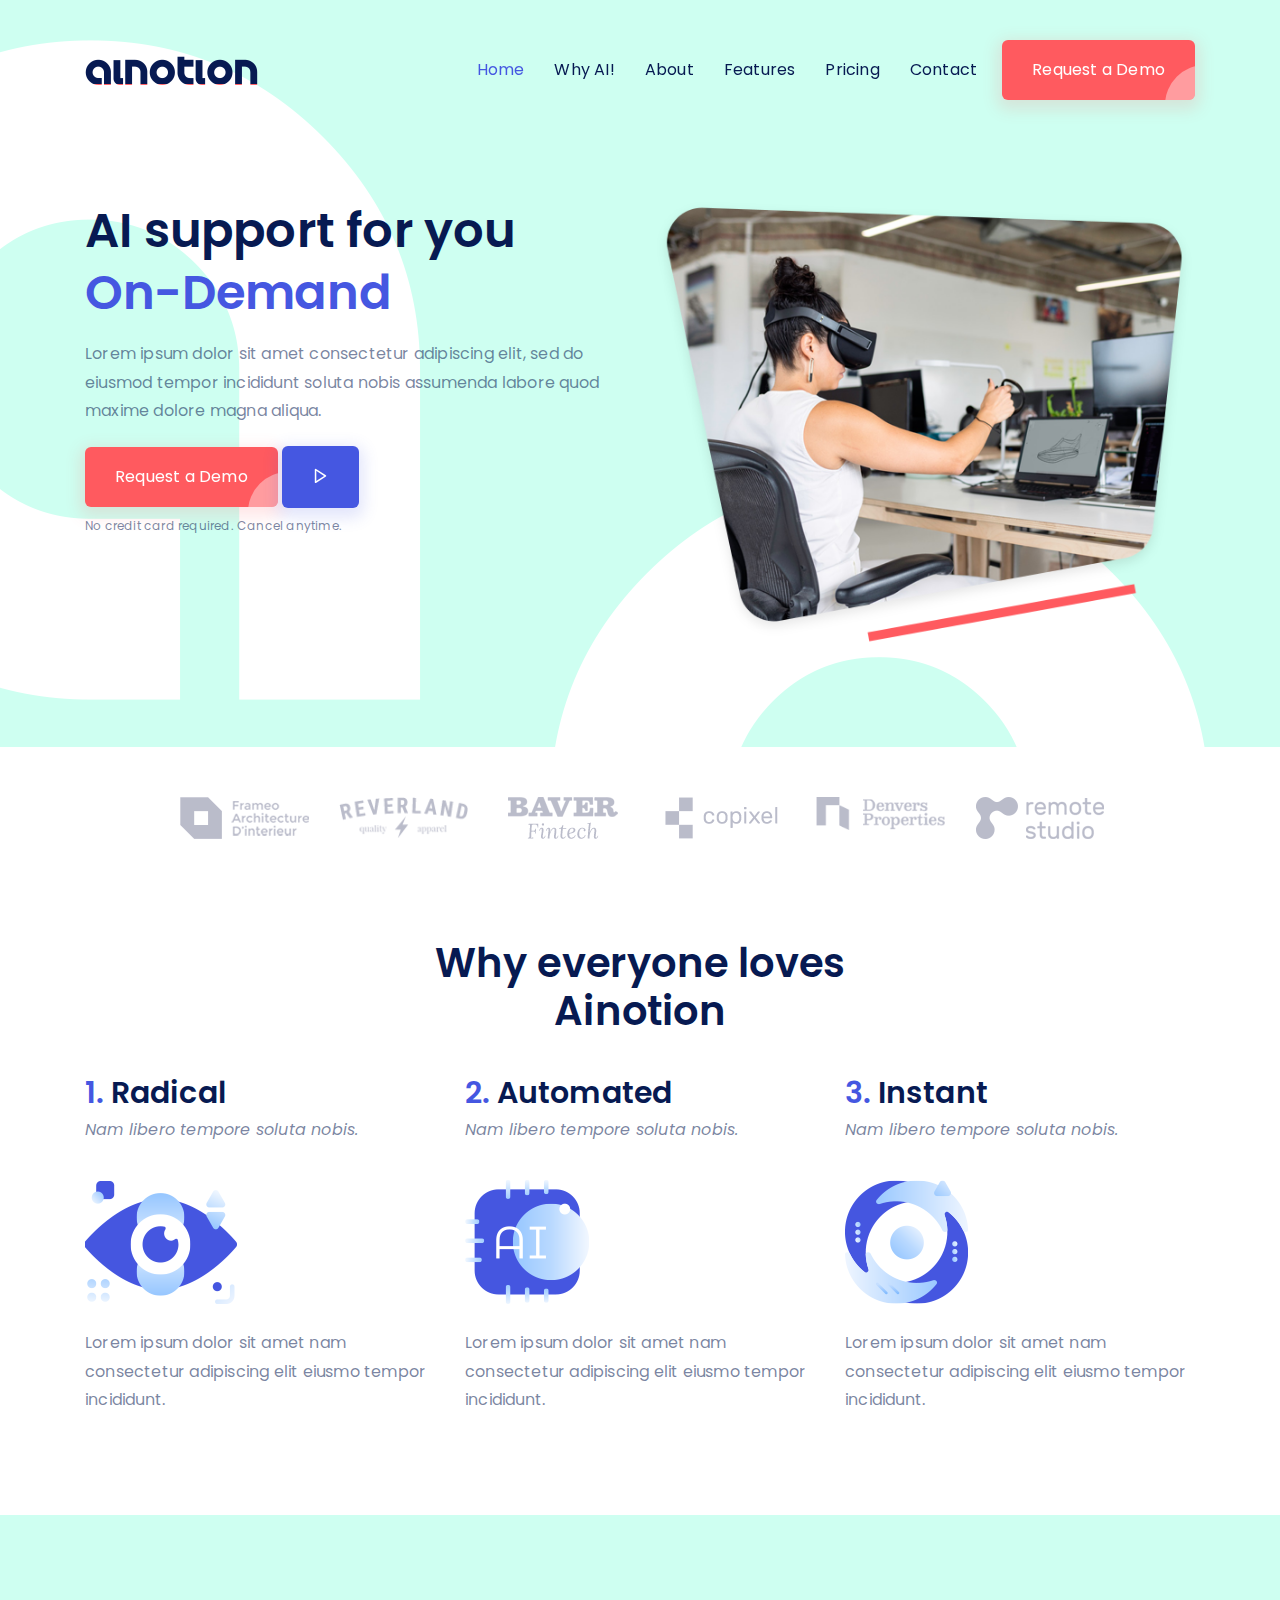
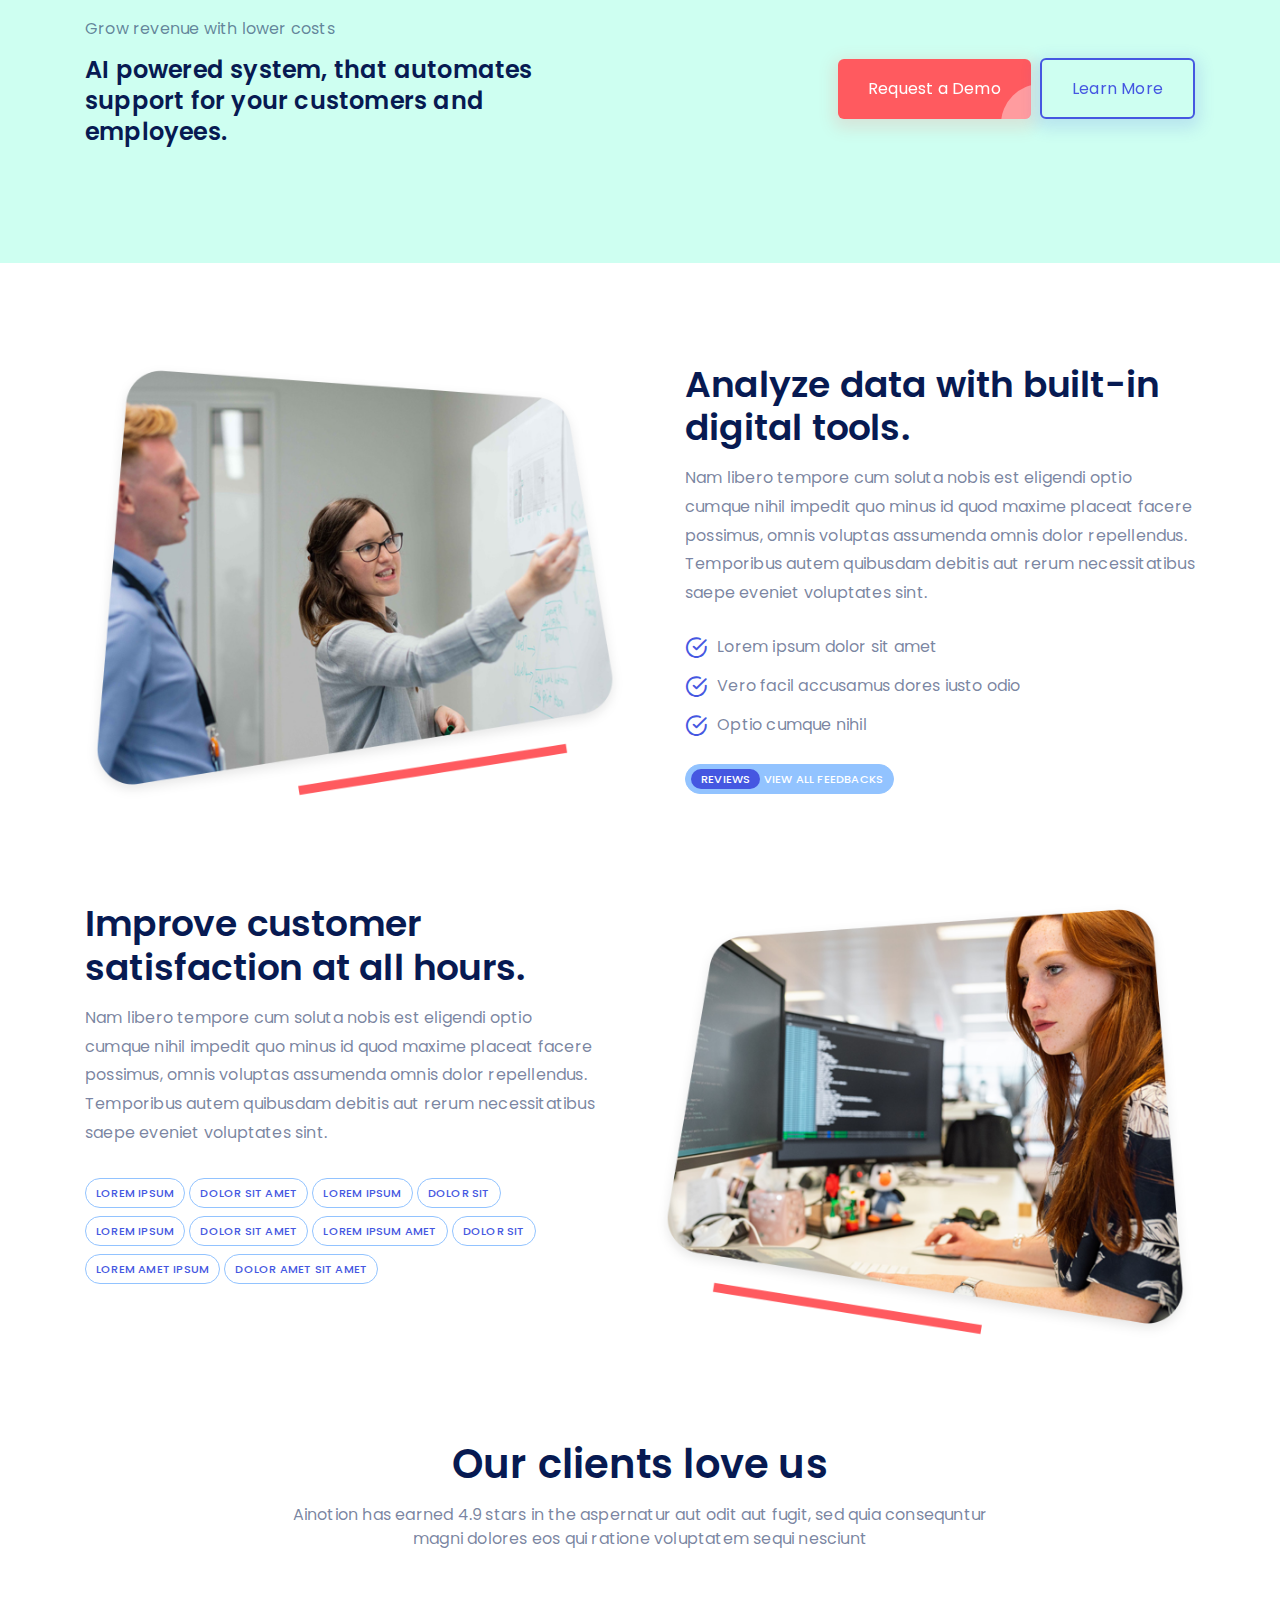
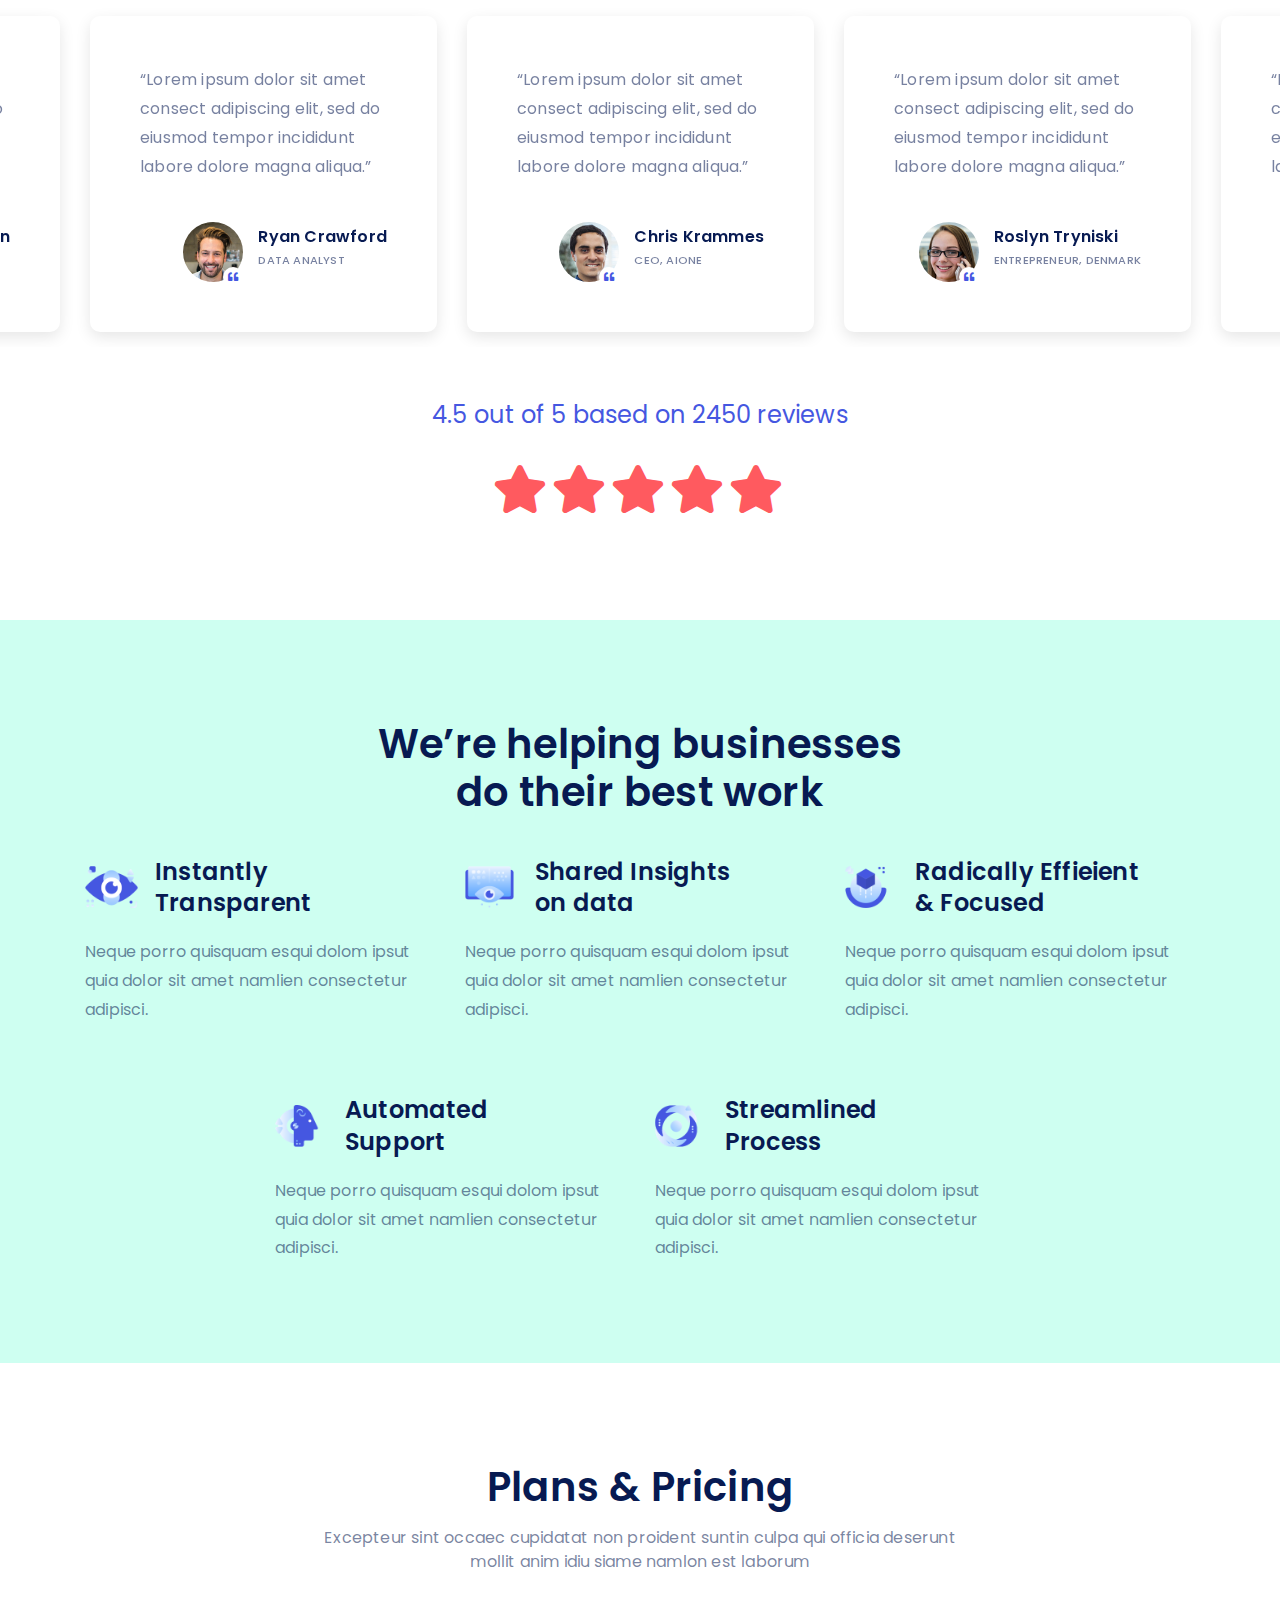
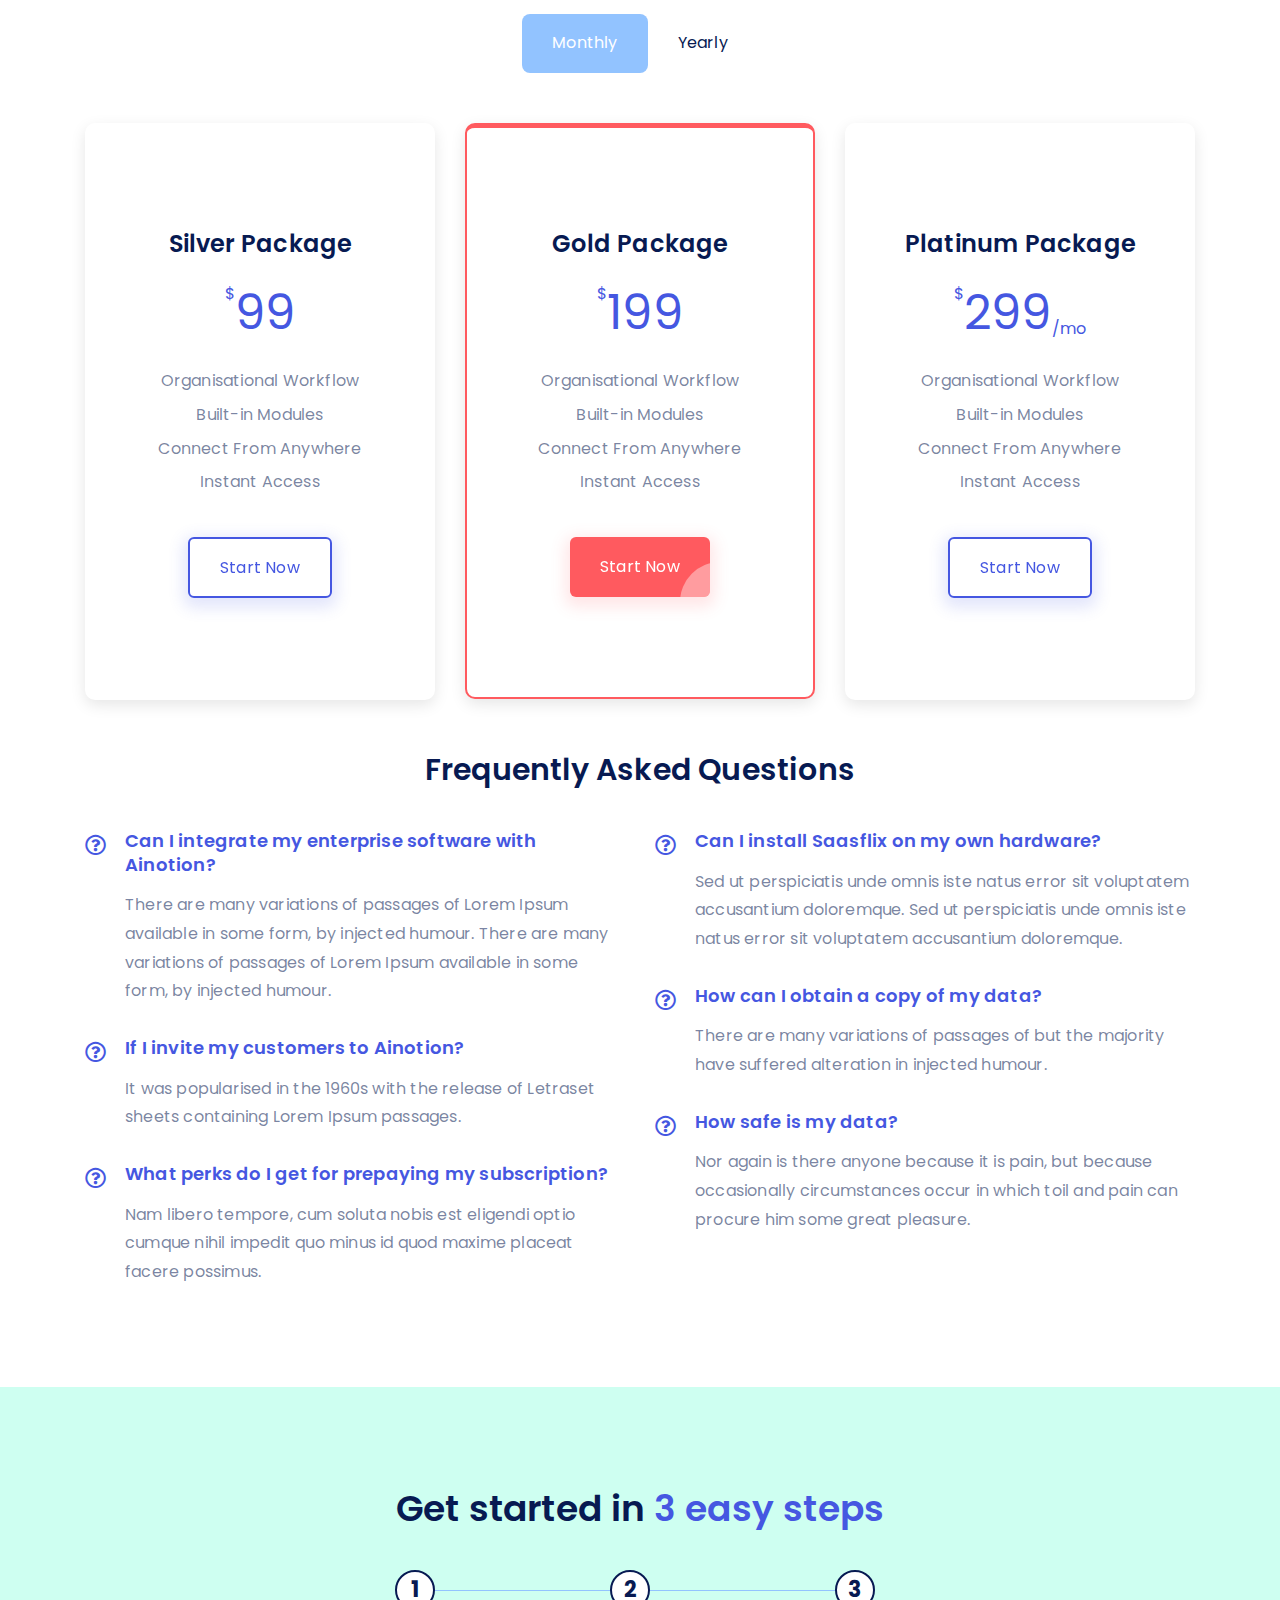
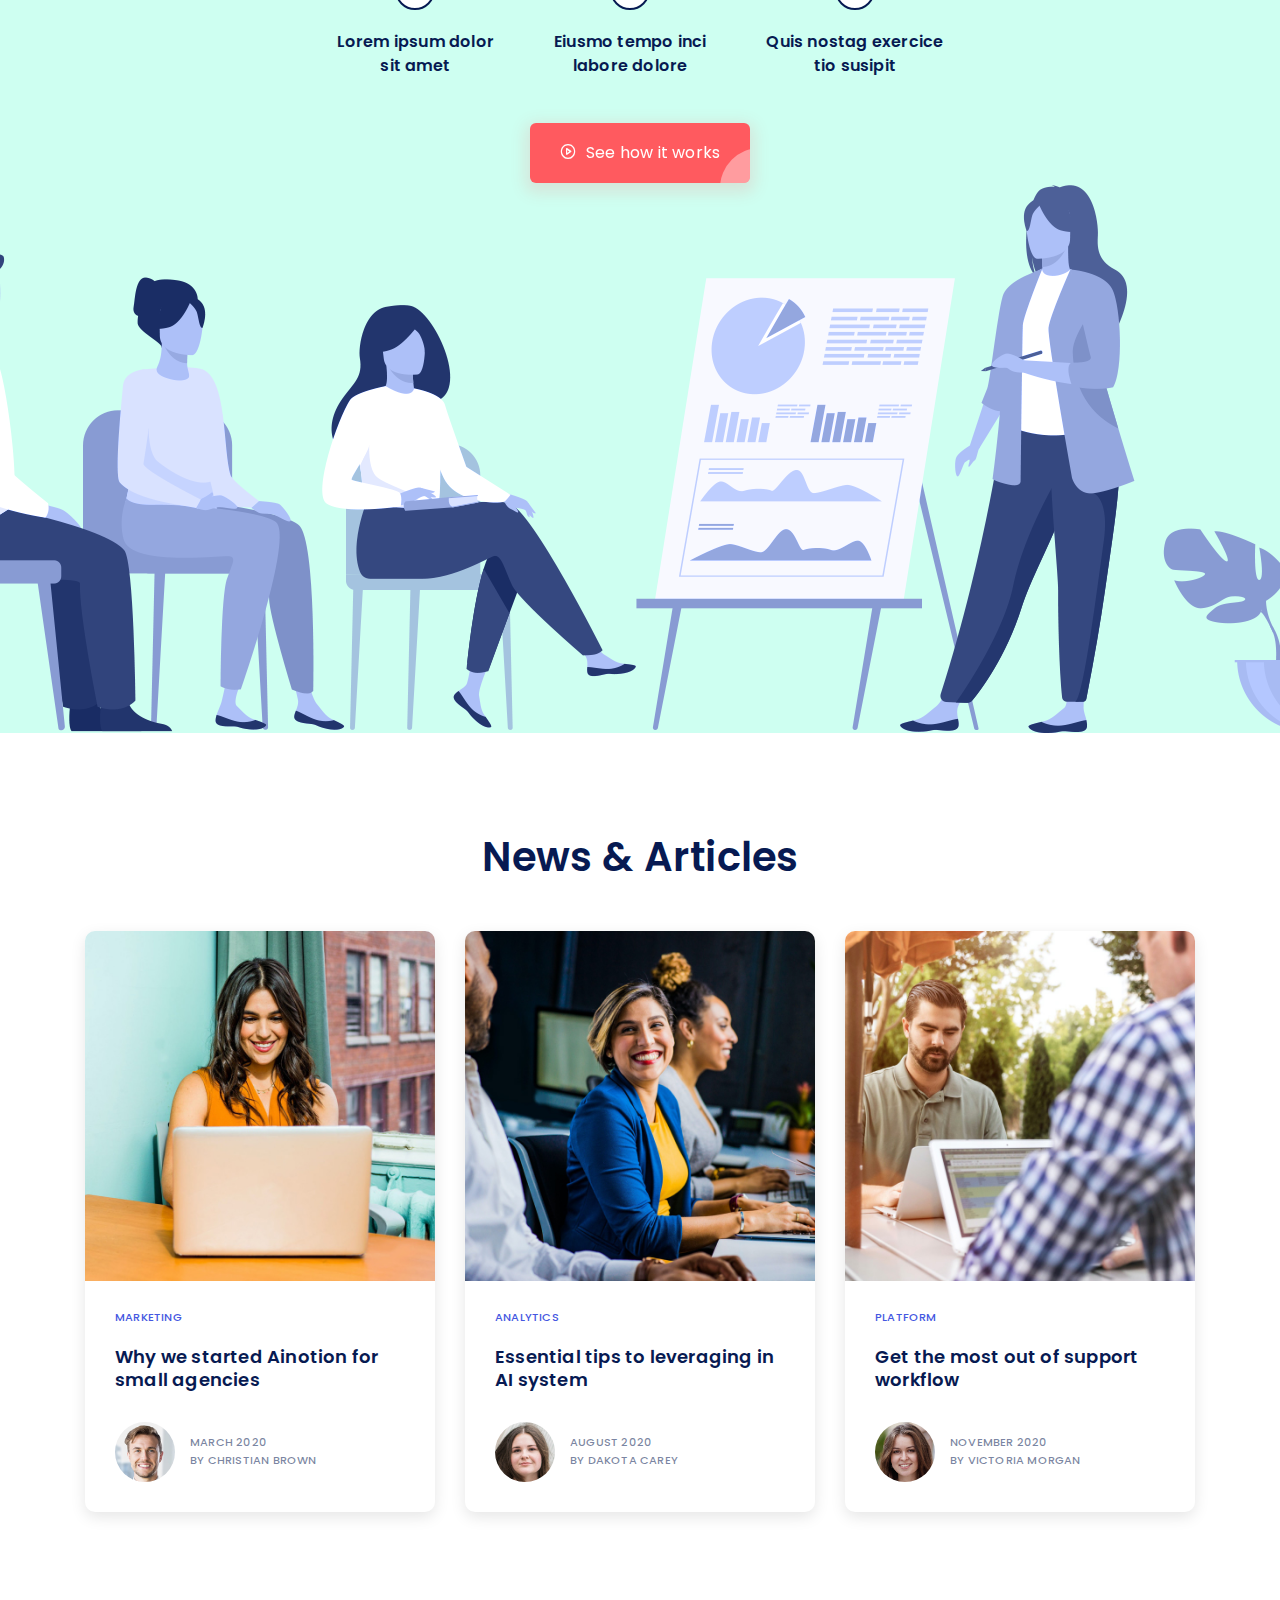
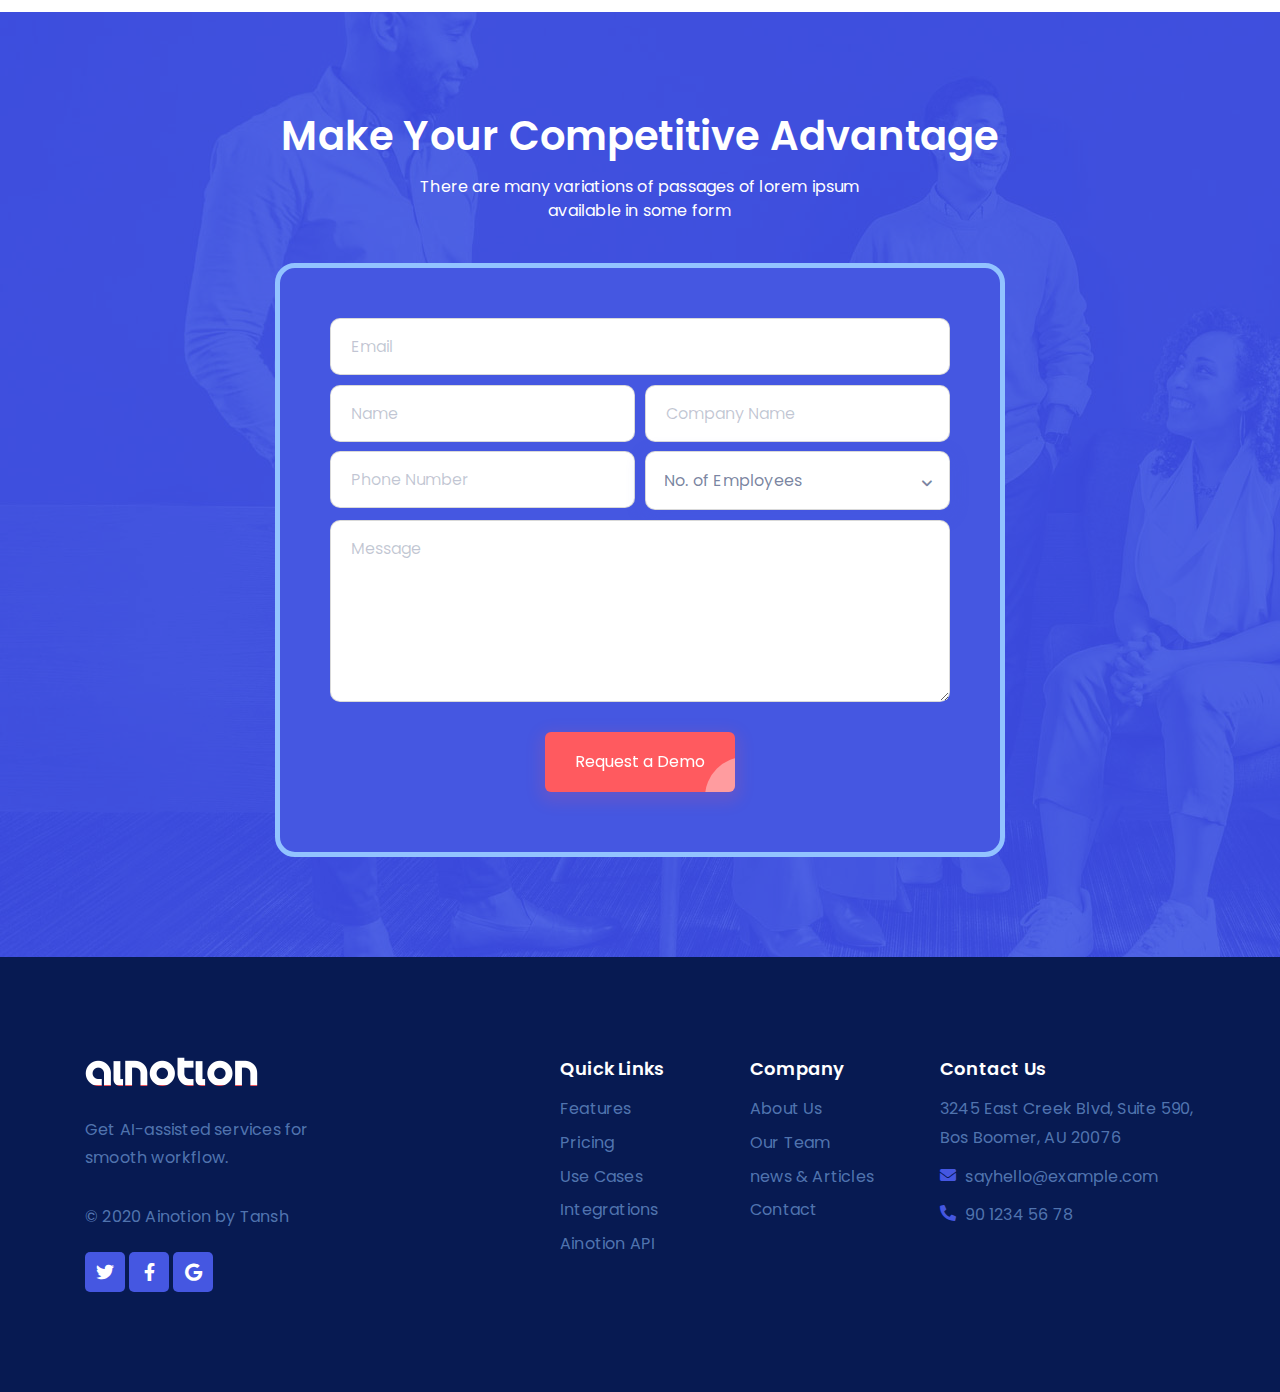
<file: tanshcreative.com/ainotion-lp-preview/index.html>
<!doctype html>
<html lang="en">

<!-- Mirrored from tanshcreative.com/ainotion-lp-preview/index.html by HTTrack Website Copier/3.x [XR&CO'2014], Tue, 01 Jul 2025 21:53:54 GMT -->
<head>
<meta charset="utf-8">
<meta name="viewport" content="width=device-width, initial-scale=1">
<meta name="format-detection" content="telephone=no">
<title>Ainotion HTML Landing Template</title>
<meta name="author" content="tansh">
<meta name="description" content="HTML Teamplate">
<meta name="keywords" content="start up, business, one page">

<!-- FAVICON FILES -->
<link href="assets/images/icons/apple-touch-icon-144-precomposed.png" rel="apple-touch-icon" sizes="144x144">
<link href="assets/images/icons/apple-touch-icon-120-precomposed.png" rel="apple-touch-icon" sizes="120x120">
<link href="assets/images/icons/apple-touch-icon-76-precomposed.png" rel="apple-touch-icon" sizes="76x76">
<link href="assets/images/icons/favicon.png" rel="shortcut icon">

<!-- CSS FILES -->
<link rel="stylesheet" href="assets/css/bootstrap.min.css">
<link rel="stylesheet" href="assets/fonts/iconfonts.css">
<link rel="stylesheet" href="assets/css/plugins.css">
<link rel="stylesheet" href="assets/css/style.css">
<link rel="stylesheet" href="assets/css/responsive.css">
<link rel="stylesheet" href="assets/css/color.css">
</head>
<body>
<div id="dtr-wrapper" class="clearfix"> 
    
    <!-- preloader starts -->
    <div class="dtr-preloader">
        <div class="dtr-preloader-inner">
            <div class="dtr-preloader-img"></div>
        </div>
    </div>
    <!-- preloader ends --> 
    
    <!-- Small Devices Header 
============================================= -->
    <div class="dtr-responsive-header fixed-top">
        <div class="container"> 
            
            <!-- small devices logo --> 
            <a href="index.html"><img src="assets/images/logo-dark.png" alt="logo"></a> 
            <!-- small devices logo ends --> 
            
            <!-- menu button -->
            <button id="dtr-menu-button" class="dtr-hamburger" type="button"><span class="dtr-hamburger-lines-wrapper"><span class="dtr-hamburger-lines"></span></span></button>
        </div>
        <div class="dtr-responsive-header-menu"></div>
    </div>
    <!-- Small Devices Header ends 
============================================= --> 
    
    <!-- Header 
============================================= -->
    <header id="dtr-header-global" class="fixed-top trans-header">
        <div class="container">
            <div class="d-flex align-items-center justify-content-between"> 
                
                <!-- header left starts -->
                <div class="dtr-header-left"> 
                    
                    <!-- logo --> 
                    <a class="logo-default dtr-scroll-link" href="#home"><img src="assets/images/logo-dark.png" alt="logo" width="173"></a> 
                    
                    <!-- logo on scroll --> 
                    <a class="logo-alt dtr-scroll-link" href="#home"><img src="assets/images/logo-dark.png" alt="logo" width="173"></a> 
                    <!-- logo on scroll ends --> 
                    
                </div>
                <!-- header left ends --> 
                
                <!-- menu starts-->
                <div class="dtr-header-right ml-auto">
                    <div class="main-navigation dtr-menu-dark">
                        <ul class="sf-menu dtr-scrollspy dtr-nav dark-nav-on-load dark-nav-on-scroll">
                            <li> <a class="nav-link" href="#home">Home</a> </li>
                            <li> <a class="nav-link" href="#features">Why AI!</a> </li>
                            <li> <a class="nav-link" href="#about">About</a> </li>
                            <li> <a class="nav-link" href="#features2">Features</a> </li>
                            <li> <a class="nav-link" href="#pricing">Pricing</a> </li>
                            <li> <a class="nav-link" href="#contact">Contact</a> </li>
                        </ul>
                    </div>
                </div>
                <!-- menu ends --> 
                
                <!-- header button starts --> 
                <a href="#contact" class="dtr-btn dtr-btn-styled btn-red dtr-scroll-link dtr-ml-30">Request a Demo</a> 
                <!-- header button ends --> 
                
            </div>
        </div>
    </header>
    <!-- header ends
================================================== --> 
    
    <!-- == main content area starts == -->
    <div id="dtr-main-content"> 
        
        <!-- hero section starts
================================================== -->
        <section id="home" class="dtr-section dtr-hero-section-top-padding dtr-pb-100 parallax bg-light-blue" style="background-image: url(assets/images/hero-bg.png);">
            <div class="container"> 
                
                <!--== row starts ==-->
                <div class="row"> 
                    
                    <!-- column 1 starts -->
                    <div class="col-12 col-md-6"> 
                        
                        <!-- Heading -->
                        <h1>AI support for you<br>
                            <span class="color-blue">On-Demand</span></h1>
                        
                        <!-- Text -->
                        <p> Lorem ipsum dolor sit amet consectetur adipiscing elit, sed do eiusmod tempor incididunt soluta nobis assumenda labore quod maxime dolore magna aliqua. </p>
                        
                        <!-- button --> 
                        <a href="#" class="dtr-btn dtr-btn-styled btn-red dtr-mt-10">Request a Demo</a> <a class="dtr-btn btn-blue dtr-icon-btn dtr-video-popup dtr-mt-10" data-autoplay="true" data-vbtype="video" href="https://www.youtube.com/watch?v=kuceVNBTJio"><i class="icon-play1"></i></a>
                        <p class="text-size-xs dtr-mt-10">No credit card required. Cancel anytime.</p>
                    </div>
                    <!-- column 1 ends --> 
                    
                    <!-- column 2 starts -->
                    <div class="col-12 col-md-6 small-device-space"> <img src="assets/images/hero-img.png" alt="image"> </div>
                    <!-- column 2 ends --> 
                    
                </div>
                <!--== row ends ==--> 
                
            </div>
        </section>
        <!-- hero section ends
================================================== --> 
        
        <!-- logo carousel section starts
================================================== -->
        <section class="dtr-section dtr-py-50">
            <div class="container"> 
                
                <!--== row starts ==-->
                <div class="row">
                    <div class="col-12 col-md-10 offset-md-1"> 
                        
                        <!--=== img slider - 3col starts ===-->
                        <div class="dtr-slick-slider dtr-img-slider-6col"> 
                            <!-- img 1 -->
                            <div> <img src="assets/images/client-2.png" alt="image"> </div>
                            <!-- img 2 -->
                            <div> <img src="assets/images/client-1.png" alt="image"> </div>
                            <!-- img 3 -->
                            <div> <img src="assets/images/client-3.png" alt="image"> </div>
                            <!-- img 4 -->
                            <div> <img src="assets/images/client-4.png" alt="image"> </div>
                            <!-- img 5 -->
                            <div> <img src="assets/images/client-5.png" alt="image"> </div>
                            <!-- img 6 -->
                            <div> <img src="assets/images/client-6.png" alt="image"> </div>
                            <!-- img 7 -->
                            <div> <img src="assets/images/client-2.png" alt="image"> </div>
                            <!-- img 8 -->
                            <div> <img src="assets/images/client-4.png" alt="image"> </div>
                        </div>
                        <!--=== img slider - 3col ends ===--> 
                        
                    </div>
                </div>
                <!--== row ends ==--> 
                
            </div>
        </section>
        <!-- logo carousel section ends
================================================== --> 
        
        <!-- features section starts
================================================== -->
        <section id="features" class="dtr-section dtr-pt-50 dtr-pb-70">
            <div class="container"> 
                
                <!-- heading starts -->
                <div class="dtr-styled-heading text-center">
                    <h2>Why everyone loves<br>
                        Ainotion</h2>
                </div>
                <!-- heading ends --> 
                
                <!--== row starts ==-->
                <div class="row"> 
                    
                    <!-- column 1 starts -->
                    <div class="col-12 col-md-4 dtr-img-feature">
                        <h3><span class="color-blue">1.</span> Radical </h3>
                        <p class="font-style-italic">Nam libero tempore soluta nobis.</p>
                        <img src="assets/images/icon-large1.png" alt="image">
                        <p>Lorem ipsum dolor sit amet nam consectetur adipiscing elit eiusmo tempor incididunt. </p>
                    </div>
                    <!-- column 1 ends --> 
                    
                    <!-- column 2 starts -->
                    <div class="col-12 col-md-4 dtr-img-feature">
                        <h3><span class="color-blue">2.</span> Automated </h3>
                        <p class="font-style-italic">Nam libero tempore soluta nobis.</p>
                        <img src="assets/images/icon-large2.png" alt="image">
                        <p>Lorem ipsum dolor sit amet nam consectetur adipiscing elit eiusmo tempor incididunt. </p>
                    </div>
                    <!-- column 2 ends --> 
                    
                    <!-- column 3 starts -->
                    <div class="col-12 col-md-4 dtr-img-feature">
                        <h3><span class="color-blue">3.</span> Instant </h3>
                        <p class="font-style-italic">Nam libero tempore soluta nobis.</p>
                        <img src="assets/images/icon-large3.png" alt="image">
                        <p>Lorem ipsum dolor sit amet nam consectetur adipiscing elit eiusmo tempor incididunt. </p>
                    </div>
                    <!-- column 3 ends --> 
                    
                </div>
                <!--== row ends ==--> 
                
            </div>
        </section>
        <!-- features section ends
================================================== --> 
        
        <!-- cta section starts
================================================== -->
        <section class="dtr-section dtr-py-100 bg-light-blue parallax" style="background-image: url(assets/images/cta-bg.png);">
            <div class="container"> 
                
                <!--== row starts ==-->
                <div class="row align-items-center">
                    <div class="col-12 col-md-6">
                        <p>Grow revenue with lower costs</p>
                        <h4>AI powered system, that automates support for your customers and employees.</h4>
                    </div>
                    <div class="col-12 col-md-6 text-md-right"> <a href="#" class="dtr-btn dtr-btn-styled btn-red">Request a Demo</a> <a href="#" class="dtr-btn-flat btn-flat-blue dtr-ml-5">Learn More</a> </div>
                </div>
                <!--== row ends ==--> 
                
            </div>
        </section>
        <!-- cta section ends
================================================== --> 
        
        <!-- about section starts
================================================== -->
        <section id="about" class="dtr-section">
            <div class="container"> 
                
                <!--== row 1 starts ==-->
                <div class="row dtr-pt-100"> 
                    
                    <!-- column 1 starts -->
                    <div class="col-12 col-md-6 small-device-space"> <img src="assets/images/ai-img1.png" alt="image"> </div>
                    <!-- column 1 ends --> 
                    
                    <!-- column 2 starts -->
                    <div class="col-12 col-md-6">
                        <div class="dtr-pl-30">
                            <h2>Analyze data with built-in digital tools.</h2>
                            <p>Nam libero tempore cum soluta nobis est eligendi optio cumque nihil impedit quo minus id quod maxime placeat facere possimus, omnis voluptas assumenda omnis dolor repellendus. Temporibus autem quibusdam debitis aut rerum necessitatibus saepe eveniet voluptates sint.</p>
                            <ul class="dtr-icon-list dtr-my-20">
                                <li><i class="icon-check-circle2 color-blue"></i>Lorem ipsum dolor sit amet</li>
                                <li><i class="icon-check-circle2 color-blue"></i>Vero facil accusamus dores iusto odio</li>
                                <li><i class="icon-check-circle2 color-blue"></i>Optio cumque nihil</li>
                            </ul>
                            <a href="#testimonial" class="dtr-btn-small btn-light-blue dtr-scroll-link"><span>Reviews</span> View all feedbacks</a> </div>
                    </div>
                    <!-- column 2 ends --> 
                    
                </div>
                <!--== row 1 ends ==--> 
                
                <!--== row 2 starts ==-->
                <div class="row dtr-mt-100"> 
                    
                    <!-- column 1 starts -->
                    <div class="col-12 col-md-6">
                        <div class="dtr-pr-30">
                            <h2>Improve customer satisfaction at all hours.</h2>
                            <p class="dtr-mb-30">Nam libero tempore cum soluta nobis est eligendi optio cumque nihil impedit quo minus id quod maxime placeat facere possimus, omnis voluptas assumenda omnis dolor repellendus. Temporibus autem quibusdam debitis aut rerum necessitatibus saepe eveniet voluptates sint.</p>
                            <span class="dtr-tag">Lorem Ipsum</span> <span class="dtr-tag">Dolor Sit amet</span> <span class="dtr-tag">Lorem Ipsum</span> <span class="dtr-tag">Dolor Sit</span> <span class="dtr-tag">Lorem Ipsum</span> <span class="dtr-tag">Dolor Sit amet</span> <span class="dtr-tag">Lorem Ipsum amet</span> <span class="dtr-tag">Dolor Sit</span> <span class="dtr-tag">Lorem amet Ipsum</span> <span class="dtr-tag">Dolor amet Sit amet</span> </div>
                    </div>
                    <!-- column 1 ends --> 
                    
                    <!-- column 2 starts -->
                    <div class="col-12 col-md-6 small-device-space"> <img src="assets/images/ai-img2.png" alt="image"> </div>
                    <!-- column 2 ends --> 
                    
                </div>
                <!--== row 2 ends ==--> 
                
            </div>
        </section>
        <!-- about section ends
================================================== --> 
        
        <!-- testimonial section starts
================================================== -->
        <section id="testimonial" class="dtr-section dtr-py-100"> 
            
            <!-- heading starts -->
            <div class="dtr-styled-heading text-center">
                <h2>Our clients love us</h2>
                <p>Ainotion has earned 4.9 stars in the aspernatur aut odit aut fugit, sed quia consequntur<br>
                    magni dolores eos qui ratione voluptatem sequi nesciunt</p>
            </div>
            <!-- heading ends --> 
            
            <!--===== testimonial slider starts =====-->
            <div class="dtr-slick-slider dtr-testimonial-slider dtr-my-50"> 
                
                <!--== slide 1 starts ==-->
                <div class="dtr-testimonial">
                    <div class="dtr-testimonial-content clearfix">
                        <p>“Lorem ipsum dolor sit amet consect adipiscing elit, sed do eiusmod tempor incididunt labore dolore magna aliqua.” </p>
                        
                        <!-- client info -->
                        <div class="dtr-client-info clearfix">
                            <div class="dtr-testimonial-user"><span class="dtr-testimonial-icon"></span> <img src="assets/images/user-1.jpg" alt="image"> </div>
                            <div class="dtr-testimonial-user-info">
                                <h6 class="dtr-client-name">Chris Krammes</h6>
                                <span class="dtr-client-job">CEO, AIone</span> </div>
                        </div>
                        <!-- client info ends --> 
                    </div>
                </div>
                <!--== slide 1 ends ==--> 
                
                <!--== slide 2 starts ==-->
                <div class="dtr-testimonial">
                    <div class="dtr-testimonial-content clearfix">
                        <p>“Lorem ipsum dolor sit amet consect adipiscing elit, sed do eiusmod tempor incididunt labore dolore magna aliqua.” </p>
                        
                        <!-- client info -->
                        <div class="dtr-client-info clearfix">
                            <div class="dtr-testimonial-user"><span class="dtr-testimonial-icon"></span> <img src="assets/images/user-2.jpg" alt="image"> </div>
                            <div class="dtr-testimonial-user-info">
                                <h6 class="dtr-client-name">Roslyn Tryniski</h6>
                                <span class="dtr-client-job">Entrepreneur, Denmark</span> </div>
                        </div>
                        <!-- client info ends --> 
                        
                    </div>
                </div>
                <!--== slide 2 ends ==--> 
                
                <!--== slide 3 starts ==-->
                <div class="dtr-testimonial">
                    <div class="dtr-testimonial-content clearfix">
                        <p>“Lorem ipsum dolor sit amet consect adipiscing elit, sed do eiusmod tempor incididunt labore dolore magna aliqua.” </p>
                        
                        <!-- client info -->
                        <div class="dtr-client-info clearfix">
                            <div class="dtr-testimonial-user"><span class="dtr-testimonial-icon"></span> <img src="assets/images/user-3.jpg" alt="image"> </div>
                            <div class="dtr-testimonial-user-info">
                                <h6 class="dtr-client-name">Tyrese Harper</h6>
                                <span class="dtr-client-job">CTO, Bigacme</span> </div>
                        </div>
                        <!-- client info ends --> 
                    </div>
                </div>
                <!--== slide 3 ends ==--> 
                
                <!--== slide 4 starts ==-->
                <div class="dtr-testimonial">
                    <div class="dtr-testimonial-content clearfix">
                        <p>“Lorem ipsum dolor sit amet consect adipiscing elit, sed do eiusmod tempor incididunt labore dolore magna aliqua.” </p>
                        
                        <!-- client info -->
                        <div class="dtr-client-info clearfix">
                            <div class="dtr-testimonial-user"><span class="dtr-testimonial-icon"></span> <img src="assets/images/user-6.jpg" alt="image"> </div>
                            <div class="dtr-testimonial-user-info">
                                <h6 class="dtr-client-name">Christina Brown</h6>
                                <span class="dtr-client-job">Project Lead</span> </div>
                        </div>
                        <!-- client info ends --> 
                    </div>
                </div>
                <!--== slide 4 ends ==--> 
                
                <!--== slide 5 starts ==-->
                <div class="dtr-testimonial">
                    <div class="dtr-testimonial-content clearfix">
                        <p>“Lorem ipsum dolor sit amet consect adipiscing elit, sed do eiusmod tempor incididunt labore dolore magna aliqua.” </p>
                        
                        <!-- client info -->
                        <div class="dtr-client-info clearfix">
                            <div class="dtr-testimonial-user"> <span class="dtr-testimonial-icon"></span><img src="assets/images/user-7.jpg" alt="image"> </div>
                            <div class="dtr-testimonial-user-info">
                                <h6 class="dtr-client-name">Ryan Crawford</h6>
                                <span class="dtr-client-job">Data ANalyst</span> </div>
                        </div>
                        <!-- client info ends --> 
                    </div>
                </div>
                <!--== slide 5 ends ==--> 
                
            </div>
            <!--===== testimonial slider ends =====-->
            
            <p class="text-size-md text-center color-blue">4.5 out of 5 based on 2450 reviews</p>
            <div class="dtr-testimonial-stars dtr-stars-5 color-red text-center dtr-mt-30"></div>
        </section>
        <!-- testimonial section ends
================================================== --> 
        
        <!-- features section starts
================================================== -->
        <section id="features2" class="dtr-section dtr-pt-100 dtr-pb-70 bg-light-blue parallax" style="background-image: url(assets/images/features-bg.png);">
            <div class="container"> 
                
                <!-- heading starts -->
                <div class="dtr-styled-heading text-center">
                    <h2>We’re helping businesses<br>
                        do their best work</h2>
                </div>
                <!-- heading ends --> 
                
                <!--== row 1 starts ==-->
                <div class="row"> 
                    
                    <!-- column 1 starts -->
                    <div class="col-12 col-md-4 dtr-img-feature-style2">
                        <div class="dtr-feature-style2-head"><img src="assets/images/icon-small1.png" alt="image">
                            <h4 class="dtr-feature-style2-heading">Instantly Transparent</h4>
                        </div>
                        <p>Neque porro quisquam esqui dolom ipsut quia dolor sit amet namlien consectetur adipisci.</p>
                    </div>
                    <!-- column 1 ends --> 
                    
                    <!-- column 2 starts -->
                    <div class="col-12 col-md-4 dtr-img-feature-style2">
                        <div class="dtr-feature-style2-head"><img src="assets/images/icon-small2.png" alt="image">
                            <h4 class="dtr-feature-style2-heading">Shared Insights on data</h4>
                        </div>
                        <p>Neque porro quisquam esqui dolom ipsut quia dolor sit amet namlien consectetur adipisci.</p>
                    </div>
                    <!-- column 2 ends --> 
                    
                    <!-- column 3 starts -->
                    <div class="col-12 col-md-4 dtr-img-feature-style2">
                        <div class="dtr-feature-style2-head"><img src="assets/images/icon-small3.png" alt="image">
                            <h4 class="dtr-feature-style2-heading">Radically Effieient & Focused</h4>
                        </div>
                        <p>Neque porro quisquam esqui dolom ipsut quia dolor sit amet namlien consectetur adipisci.</p>
                    </div>
                    <!-- column 3 ends --> 
                    
                </div>
                <!--== row 1 ends ==--> 
                
                <!--== row 2 starts ==-->
                <div class="row dtr-mt-40"> 
                    
                    <!-- column 1 starts -->
                    <div class="col-12 col-md-4 offset-md-2 dtr-img-feature-style2">
                        <div class="dtr-feature-style2-head"><img src="assets/images/icon-small4.png" alt="image">
                            <h4 class="dtr-feature-style2-heading">Automated Support</h4>
                        </div>
                        <p>Neque porro quisquam esqui dolom ipsut quia dolor sit amet namlien consectetur adipisci.</p>
                    </div>
                    <!-- column 1 ends --> 
                    
                    <!-- column 2 starts -->
                    <div class="col-12 col-md-4 dtr-img-feature-style2">
                        <div class="dtr-feature-style2-head"><img src="assets/images/icon-small5.png" alt="image">
                            <h4 class="dtr-feature-style2-heading">Streamlined Process</h4>
                        </div>
                        <p>Neque porro quisquam esqui dolom ipsut quia dolor sit amet namlien consectetur adipisci.</p>
                    </div>
                    <!-- column 2 ends --> 
                    
                </div>
                <!--== row 2 ends ==--> 
                
            </div>
        </section>
        <!-- features section ends
================================================== --> 
        
        <!-- pricing section starts
================================================== -->
        <section id="pricing" class="dtr-section dtr-py-100">
            <div class="container"> 
                
                <!-- heading starts -->
                <div class="dtr-styled-heading text-center">
                    <h2>Plans & Pricing</h2>
                    <p>Excepteur sint occaec cupidatat non proident suntin culpa qui officia deserunt<br>
                        mollit anim idiu siame namlon est laborum</p>
                </div>
                <!-- heading ends --> 
                
                <!--== tabs starts ==-->
                <div class="row dtr-styled-tab"> 
                    
                    <!--= tab nav starts =-->
                    <div class="col-12">
                        <div class="nav nav-pills justify-content-center" role="tablist"> 
                            
                            <!-- tab 1 link starts --> 
                            <a class="nav-link active" id="pricing-tab-1-tab" data-toggle="pill" href="#pricing-tab-1" role="tab" aria-controls="pricing-tab-1" aria-selected="true"> Monthly </a> 
                            <!-- tab 1 link ends --> 
                            
                            <!-- tab 2 link starts --> 
                            <a class="nav-link" id="pricing-tab-2-tab" data-toggle="pill" href="#pricing-tab-2" role="tab" aria-controls="pricing-tab-2" aria-selected="false"> Yearly </a> 
                            <!-- tab 2 link ends --> 
                            
                        </div>
                    </div>
                    <!--= tab nav ends =--> 
                    
                    <!-- tab content starts -->
                    <div class="col-12">
                        <div class="tab-content" id="v-pills-tabContent"> 
                            
                            <!--== tab 1 content starts ==-->
                            <div class="tab-pane fade show active" id="pricing-tab-1" role="tabpanel" aria-labelledby="pricing-tab-1-tab"> 
                                
                                <!-- row starts -->
                                <div class="row"> 
                                    
                                    <!-- column 1 starts -->
                                    <div class="col-12 col-md-4"> 
                                        
                                        <!-- pricing 1 starts -->
                                        <div class="dtr-pricing bg-white dtr-shadow">
                                            <h4 class="dtr-pricing-heading">Silver Package</h4>
                                            <p class="dtr-price color-blue"><sup>$</sup>99</p>
                                            <ul class="dtr-list-pricing">
                                                <li>Organisational Workflow</li>
                                                <li>Built-in Modules</li>
                                                <li>Connect From Anywhere</li>
                                                <li>Instant Access</li>
                                            </ul>
                                            <a href="#" class="dtr-btn-flat btn-flat-blue dtr-mt-30">Start Now</a> </div>
                                        <!-- pricing 1 ends --> 
                                        
                                    </div>
                                    <!-- column 1 ends --> 
                                    
                                    <!-- column 2 starts -->
                                    <div class="col-12 col-md-4"> 
                                        
                                        <!-- pricing 2 starts -->
                                        <div class="dtr-pricing dtr-shadow bg-white dtr-pricing-focused">
                                            <h4 class="dtr-pricing-heading">Gold Package</h4>
                                            <p class="dtr-price color-blue"><sup>$</sup>199</p>
                                            <ul class="dtr-list-pricing">
                                                <li>Organisational Workflow</li>
                                                <li>Built-in Modules</li>
                                                <li>Connect From Anywhere</li>
                                                <li>Instant Access</li>
                                            </ul>
                                            <a href="#" class="dtr-btn dtr-btn-styled btn-red dtr-mt-30">Start Now</a> </div>
                                        <!-- pricing 2 ends --> 
                                        
                                    </div>
                                    <!-- column 2 ends --> 
                                    
                                    <!-- column 3 starts -->
                                    <div class="col-12 col-md-4"> 
                                        
                                        <!-- pricing 3 starts -->
                                        <div class="dtr-pricing dtr-shadow bg-white">
                                            <h4 class="dtr-pricing-heading">Platinum Package</h4>
                                            <p class="dtr-price color-blue"><sup>$</sup>299<sub>/mo</sub></p>
                                            <ul class="dtr-list-pricing">
                                                <li>Organisational Workflow</li>
                                                <li>Built-in Modules</li>
                                                <li>Connect From Anywhere</li>
                                                <li>Instant Access</li>
                                            </ul>
                                            <a href="#" class="dtr-btn-flat btn-flat-blue dtr-mt-30">Start Now</a> </div>
                                        <!-- pricing 3 ends --> 
                                        
                                    </div>
                                    <!-- column 3 ends --> 
                                    
                                </div>
                                <!-- row ends --> 
                                
                            </div>
                            <!--== tab 1 content ends ==--> 
                            
                            <!--== tab 2 content starts ==-->
                            <div class="tab-pane fade" id="pricing-tab-2" role="tabpanel" aria-labelledby="pricing-tab-2-tab"> 
                                
                                <!-- row starts -->
                                <div class="row"> 
                                    
                                    <!-- column 1 starts -->
                                    <div class="col-12 col-md-4"> 
                                        
                                        <!-- pricing 1 starts -->
                                        <div class="dtr-pricing bg-white dtr-shadow">
                                            <h4 class="dtr-pricing-heading">Silver Package</h4>
                                            <p class="dtr-price color-blue"><sup>$</sup>599</p>
                                            <ul class="dtr-list-pricing">
                                                <li>1 Hour Photography</li>
                                                <li>60 - 100 images / shoot</li>
                                                <li>Password protected gallery on personalized website</li>
                                            </ul>
                                            <a href="#" class="dtr-btn-flat btn-flat-blue dtr-mt-30">Start Now</a> </div>
                                        <!-- pricing 1 ends --> 
                                        
                                    </div>
                                    <!-- column 1 ends --> 
                                    
                                    <!-- column 2 starts -->
                                    <div class="col-12 col-md-4"> 
                                        
                                        <!-- pricing 2 starts -->
                                        <div class="dtr-pricing dtr-shadow bg-white dtr-pricing-focused">
                                            <h4 class="dtr-pricing-heading">Gold Package</h4>
                                            <p class="dtr-price color-blue"><sup>$</sup>999</p>
                                            <ul class="dtr-list-pricing">
                                                <li>5 Hour Photography</li>
                                                <li>100 - 200 images / shoot</li>
                                                <li>Password protected gallery on personalized website</li>
                                            </ul>
                                            <a href="#" class="dtr-btn dtr-btn-styled btn-red dtr-mt-30">Start Now</a> </div>
                                        <!-- pricing 2 ends --> 
                                        
                                    </div>
                                    <!-- column 2 ends --> 
                                    
                                    <!-- column 3 starts -->
                                    <div class="col-12 col-md-4"> 
                                        
                                        <!-- pricing 3 starts -->
                                        <div class="dtr-pricing dtr-shadow bg-white">
                                            <h4 class="dtr-pricing-heading">Platinum Package</h4>
                                            <p class="dtr-price color-blue"><sup>$</sup>799<sub>/mo</sub></p>
                                            <ul class="dtr-list-pricing">
                                                <li>100 Addons</li>
                                                <li>Personal lorem ipsum</li>
                                                <li>Bot Setup Extra</li>
                                                <li>$4/extra chat</li>
                                            </ul>
                                            <a href="#" class="dtr-btn-flat btn-flat-blue dtr-mt-30">Start Now</a> </div>
                                        <!-- pricing 3 ends --> 
                                        
                                    </div>
                                    <!-- column 3 ends --> 
                                    
                                </div>
                                <!-- row ends --> 
                                
                            </div>
                            <!--== tab 2 content ends ==--> 
                            
                        </div>
                    </div>
                    <!-- tab content ends --> 
                    
                </div>
                <!--== tabs end ==--> 
                
                <!--== faq starts ==-->
                <h3 class="dtr-mt-20 dtr-mb-40 text-center">Frequently Asked Questions</h3>
                <div class="row"> 
                    
                    <!-- column 1 starts -->
                    <div class="col-12 col-md-6"> 
                        
                        <!-- faq item starts -->
                        <div class="faq-item">
                            <h5 class="faq-heading color-blue">Can I integrate my enterprise software with Ainotion? </h5>
                            <div class="faq-content">There are many variations of passages of Lorem Ipsum available in some form, by injected humour. There are many variations of passages of Lorem Ipsum available in some form, by injected humour.</div>
                        </div>
                        <!-- faq item ends --> 
                        
                        <!-- faq item starts -->
                        <div class="faq-item">
                            <h5 class="faq-heading color-blue">If I invite my customers to Ainotion? </h5>
                            <div class="faq-content">It was popularised in the 1960s with the release of Letraset sheets containing Lorem Ipsum passages.</div>
                        </div>
                        <!-- faq item ends --> 
                        
                        <!-- faq item starts -->
                        <div class="faq-item dtr-mb-0">
                            <h5 class="faq-heading color-blue">What perks do I get for prepaying my subscription? </h5>
                            <div class="faq-content">Nam libero tempore, cum soluta nobis est eligendi optio cumque nihil impedit quo minus id quod maxime placeat facere possimus. </div>
                        </div>
                        <!-- faq item ends --> 
                        
                    </div>
                    <!-- column 1 ends --> 
                    
                    <!-- column 2 starts -->
                    <div class="col-12 col-md-6"> 
                        
                        <!-- faq item starts -->
                        <div class="faq-item small-device-space">
                            <h5 class="faq-heading color-blue">Can I install Saasflix on my own hardware? </h5>
                            <div class="faq-content">Sed ut perspiciatis unde omnis iste natus error sit voluptatem accusantium doloremque. Sed ut perspiciatis unde omnis iste natus error sit voluptatem accusantium doloremque.</div>
                        </div>
                        <!-- faq item ends --> 
                        
                        <!-- faq item starts -->
                        <div class="faq-item">
                            <h5 class="faq-heading color-blue">How can I obtain a copy of my data? </h5>
                            <div class="faq-content">There are many variations of passages of but the majority have suffered alteration in injected humour. </div>
                        </div>
                        <!-- faq item ends --> 
                        
                        <!-- faq item starts -->
                        <div class="faq-item">
                            <h5 class="faq-heading color-blue">How safe is my data? </h5>
                            <div class="faq-content">Nor again is there anyone because it is pain, but because occasionally circumstances occur in which toil and pain can procure him some great pleasure. </div>
                        </div>
                        <!-- faq item ends --> 
                        
                    </div>
                    <!-- column 2 ends --> 
                    
                </div>
                <!--== faq ends ==--> 
                
            </div>
        </section>
        <!-- pricing section ends
================================================== --> 
        
        <!-- process section starts
================================================== -->
        <section class="dtr-section dtr-py-100 bg-light-blue dtr-section-with-bg dtr-bg-size-auto dtr-bg-position-bottom" style="background-image: url(assets/images/illustration.png);">
            <div class="container">
                <h2 class="text-center dtr-mb-40">Get started in <span class="color-blue">3 easy steps</span></h2>
                
                <!--== row starts ==-->
                <div class="row">
                    <div class="col-12 col-lg-8 offset-lg-2">
                        <div class="dtr-process d-flex flex-column flex-md-row justify-content-center">
                            <div class="dtr-process-item">
                                <div class="dtr-process-number"><span>1</span></div>
                                <div class="dtr-process-content">
                                    <h6>Lorem ipsum dolor<br>
                                        sit amet</h6>
                                </div>
                            </div>
                            <div class="dtr-process-item">
                                <div class="dtr-process-number"><span>2</span></div>
                                <div class="dtr-process-content">
                                    <h6>Eiusmo tempo inci<br>
                                        labore dolore</h6>
                                </div>
                            </div>
                            <div class="dtr-process-item">
                                <div class="dtr-process-number"><span>3</span></div>
                                <div class="dtr-process-content">
                                    <h6>Quis nostag exercice<br>
                                        tio susipit</h6>
                                </div>
                            </div>
                        </div>
                        <p class="text-center"> <a class="dtr-btn dtr-btn-styled btn-red dtr-video-popup" data-autoplay="true" data-vbtype="video" href="https://www.youtube.com/watch?v=kuceVNBTJio"><i class="icon-play-circle2 dtr-btn-left-icon"></i>See how it works</a></p>
                    </div>
                </div>
                <!--== row ends ==--> 
                
                <!-- empty div -->
                <div style="height: 450px;"></div>
            </div>
        </section>
        <!-- process section ends
================================================== --> 
        
        <!-- blog section starts
================================================== -->
        <section id="blog" class="dtr-section dtr-py-100">
            <div class="container"> 
                
                <!-- heading starts -->
                <div class="dtr-styled-heading text-center">
                    <h2>News & Articles</h2>
                </div>
                <!-- heading ends --> 
                
                <!--== row starts ==-->
                <div class="row dtr-mt-50"> 
                    
                    <!-- column 1 starts -->
                    <div class="col-12 col-md-4"> 
                        
                        <!-- blog item 1 starts -->
                        <div class="dtr-blog-item"> 
                            <!-- image -->
                            <div class="dtr-post-img"> <img src="assets/images/blogpost-img1.jpg" alt="image"> </div>
                            <div class="dtr-post-content"> <span class="dtr-category color-blue">Marketing</span>
                                <h5>Why we started Ainotion for small agencies</h5>
                                <!-- post meta -->
                                <div class="dtr-post-meta">
                                    <div class="dtr-meta-user"> <img src="assets/images/user-4.jpg" alt="image"> </div>
                                    <div class="dtr-meta-info"> <span>March 2020</span> <span>By Christian Brown</span> </div>
                                </div>
                                <!-- post meta ends --> 
                                
                            </div>
                        </div>
                        <!-- blog item 1 ends --> 
                        
                    </div>
                    <!-- column 1 ends --> 
                    
                    <!-- column 2 starts -->
                    <div class="col-12 col-md-4"> 
                        
                        <!-- blog item 2 starts -->
                        <div class="dtr-blog-item"> 
                            <!-- image -->
                            <div class="dtr-post-img"> <img src="assets/images/blogpost-img2.jpg" alt="image"> </div>
                            <div class="dtr-post-content"> <span class="dtr-category color-blue">Analytics</span>
                                <h5>Essential tips to leveraging in AI system</h5>
                                <!-- post meta -->
                                <div class="dtr-post-meta">
                                    <div class="dtr-meta-user"> <img src="assets/images/user-5.jpg" alt="image"> </div>
                                    <div class="dtr-meta-info"> <span>August 2020</span> <span>By Dakota Carey</span> </div>
                                </div>
                                <!-- post meta ends --> 
                                
                            </div>
                        </div>
                        <!-- blog item 2 ends --> 
                        
                    </div>
                    <!-- column 2 ends --> 
                    
                    <!-- column 3 starts -->
                    <div class="col-12 col-md-4"> 
                        
                        <!-- blog item 3 starts -->
                        <div class="dtr-blog-item"> 
                            <!-- image -->
                            <div class="dtr-post-img"> <img src="assets/images/blogpost-img3.jpg" alt="image"> </div>
                            <div class="dtr-post-content"> <span class="dtr-category color-blue">Platform</span>
                                <h5>Get the most out of support workflow</h5>
                                <!-- post meta -->
                                <div class="dtr-post-meta">
                                    <div class="dtr-meta-user"> <img src="assets/images/user-6.jpg" alt="image"> </div>
                                    <div class="dtr-meta-info"> <span>November 2020</span> <span>By Victoria Morgan</span> </div>
                                </div>
                                <!-- post meta ends --> 
                                
                            </div>
                        </div>
                        <!-- blog item 3 ends --> 
                        
                    </div>
                    <!-- column 3 ends --> 
                    
                </div>
                <!--== row starts ==--> 
                
            </div>
        </section>
        <!-- blog section ends
================================================== --> 
        
        <!-- contact section starts
================================================== -->
        <section id="contact" class="dtr-section bg-blue" style="background-image: url(assets/images/section-bg-img.jpg);"> 
            
            <!-- overlay to section -->
            <div class="dtr-overlay dtr-overlay-blue"></div>
            
            <!-- content of section (on overlay) starts -->
            <div class="dtr-py-100 dtr-overlay-content parallax" style="background-image: url(assets/images/form-bg.png);">
                <div class="container"> 
                    
                    <!-- heading starts -->
                    <div class="dtr-styled-heading text-center">
                        <h2 class="color-white">Make Your Competitive Advantage</h2>
                        <p class="color-white">There are many variations of passages of lorem ipsum<br>
                            available in some form</p>
                    </div>
                    <!-- heading ends --> 
                    
                    <!--== row starts ==-->
                    <div class="row">
                        <div class="col-12 col-lg-8 offset-lg-2"> 
                            
                            <!-- form starts -->
                            <div class="dtr-form dtr-p-50 dtr-sm-p-20 dtr-border-5px dtr-rounded-xl bg-blue border-light-blue">
                                <form id="contactform" method="post" action="https://tanshcreative.com/ainotion-lp-preview/php/contact-form.php">
                                    <fieldset>
                                        <p>
                                            <input name="email"  class="required email" type="text" placeholder="Email">
                                        </p>
                                        <div class="dtr-form-row dtr-form-row-2col clearfix">
                                            <p class="dtr-form-column">
                                                <input name="name"  type="text" placeholder="Name">
                                            </p>
                                            <p class="dtr-form-column">
                                                <input name="company"  type="text" placeholder="Company Name">
                                            </p>
                                        </div>
                                        <div class="dtr-form-row dtr-form-row-2col">
                                            <p class="dtr-form-column">
                                                <input name="number" class="number" type="text" placeholder="Phone Number">
                                            </p>
                                            <p class="dtr-form-column">
                                                <select name="selectdropdown" class="dtr-select">
                                                    <option value="">No. of Employees</option>
                                                    <option value="1">5 - 10</option>
                                                    <option value="2">10 - 25</option>
                                                    <option value="3">more than 25</option>
                                                </select>
                                            </p>
                                        </div>
                                        <p class="antispam">Leave this empty: <br />
                                            <input name="url" />
                                        </p>
                                        <p>
                                            <textarea rows="6" name="message" id="message" class="required"  placeholder="Message"></textarea>
                                        </p>
                                        <p class="text-center">
                                            <button class="dtr-btn dtr-btn-styled btn-red dtr-mt-20" type="submit">Request a Demo</button>
                                        </p>
                                        <div id="result"></div>
                                    </fieldset>
                                </form>
                            </div>
                            <!-- form ends --> 
                            
                        </div>
                    </div>
                    <!--== row ends ==--> 
                    
                </div>
            </div>
            <!-- content of section ends --> 
            
        </section>
        <!-- contact section ends
================================================== --> 
        
        <!-- footer section starts
================================================== -->
        <footer id="dtr-footer">
            <div class="container"> 
                
                <!--== row starts ==-->
                <div class="row"> 
                    
                    <!-- column 1 starts -->
                    <div class="col-12 col-sm-6 col-lg-5 small-device-space"> <img src="assets/images/logo-light.png" alt="image" class="dtr-mb-30">
                        <p class="dtr-mb-30">Get AI-assisted services for<br>
                            smooth workflow.</p>
                        <p>© 2020 Ainotion by Tansh</p>
                        
                        <!-- social starts -->
                        <div class="dtr-social-square dtr-mt-20">
                            <ul class="dtr-social dtr-social-list text-left">
                                <li><a href="#" class="dtr-twitter" target="_blank" title="twitter"></a></li>
                                <li><a href="#" class="dtr-facebook" target="_blank" title="facebook"></a></li>
                                <li><a href="#" class="dtr-google" target="_blank" title="google"></a></li>
                            </ul>
                        </div>
                        <!-- social ends --> 
                        
                    </div>
                    <!-- column 1 ends --> 
                    
                    <!-- column 2 starts -->
                    <div class="col-12 col-sm-6 col-lg-2 small-device-space">
                        <h5>Quick Links</h5>
                        <ul class="dtr-list">
                            <li><a href="#">Features</a></li>
                            <li><a href="#">Pricing</a></li>
                            <li><a href="#">Use Cases</a></li>
                            <li><a href="#">Integrations</a></li>
                            <li><a href="#">Ainotion API</a></li>
                        </ul>
                    </div>
                    <!-- column 2 ends --> 
                    
                    <!-- column 3 starts -->
                    <div class="col-12 col-sm-6 col-lg-2 small-device-space">
                        <h5>Company</h5>
                        <ul class="dtr-list">
                            <li><a href="#">About Us</a></li>
                            <li><a href="#">Our Team</a></li>
                            <li><a href="#">news & Articles</a></li>
                            <li><a href="#">Contact</a></li>
                        </ul>
                    </div>
                    <!-- column 3 ends --> 
                    
                    <!-- column 4 starts -->
                    <div class="col-12 col-sm-6 col-lg-3">
                        <h5>Contact Us</h5>
                        <p>3245 East Creek Blvd, Suite 590, Bos Boomer, AU 20076</p>
                        <p><a href="#"><i class="icon-envelope dtr-mr-5 color-blue"></i> sayhello@example.com</a></p>
                        <p><i class="icon-phone-alt dtr-mr-5 color-blue"></i> 90 1234 56 78</p>
                    </div>
                    <!-- column 4 ends --> 
                    
                </div>
                <!--== row ends ==--> 
                
            </div>
        </footer>
        <!-- footer section ends
================================================== --> 
        
    </div>
    <!-- == main content area ends == --> 
    
</div>
<!-- #dtr-wrapper ends --> 

<!-- JS FILES --> 
<script src="assets/js/jquery.min.js"></script> 
<script src="assets/js/bootstrap.min.js"></script> 
<script src="assets/js/plugins.js"></script> 
<script src="assets/js/custom.js"></script>
</body>

<!-- Mirrored from tanshcreative.com/ainotion-lp-preview/index.html by HTTrack Website Copier/3.x [XR&CO'2014], Tue, 01 Jul 2025 21:54:05 GMT -->
</html>
</file>
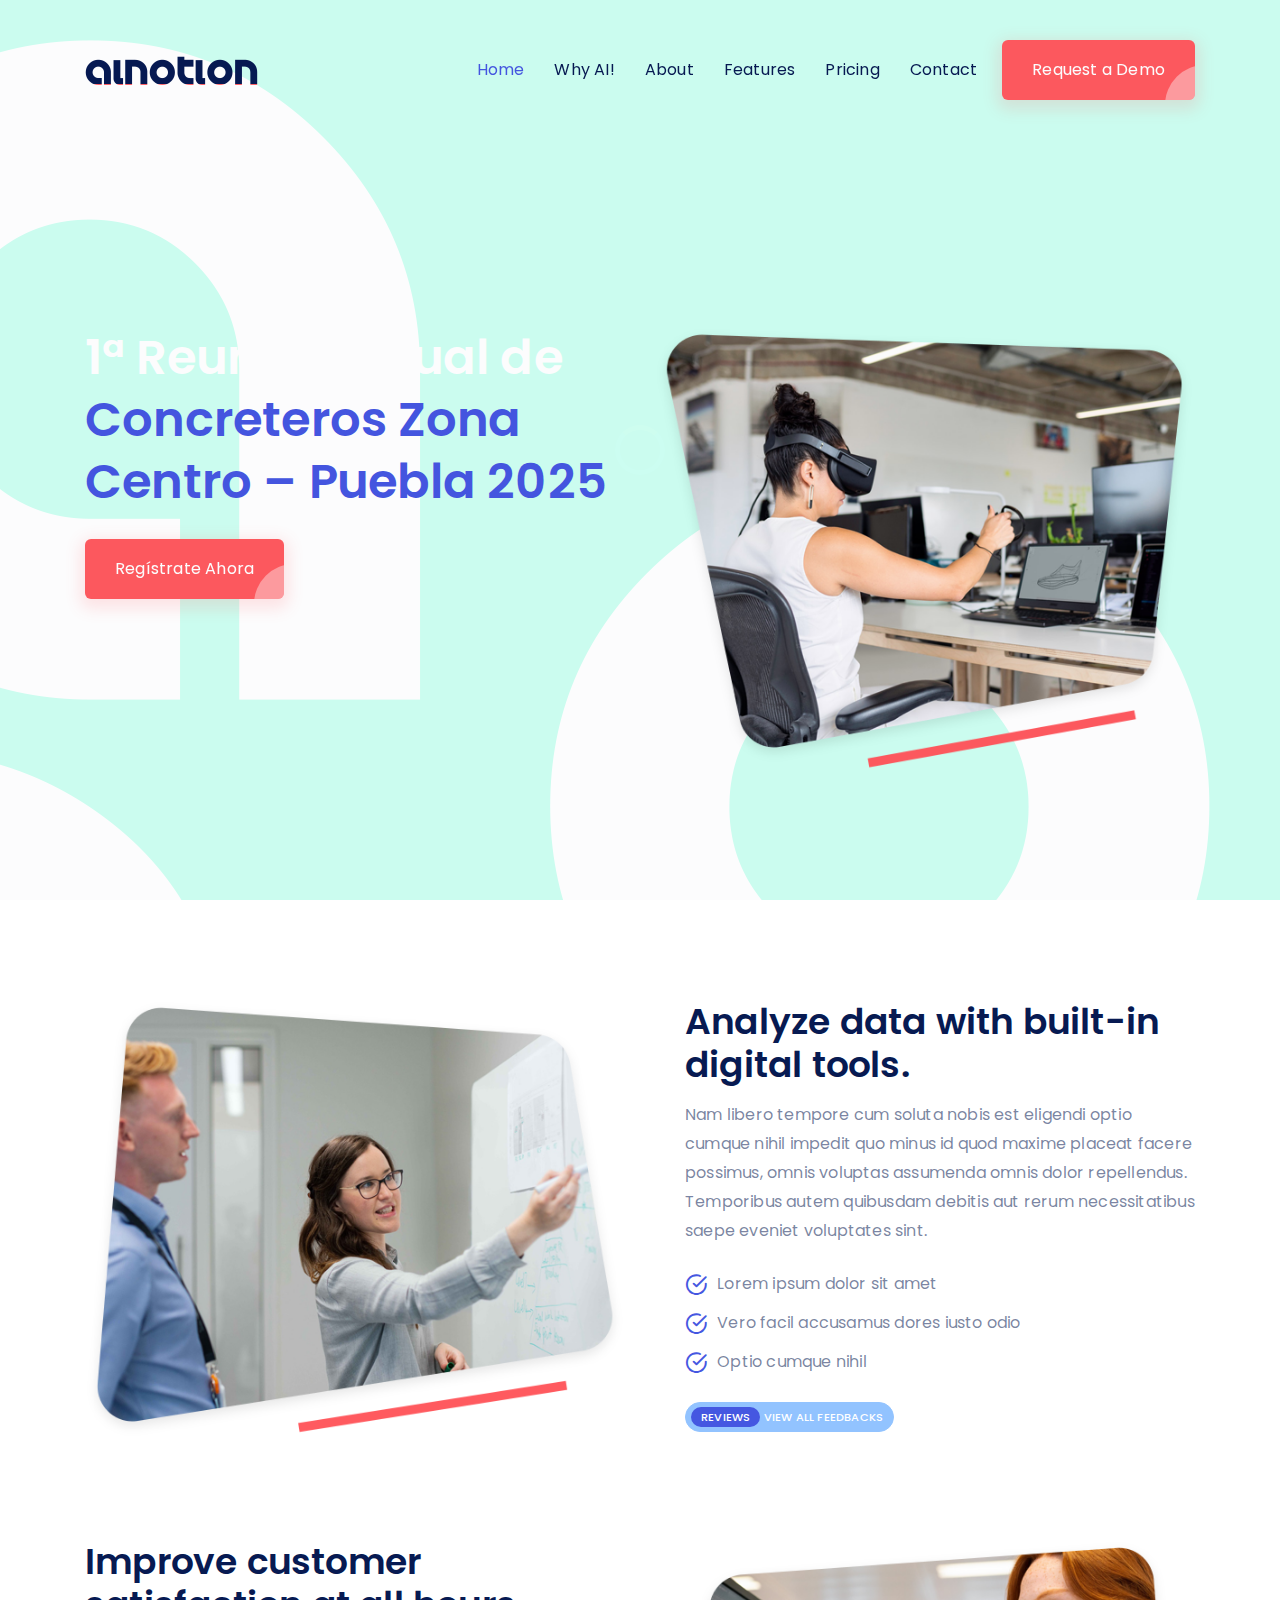
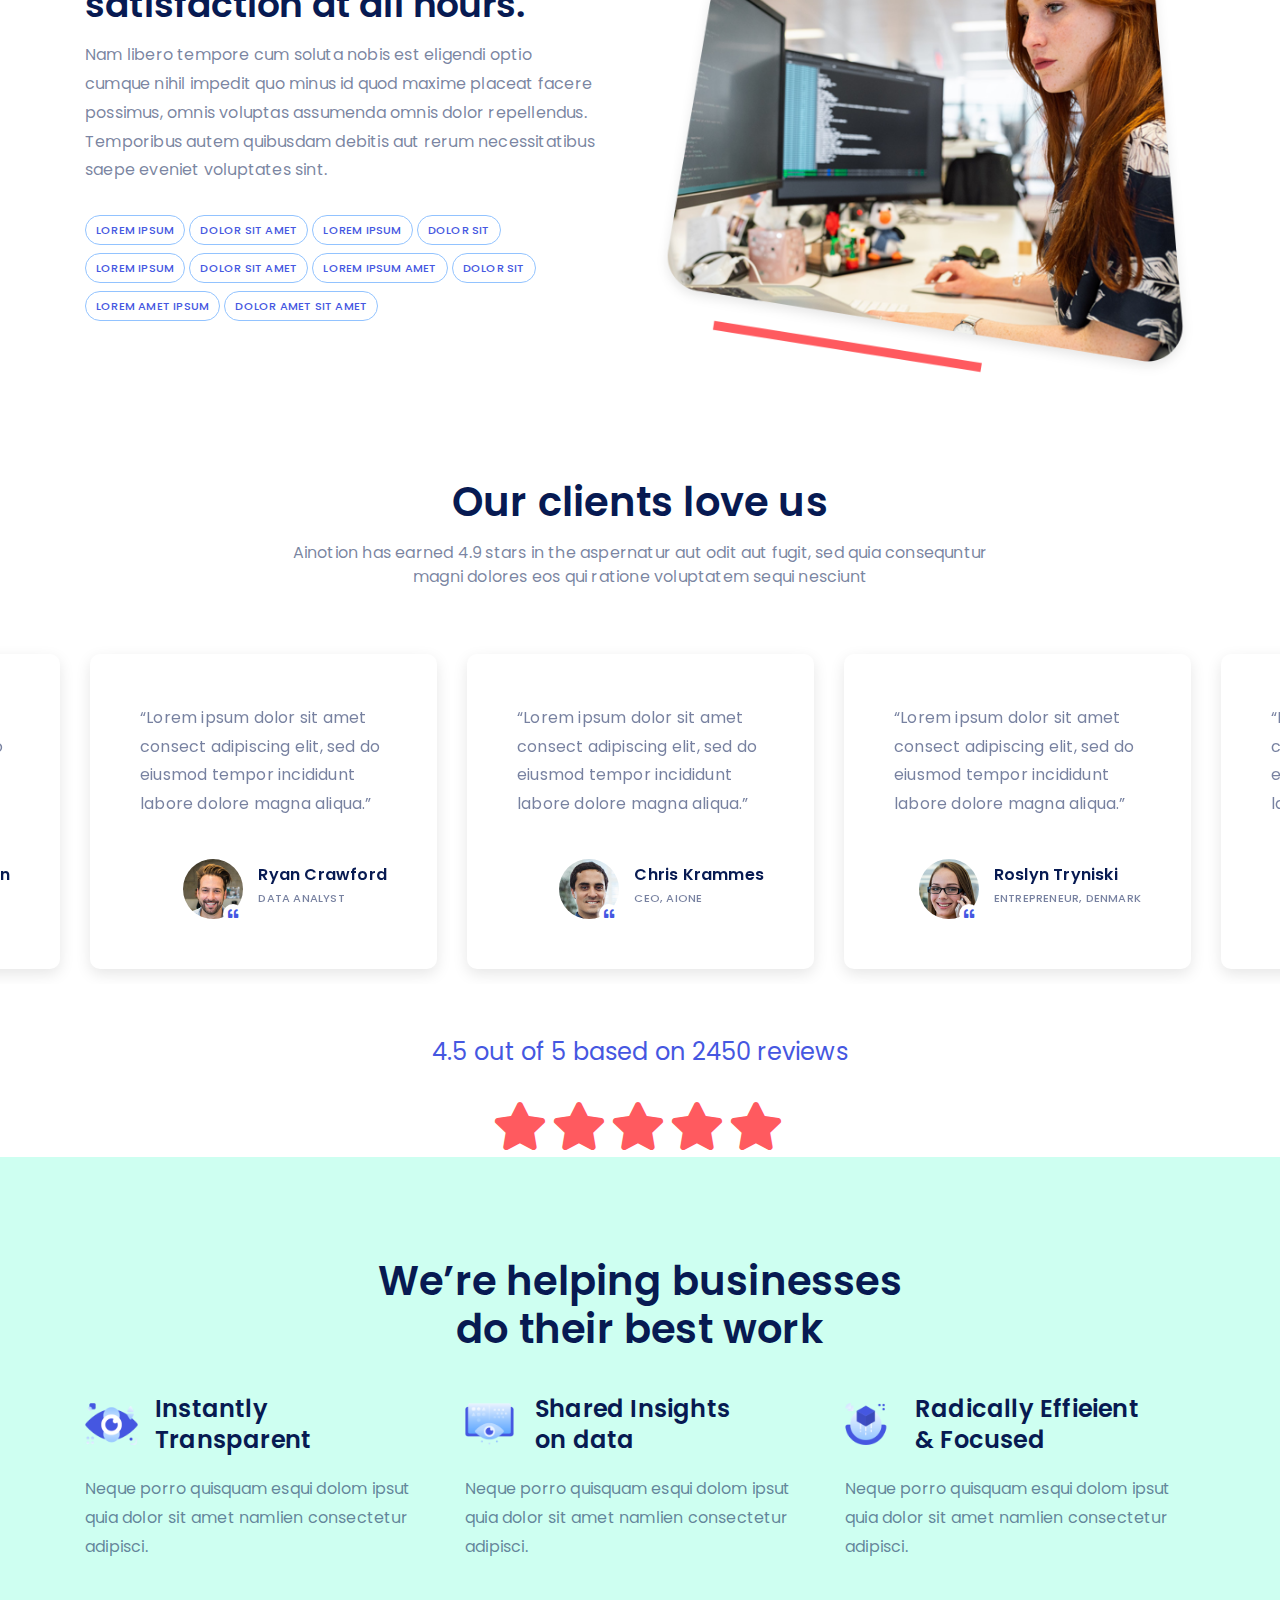
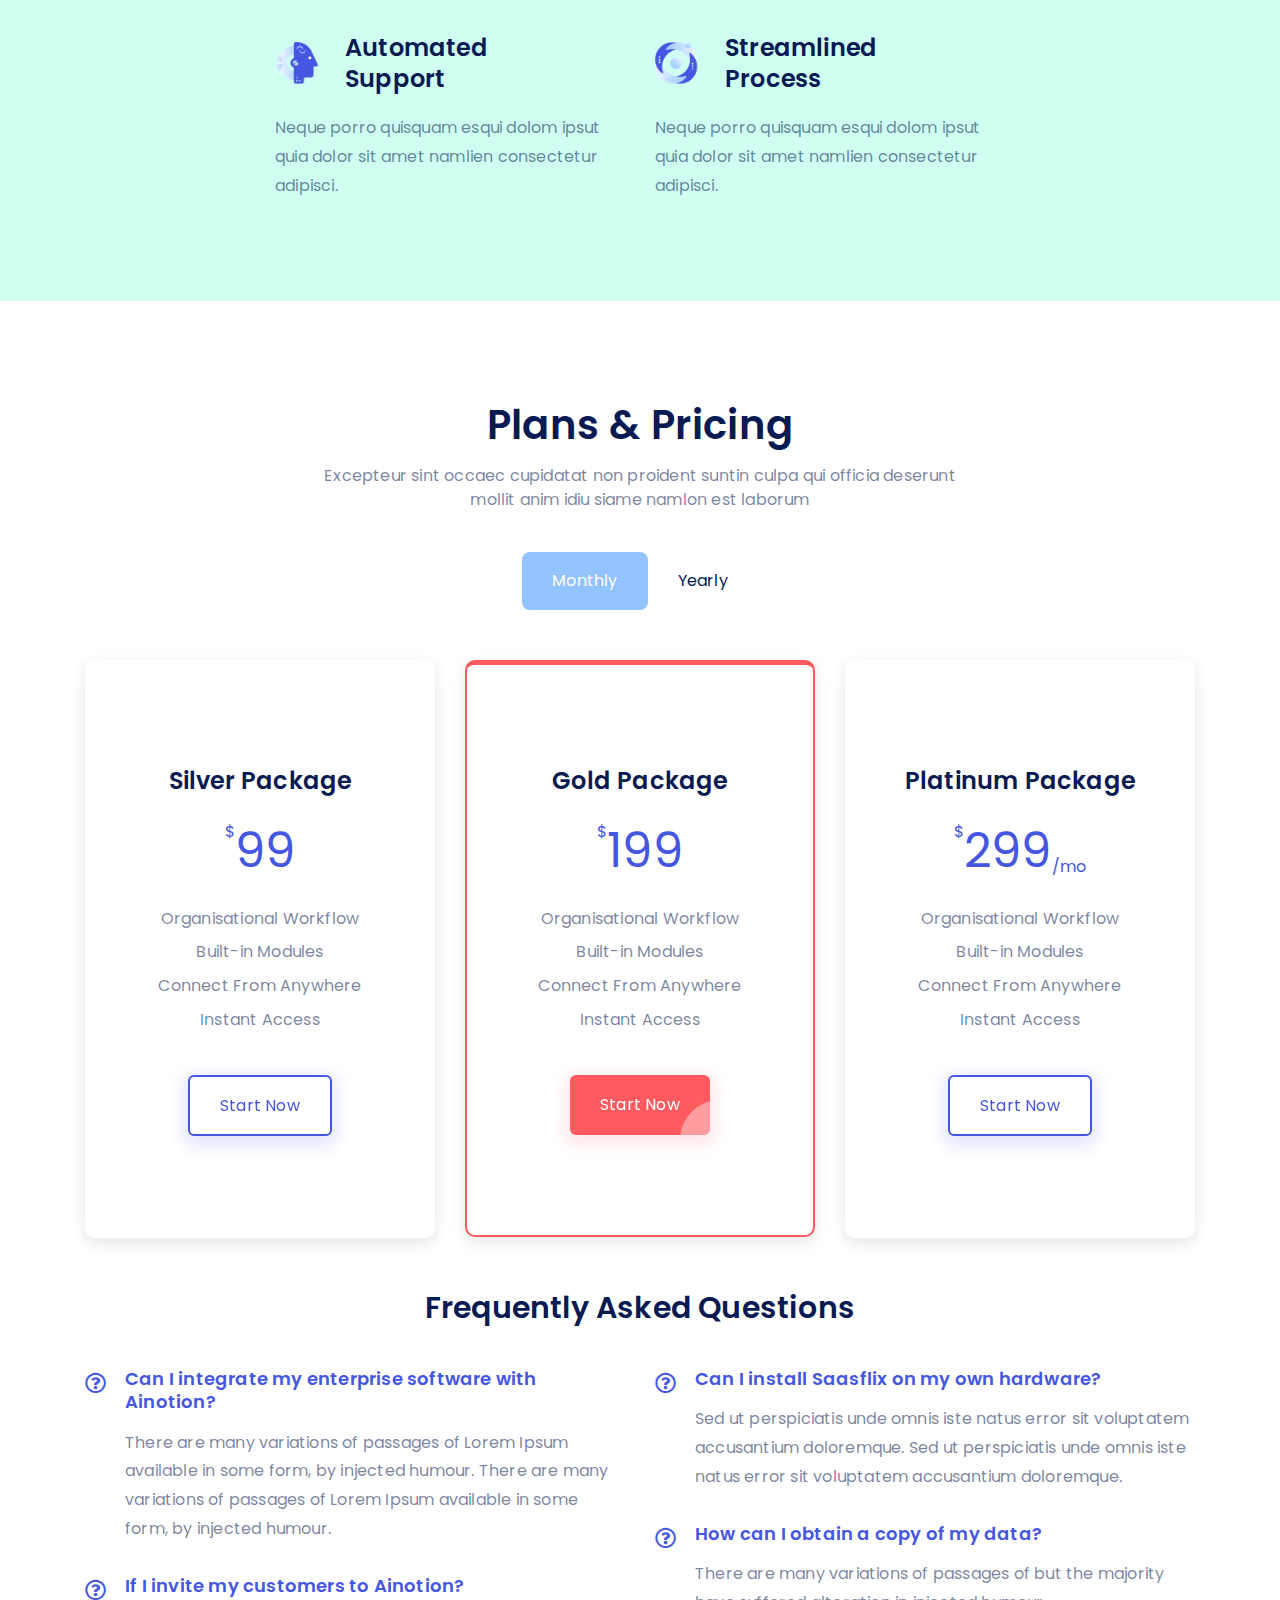
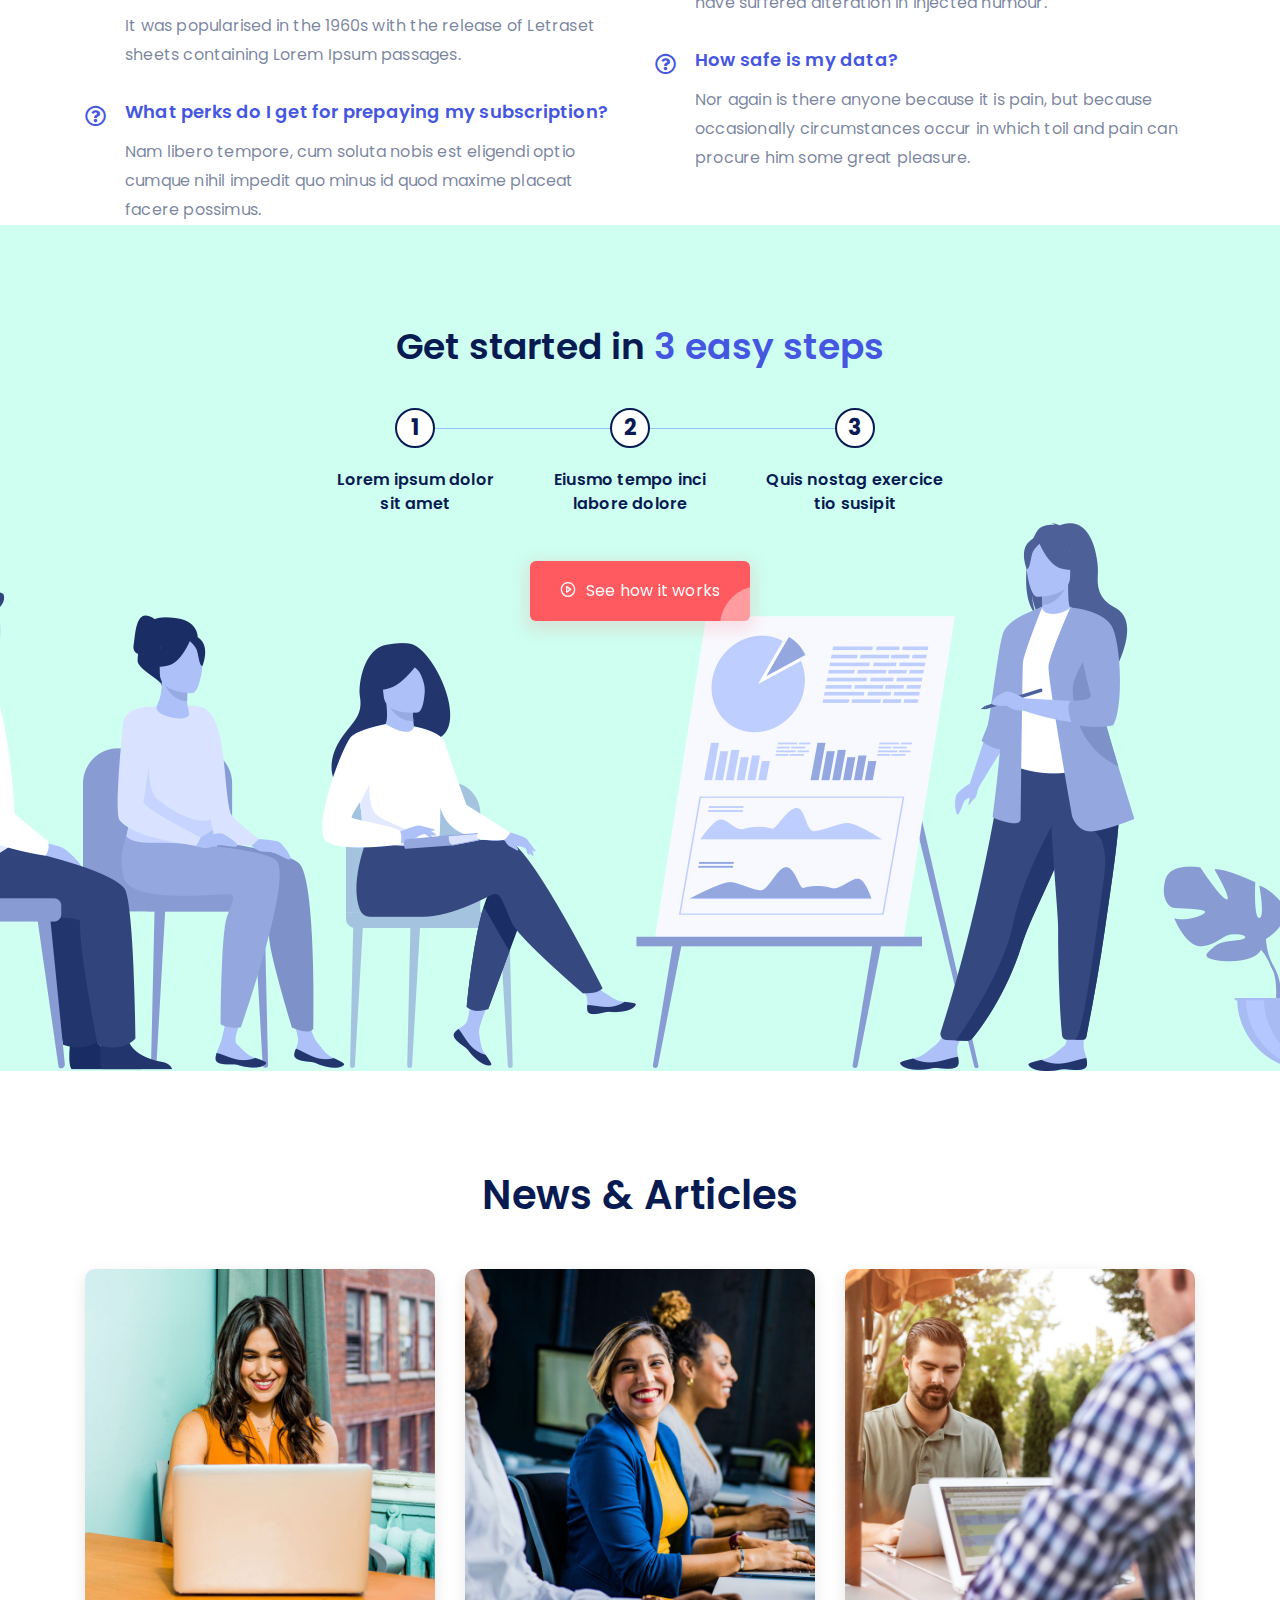
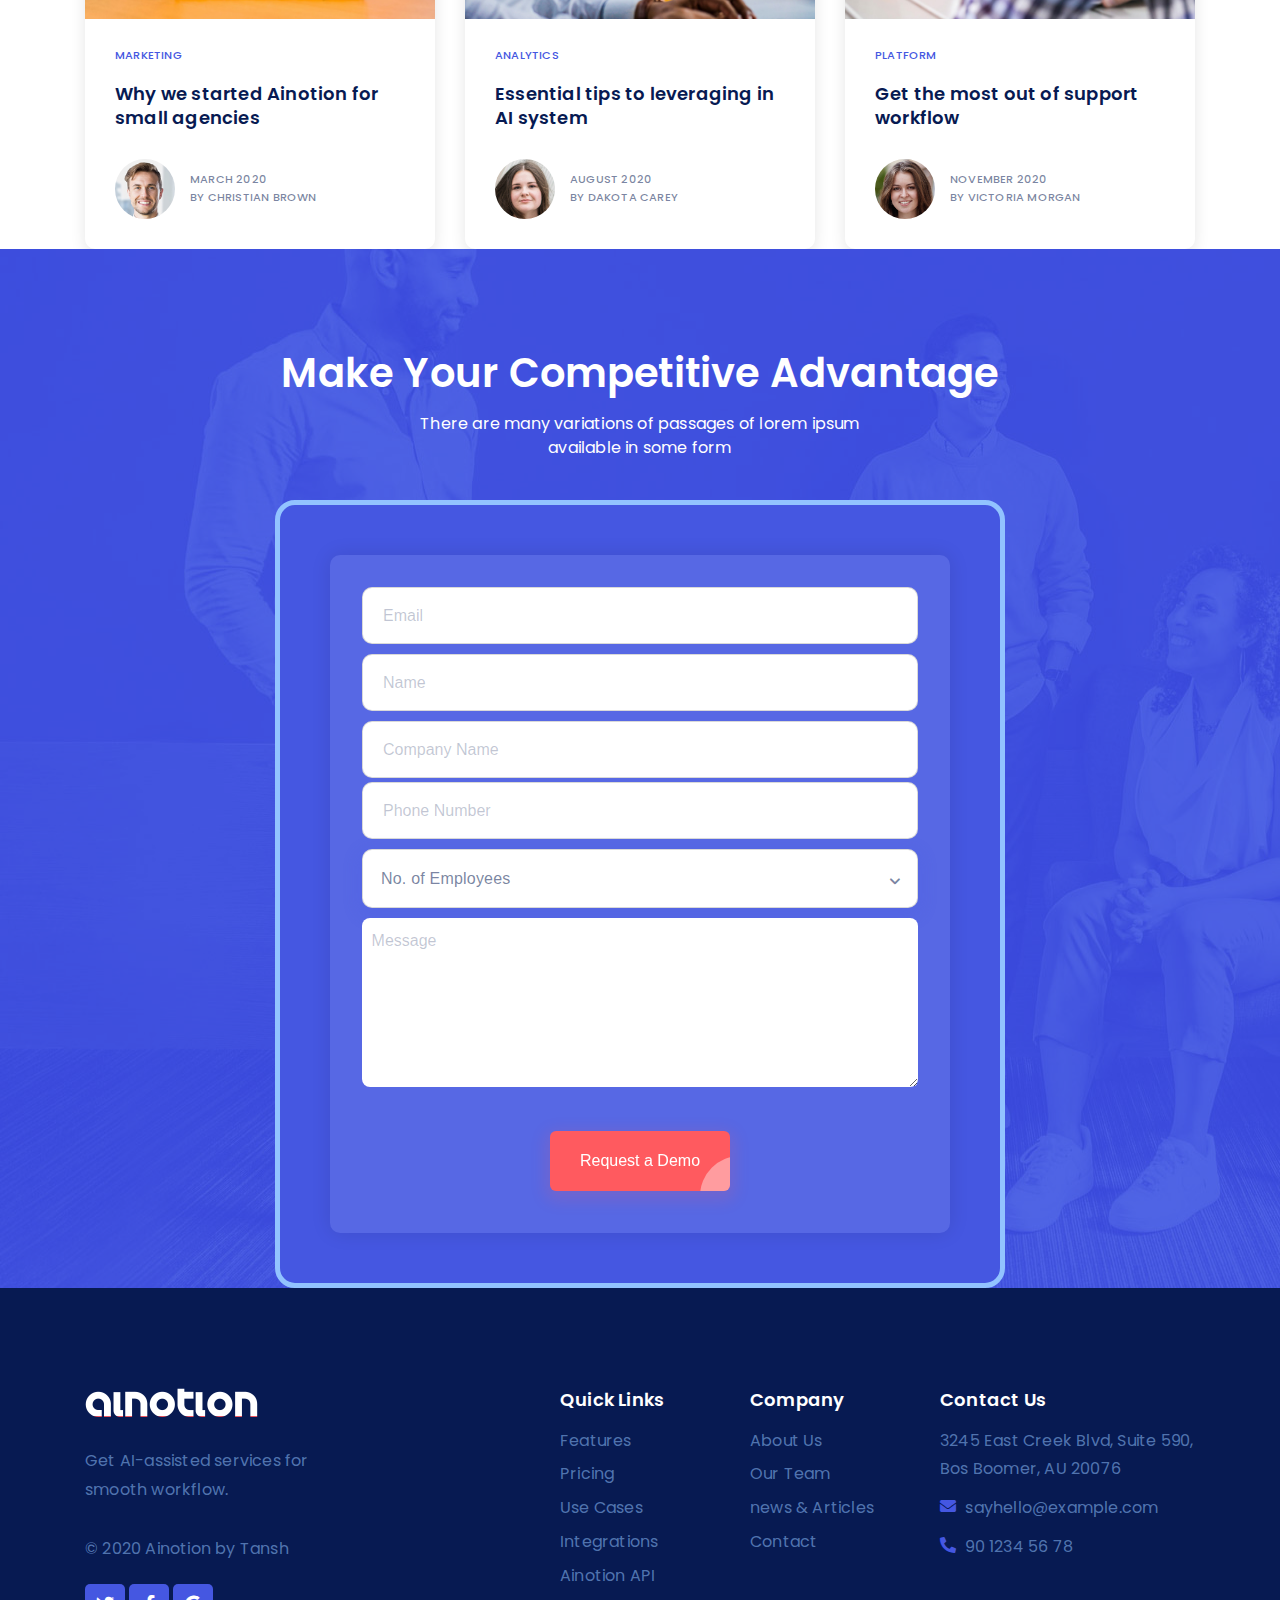
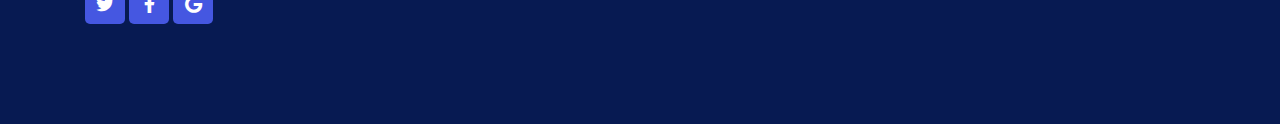
<file: puebla.html>
<!doctype html>
<html lang="en">

<!-- Mirrored from tanshcreative.com/ainotion-lp-preview/index.html by HTTrack Website Copier/3.x [XR&CO'2014], Tue, 01 Jul 2025 21:53:54 GMT -->
<head>
<meta charset="utf-8">
<meta name="viewport" content="width=device-width, initial-scale=1">
<meta name="format-detection" content="telephone=no">
<title>Ainotion HTML Landing Template</title>
<meta name="author" content="tansh">
<meta name="description" content="HTML Teamplate">
<meta name="keywords" content="start up, business, one page">

<!-- FAVICON FILES -->
<link href="assets/images/icons/apple-touch-icon-144-precomposed.png" rel="apple-touch-icon" sizes="144x144">
<link href="assets/images/icons/apple-touch-icon-120-precomposed.png" rel="apple-touch-icon" sizes="120x120">
<link href="assets/images/icons/apple-touch-icon-76-precomposed.png" rel="apple-touch-icon" sizes="76x76">
<link href="assets/images/icons/favicon.png" rel="shortcut icon">

<!-- CSS FILES -->
<link rel="stylesheet" href="assets/css/bootstrap.min.css">
<link rel="stylesheet" href="assets/fonts/iconfonts.css">
<link rel="stylesheet" href="assets/css/plugins.css">
<link rel="stylesheet" href="assets/css/style.css">
<link rel="stylesheet" href="assets/css/responsive.css">
<link rel="stylesheet" href="assets/css/color.css">
</head>
<body>
<div id="dtr-wrapper" class="clearfix"> 
    
    <!-- preloader starts -->
    <div class="dtr-preloader">
        <div class="dtr-preloader-inner">
            <div class="dtr-preloader-img"></div>
        </div>
    </div>
    <!-- preloader ends --> 
    
    <!-- Small Devices Header 
============================================= -->
    <div class="dtr-responsive-header fixed-top">
        <div class="container"> 
            
            <!-- small devices logo --> 
            <a href="index.html"><img src="assets/images/logo-dark.png" alt="logo"></a> 
            <!-- small devices logo ends --> 
            
            <!-- menu button -->
            <button id="dtr-menu-button" class="dtr-hamburger" type="button"><span class="dtr-hamburger-lines-wrapper"><span class="dtr-hamburger-lines"></span></span></button>
        </div>
        <div class="dtr-responsive-header-menu"></div>
    </div>
    <!-- Small Devices Header ends 
============================================= --> 
    
    <!-- Header 
============================================= -->
    <header id="dtr-header-global" class="fixed-top trans-header">
        <div class="container">
            <div class="d-flex align-items-center justify-content-between"> 
                
                <!-- header left starts -->
                <div class="dtr-header-left"> 
                    
                    <!-- logo --> 
                    <a class="logo-default dtr-scroll-link" href="#home"><img src="assets/images/logo-dark.png" alt="logo" width="173"></a> 
                    
                    <!-- logo on scroll --> 
                    <a class="logo-alt dtr-scroll-link" href="#home"><img src="assets/images/logo-dark.png" alt="logo" width="173"></a> 
                    <!-- logo on scroll ends --> 
                    
                </div>
                <!-- header left ends --> 
                
                <!-- menu starts-->
                <div class="dtr-header-right ml-auto">
                    <div class="main-navigation dtr-menu-dark">
                        <ul class="sf-menu dtr-scrollspy dtr-nav dark-nav-on-load dark-nav-on-scroll">
                            <li> <a class="nav-link" href="#home">Home</a> </li>
                            <li> <a class="nav-link" href="#features">Why AI!</a> </li>
                            <li> <a class="nav-link" href="#about">About</a> </li>
                            <li> <a class="nav-link" href="#features2">Features</a> </li>
                            <li> <a class="nav-link" href="#pricing">Pricing</a> </li>
                            <li> <a class="nav-link" href="#contact">Contact</a> </li>
                        </ul>
                    </div>
                </div>
                <!-- menu ends --> 
                
                <!-- header button starts --> 
                <a href="#contact" class="dtr-btn dtr-btn-styled btn-red dtr-scroll-link dtr-ml-30">Request a Demo</a> 
                <!-- header button ends --> 
                
            </div>
        </div>
    </header>
    <!-- header ends
================================================== --> 
    
    <!-- == main content area starts == -->
    <div id="dtr-main-content"> 
        
        <!-- hero section starts
================================================== -->
        <section id="home" class="dtr-section dtr-hero-section-top-padding dtr-pb-100 parallax bg-light-blue" style="background-image: url(assets/images/hero-bg.png);">
            <div class="container"> 
                
                <!--== row starts ==-->
                <div class="row"> 
                    
                    <!-- column 1 starts -->
                    <div class="col-12 col-md-6"> 
                        
                        <!-- Heading -->
                        <h1>1ª Reunión Anual de<br>
                            <span class="color-blue"> Concreteros Zona Centro – Puebla 2025</span></h1>
                        
                        
                        <!-- button --> 
                        <a href="#" class="dtr-btn dtr-btn-styled btn-red dtr-mt-10">Regístrate Ahora</a></i></a>
                    </div>
                    <!-- column 1 ends --> 
                    
                    <!-- column 2 starts -->
                    <div class="col-12 col-md-6 small-device-space"> <img src="assets/images/hero-img.png" alt="image"> </div>
                    <!-- column 2 ends --> 
                    
                </div>
                <!--== row ends ==--> 
                
            </div>
        </section>
        <!-- hero section ends
================================================== --> 


        
        <!-- about section starts
================================================== -->
        <section id="about" class="dtr-section">
            <div class="container"> 
                
                <!--== row 1 starts ==-->
                <div class="row dtr-pt-100"> 
                    
                    <!-- column 1 starts -->
                    <div class="col-12 col-md-6 small-device-space"> <img src="assets/images/ai-img1.png" alt="image"> </div>
                    <!-- column 1 ends --> 
                    
                    <!-- column 2 starts -->
                    <div class="col-12 col-md-6">
                        <div class="dtr-pl-30">
                            <h2>Analyze data with built-in digital tools.</h2>
                            <p>Nam libero tempore cum soluta nobis est eligendi optio cumque nihil impedit quo minus id quod maxime placeat facere possimus, omnis voluptas assumenda omnis dolor repellendus. Temporibus autem quibusdam debitis aut rerum necessitatibus saepe eveniet voluptates sint.</p>
                            <ul class="dtr-icon-list dtr-my-20">
                                <li><i class="icon-check-circle2 color-blue"></i>Lorem ipsum dolor sit amet</li>
                                <li><i class="icon-check-circle2 color-blue"></i>Vero facil accusamus dores iusto odio</li>
                                <li><i class="icon-check-circle2 color-blue"></i>Optio cumque nihil</li>
                            </ul>
                            <a href="#testimonial" class="dtr-btn-small btn-light-blue dtr-scroll-link"><span>Reviews</span> View all feedbacks</a> </div>
                    </div>
                    <!-- column 2 ends --> 
                    
                </div>
                <!--== row 1 ends ==--> 
                
                <!--== row 2 starts ==-->
                <div class="row dtr-mt-100"> 
                    
                    <!-- column 1 starts -->
                    <div class="col-12 col-md-6">
                        <div class="dtr-pr-30">
                            <h2>Improve customer satisfaction at all hours.</h2>
                            <p class="dtr-mb-30">Nam libero tempore cum soluta nobis est eligendi optio cumque nihil impedit quo minus id quod maxime placeat facere possimus, omnis voluptas assumenda omnis dolor repellendus. Temporibus autem quibusdam debitis aut rerum necessitatibus saepe eveniet voluptates sint.</p>
                            <span class="dtr-tag">Lorem Ipsum</span> <span class="dtr-tag">Dolor Sit amet</span> <span class="dtr-tag">Lorem Ipsum</span> <span class="dtr-tag">Dolor Sit</span> <span class="dtr-tag">Lorem Ipsum</span> <span class="dtr-tag">Dolor Sit amet</span> <span class="dtr-tag">Lorem Ipsum amet</span> <span class="dtr-tag">Dolor Sit</span> <span class="dtr-tag">Lorem amet Ipsum</span> <span class="dtr-tag">Dolor amet Sit amet</span> </div>
                    </div>
                    <!-- column 1 ends --> 
                    
                    <!-- column 2 starts -->
                    <div class="col-12 col-md-6 small-device-space"> <img src="assets/images/ai-img2.png" alt="image"> </div>
                    <!-- column 2 ends --> 
                    
                </div>
                <!--== row 2 ends ==--> 
                
            </div>
        </section>
        <!-- about section ends
================================================== --> 
        
        <!-- testimonial section starts
================================================== -->
        <section id="testimonial" class="dtr-section dtr-py-100"> 
            
            <!-- heading starts -->
            <div class="dtr-styled-heading text-center">
                <h2>Our clients love us</h2>
                <p>Ainotion has earned 4.9 stars in the aspernatur aut odit aut fugit, sed quia consequntur<br>
                    magni dolores eos qui ratione voluptatem sequi nesciunt</p>
            </div>
            <!-- heading ends --> 
            
            <!--===== testimonial slider starts =====-->
            <div class="dtr-slick-slider dtr-testimonial-slider dtr-my-50"> 
                
                <!--== slide 1 starts ==-->
                <div class="dtr-testimonial">
                    <div class="dtr-testimonial-content clearfix">
                        <p>“Lorem ipsum dolor sit amet consect adipiscing elit, sed do eiusmod tempor incididunt labore dolore magna aliqua.” </p>
                        
                        <!-- client info -->
                        <div class="dtr-client-info clearfix">
                            <div class="dtr-testimonial-user"><span class="dtr-testimonial-icon"></span> <img src="assets/images/user-1.jpg" alt="image"> </div>
                            <div class="dtr-testimonial-user-info">
                                <h6 class="dtr-client-name">Chris Krammes</h6>
                                <span class="dtr-client-job">CEO, AIone</span> </div>
                        </div>
                        <!-- client info ends --> 
                    </div>
                </div>
                <!--== slide 1 ends ==--> 
                
                <!--== slide 2 starts ==-->
                <div class="dtr-testimonial">
                    <div class="dtr-testimonial-content clearfix">
                        <p>“Lorem ipsum dolor sit amet consect adipiscing elit, sed do eiusmod tempor incididunt labore dolore magna aliqua.” </p>
                        
                        <!-- client info -->
                        <div class="dtr-client-info clearfix">
                            <div class="dtr-testimonial-user"><span class="dtr-testimonial-icon"></span> <img src="assets/images/user-2.jpg" alt="image"> </div>
                            <div class="dtr-testimonial-user-info">
                                <h6 class="dtr-client-name">Roslyn Tryniski</h6>
                                <span class="dtr-client-job">Entrepreneur, Denmark</span> </div>
                        </div>
                        <!-- client info ends --> 
                        
                    </div>
                </div>
                <!--== slide 2 ends ==--> 
                
                <!--== slide 3 starts ==-->
                <div class="dtr-testimonial">
                    <div class="dtr-testimonial-content clearfix">
                        <p>“Lorem ipsum dolor sit amet consect adipiscing elit, sed do eiusmod tempor incididunt labore dolore magna aliqua.” </p>
                        
                        <!-- client info -->
                        <div class="dtr-client-info clearfix">
                            <div class="dtr-testimonial-user"><span class="dtr-testimonial-icon"></span> <img src="assets/images/user-3.jpg" alt="image"> </div>
                            <div class="dtr-testimonial-user-info">
                                <h6 class="dtr-client-name">Tyrese Harper</h6>
                                <span class="dtr-client-job">CTO, Bigacme</span> </div>
                        </div>
                        <!-- client info ends --> 
                    </div>
                </div>
                <!--== slide 3 ends ==--> 
                
                <!--== slide 4 starts ==-->
                <div class="dtr-testimonial">
                    <div class="dtr-testimonial-content clearfix">
                        <p>“Lorem ipsum dolor sit amet consect adipiscing elit, sed do eiusmod tempor incididunt labore dolore magna aliqua.” </p>
                        
                        <!-- client info -->
                        <div class="dtr-client-info clearfix">
                            <div class="dtr-testimonial-user"><span class="dtr-testimonial-icon"></span> <img src="assets/images/user-6.jpg" alt="image"> </div>
                            <div class="dtr-testimonial-user-info">
                                <h6 class="dtr-client-name">Christina Brown</h6>
                                <span class="dtr-client-job">Project Lead</span> </div>
                        </div>
                        <!-- client info ends --> 
                    </div>
                </div>
                <!--== slide 4 ends ==--> 
                
                <!--== slide 5 starts ==-->
                <div class="dtr-testimonial">
                    <div class="dtr-testimonial-content clearfix">
                        <p>“Lorem ipsum dolor sit amet consect adipiscing elit, sed do eiusmod tempor incididunt labore dolore magna aliqua.” </p>
                        
                        <!-- client info -->
                        <div class="dtr-client-info clearfix">
                            <div class="dtr-testimonial-user"> <span class="dtr-testimonial-icon"></span><img src="assets/images/user-7.jpg" alt="image"> </div>
                            <div class="dtr-testimonial-user-info">
                                <h6 class="dtr-client-name">Ryan Crawford</h6>
                                <span class="dtr-client-job">Data ANalyst</span> </div>
                        </div>
                        <!-- client info ends --> 
                    </div>
                </div>
                <!--== slide 5 ends ==--> 
                
            </div>
            <!--===== testimonial slider ends =====-->
            
            <p class="text-size-md text-center color-blue">4.5 out of 5 based on 2450 reviews</p>
            <div class="dtr-testimonial-stars dtr-stars-5 color-red text-center dtr-mt-30"></div>
        </section>
        <!-- testimonial section ends
================================================== --> 
        
        <!-- features section starts
================================================== -->
        <section id="features2" class="dtr-section dtr-pt-100 dtr-pb-70 bg-light-blue parallax" style="background-image: url(assets/images/features-bg.png);">
            <div class="container"> 
                
                <!-- heading starts -->
                <div class="dtr-styled-heading text-center">
                    <h2>We’re helping businesses<br>
                        do their best work</h2>
                </div>
                <!-- heading ends --> 
                
                <!--== row 1 starts ==-->
                <div class="row"> 
                    
                    <!-- column 1 starts -->
                    <div class="col-12 col-md-4 dtr-img-feature-style2">
                        <div class="dtr-feature-style2-head"><img src="assets/images/icon-small1.png" alt="image">
                            <h4 class="dtr-feature-style2-heading">Instantly Transparent</h4>
                        </div>
                        <p>Neque porro quisquam esqui dolom ipsut quia dolor sit amet namlien consectetur adipisci.</p>
                    </div>
                    <!-- column 1 ends --> 
                    
                    <!-- column 2 starts -->
                    <div class="col-12 col-md-4 dtr-img-feature-style2">
                        <div class="dtr-feature-style2-head"><img src="assets/images/icon-small2.png" alt="image">
                            <h4 class="dtr-feature-style2-heading">Shared Insights on data</h4>
                        </div>
                        <p>Neque porro quisquam esqui dolom ipsut quia dolor sit amet namlien consectetur adipisci.</p>
                    </div>
                    <!-- column 2 ends --> 
                    
                    <!-- column 3 starts -->
                    <div class="col-12 col-md-4 dtr-img-feature-style2">
                        <div class="dtr-feature-style2-head"><img src="assets/images/icon-small3.png" alt="image">
                            <h4 class="dtr-feature-style2-heading">Radically Effieient & Focused</h4>
                        </div>
                        <p>Neque porro quisquam esqui dolom ipsut quia dolor sit amet namlien consectetur adipisci.</p>
                    </div>
                    <!-- column 3 ends --> 
                    
                </div>
                <!--== row 1 ends ==--> 
                
                <!--== row 2 starts ==-->
                <div class="row dtr-mt-40"> 
                    
                    <!-- column 1 starts -->
                    <div class="col-12 col-md-4 offset-md-2 dtr-img-feature-style2">
                        <div class="dtr-feature-style2-head"><img src="assets/images/icon-small4.png" alt="image">
                            <h4 class="dtr-feature-style2-heading">Automated Support</h4>
                        </div>
                        <p>Neque porro quisquam esqui dolom ipsut quia dolor sit amet namlien consectetur adipisci.</p>
                    </div>
                    <!-- column 1 ends --> 
                    
                    <!-- column 2 starts -->
                    <div class="col-12 col-md-4 dtr-img-feature-style2">
                        <div class="dtr-feature-style2-head"><img src="assets/images/icon-small5.png" alt="image">
                            <h4 class="dtr-feature-style2-heading">Streamlined Process</h4>
                        </div>
                        <p>Neque porro quisquam esqui dolom ipsut quia dolor sit amet namlien consectetur adipisci.</p>
                    </div>
                    <!-- column 2 ends --> 
                    
                </div>
                <!--== row 2 ends ==--> 
                
            </div>
        </section>
        <!-- features section ends
================================================== --> 
        
        <!-- pricing section starts
================================================== -->
        <section id="pricing" class="dtr-section dtr-py-100">
            <div class="container"> 
                
                <!-- heading starts -->
                <div class="dtr-styled-heading text-center">
                    <h2>Plans & Pricing</h2>
                    <p>Excepteur sint occaec cupidatat non proident suntin culpa qui officia deserunt<br>
                        mollit anim idiu siame namlon est laborum</p>
                </div>
                <!-- heading ends --> 
                
                <!--== tabs starts ==-->
                <div class="row dtr-styled-tab"> 
                    
                    <!--= tab nav starts =-->
                    <div class="col-12">
                        <div class="nav nav-pills justify-content-center" role="tablist"> 
                            
                            <!-- tab 1 link starts --> 
                            <a class="nav-link active" id="pricing-tab-1-tab" data-toggle="pill" href="#pricing-tab-1" role="tab" aria-controls="pricing-tab-1" aria-selected="true"> Monthly </a> 
                            <!-- tab 1 link ends --> 
                            
                            <!-- tab 2 link starts --> 
                            <a class="nav-link" id="pricing-tab-2-tab" data-toggle="pill" href="#pricing-tab-2" role="tab" aria-controls="pricing-tab-2" aria-selected="false"> Yearly </a> 
                            <!-- tab 2 link ends --> 
                            
                        </div>
                    </div>
                    <!--= tab nav ends =--> 
                    
                    <!-- tab content starts -->
                    <div class="col-12">
                        <div class="tab-content" id="v-pills-tabContent"> 
                            
                            <!--== tab 1 content starts ==-->
                            <div class="tab-pane fade show active" id="pricing-tab-1" role="tabpanel" aria-labelledby="pricing-tab-1-tab"> 
                                
                                <!-- row starts -->
                                <div class="row"> 
                                    
                                    <!-- column 1 starts -->
                                    <div class="col-12 col-md-4"> 
                                        
                                        <!-- pricing 1 starts -->
                                        <div class="dtr-pricing bg-white dtr-shadow">
                                            <h4 class="dtr-pricing-heading">Silver Package</h4>
                                            <p class="dtr-price color-blue"><sup>$</sup>99</p>
                                            <ul class="dtr-list-pricing">
                                                <li>Organisational Workflow</li>
                                                <li>Built-in Modules</li>
                                                <li>Connect From Anywhere</li>
                                                <li>Instant Access</li>
                                            </ul>
                                            <a href="#" class="dtr-btn-flat btn-flat-blue dtr-mt-30">Start Now</a> </div>
                                        <!-- pricing 1 ends --> 
                                        
                                    </div>
                                    <!-- column 1 ends --> 
                                    
                                    <!-- column 2 starts -->
                                    <div class="col-12 col-md-4"> 
                                        
                                        <!-- pricing 2 starts -->
                                        <div class="dtr-pricing dtr-shadow bg-white dtr-pricing-focused">
                                            <h4 class="dtr-pricing-heading">Gold Package</h4>
                                            <p class="dtr-price color-blue"><sup>$</sup>199</p>
                                            <ul class="dtr-list-pricing">
                                                <li>Organisational Workflow</li>
                                                <li>Built-in Modules</li>
                                                <li>Connect From Anywhere</li>
                                                <li>Instant Access</li>
                                            </ul>
                                            <a href="#" class="dtr-btn dtr-btn-styled btn-red dtr-mt-30">Start Now</a> </div>
                                        <!-- pricing 2 ends --> 
                                        
                                    </div>
                                    <!-- column 2 ends --> 
                                    
                                    <!-- column 3 starts -->
                                    <div class="col-12 col-md-4"> 
                                        
                                        <!-- pricing 3 starts -->
                                        <div class="dtr-pricing dtr-shadow bg-white">
                                            <h4 class="dtr-pricing-heading">Platinum Package</h4>
                                            <p class="dtr-price color-blue"><sup>$</sup>299<sub>/mo</sub></p>
                                            <ul class="dtr-list-pricing">
                                                <li>Organisational Workflow</li>
                                                <li>Built-in Modules</li>
                                                <li>Connect From Anywhere</li>
                                                <li>Instant Access</li>
                                            </ul>
                                            <a href="#" class="dtr-btn-flat btn-flat-blue dtr-mt-30">Start Now</a> </div>
                                        <!-- pricing 3 ends --> 
                                        
                                    </div>
                                    <!-- column 3 ends --> 
                                    
                                </div>
                                <!-- row ends --> 
                                
                            </div>
                            <!--== tab 1 content ends ==--> 
                            
                            <!--== tab 2 content starts ==-->
                            <div class="tab-pane fade" id="pricing-tab-2" role="tabpanel" aria-labelledby="pricing-tab-2-tab"> 
                                
                                <!-- row starts -->
                                <div class="row"> 
                                    
                                    <!-- column 1 starts -->
                                    <div class="col-12 col-md-4"> 
                                        
                                        <!-- pricing 1 starts -->
                                        <div class="dtr-pricing bg-white dtr-shadow">
                                            <h4 class="dtr-pricing-heading">Silver Package</h4>
                                            <p class="dtr-price color-blue"><sup>$</sup>599</p>
                                            <ul class="dtr-list-pricing">
                                                <li>1 Hour Photography</li>
                                                <li>60 - 100 images / shoot</li>
                                                <li>Password protected gallery on personalized website</li>
                                            </ul>
                                            <a href="#" class="dtr-btn-flat btn-flat-blue dtr-mt-30">Start Now</a> </div>
                                        <!-- pricing 1 ends --> 
                                        
                                    </div>
                                    <!-- column 1 ends --> 
                                    
                                    <!-- column 2 starts -->
                                    <div class="col-12 col-md-4"> 
                                        
                                        <!-- pricing 2 starts -->
                                        <div class="dtr-pricing dtr-shadow bg-white dtr-pricing-focused">
                                            <h4 class="dtr-pricing-heading">Gold Package</h4>
                                            <p class="dtr-price color-blue"><sup>$</sup>999</p>
                                            <ul class="dtr-list-pricing">
                                                <li>5 Hour Photography</li>
                                                <li>100 - 200 images / shoot</li>
                                                <li>Password protected gallery on personalized website</li>
                                            </ul>
                                            <a href="#" class="dtr-btn dtr-btn-styled btn-red dtr-mt-30">Start Now</a> </div>
                                        <!-- pricing 2 ends --> 
                                        
                                    </div>
                                    <!-- column 2 ends --> 
                                    
                                    <!-- column 3 starts -->
                                    <div class="col-12 col-md-4"> 
                                        
                                        <!-- pricing 3 starts -->
                                        <div class="dtr-pricing dtr-shadow bg-white">
                                            <h4 class="dtr-pricing-heading">Platinum Package</h4>
                                            <p class="dtr-price color-blue"><sup>$</sup>799<sub>/mo</sub></p>
                                            <ul class="dtr-list-pricing">
                                                <li>100 Addons</li>
                                                <li>Personal lorem ipsum</li>
                                                <li>Bot Setup Extra</li>
                                                <li>$4/extra chat</li>
                                            </ul>
                                            <a href="#" class="dtr-btn-flat btn-flat-blue dtr-mt-30">Start Now</a> </div>
                                        <!-- pricing 3 ends --> 
                                        
                                    </div>
                                    <!-- column 3 ends --> 
                                    
                                </div>
                                <!-- row ends --> 
                                
                            </div>
                            <!--== tab 2 content ends ==--> 
                            
                        </div>
                    </div>
                    <!-- tab content ends --> 
                    
                </div>
                <!--== tabs end ==--> 
                
                <!--== faq starts ==-->
                <h3 class="dtr-mt-20 dtr-mb-40 text-center">Frequently Asked Questions</h3>
                <div class="row"> 
                    
                    <!-- column 1 starts -->
                    <div class="col-12 col-md-6"> 
                        
                        <!-- faq item starts -->
                        <div class="faq-item">
                            <h5 class="faq-heading color-blue">Can I integrate my enterprise software with Ainotion? </h5>
                            <div class="faq-content">There are many variations of passages of Lorem Ipsum available in some form, by injected humour. There are many variations of passages of Lorem Ipsum available in some form, by injected humour.</div>
                        </div>
                        <!-- faq item ends --> 
                        
                        <!-- faq item starts -->
                        <div class="faq-item">
                            <h5 class="faq-heading color-blue">If I invite my customers to Ainotion? </h5>
                            <div class="faq-content">It was popularised in the 1960s with the release of Letraset sheets containing Lorem Ipsum passages.</div>
                        </div>
                        <!-- faq item ends --> 
                        
                        <!-- faq item starts -->
                        <div class="faq-item dtr-mb-0">
                            <h5 class="faq-heading color-blue">What perks do I get for prepaying my subscription? </h5>
                            <div class="faq-content">Nam libero tempore, cum soluta nobis est eligendi optio cumque nihil impedit quo minus id quod maxime placeat facere possimus. </div>
                        </div>
                        <!-- faq item ends --> 
                        
                    </div>
                    <!-- column 1 ends --> 
                    
                    <!-- column 2 starts -->
                    <div class="col-12 col-md-6"> 
                        
                        <!-- faq item starts -->
                        <div class="faq-item small-device-space">
                            <h5 class="faq-heading color-blue">Can I install Saasflix on my own hardware? </h5>
                            <div class="faq-content">Sed ut perspiciatis unde omnis iste natus error sit voluptatem accusantium doloremque. Sed ut perspiciatis unde omnis iste natus error sit voluptatem accusantium doloremque.</div>
                        </div>
                        <!-- faq item ends --> 
                        
                        <!-- faq item starts -->
                        <div class="faq-item">
                            <h5 class="faq-heading color-blue">How can I obtain a copy of my data? </h5>
                            <div class="faq-content">There are many variations of passages of but the majority have suffered alteration in injected humour. </div>
                        </div>
                        <!-- faq item ends --> 
                        
                        <!-- faq item starts -->
                        <div class="faq-item">
                            <h5 class="faq-heading color-blue">How safe is my data? </h5>
                            <div class="faq-content">Nor again is there anyone because it is pain, but because occasionally circumstances occur in which toil and pain can procure him some great pleasure. </div>
                        </div>
                        <!-- faq item ends --> 
                        
                    </div>
                    <!-- column 2 ends --> 
                    
                </div>
                <!--== faq ends ==--> 
                
            </div>
        </section>
        <!-- pricing section ends
================================================== --> 
        
        <!-- process section starts
================================================== -->
        <section class="dtr-section dtr-py-100 bg-light-blue dtr-section-with-bg dtr-bg-size-auto dtr-bg-position-bottom" style="background-image: url(assets/images/illustration.png);">
            <div class="container">
                <h2 class="text-center dtr-mb-40">Get started in <span class="color-blue">3 easy steps</span></h2>
                
                <!--== row starts ==-->
                <div class="row">
                    <div class="col-12 col-lg-8 offset-lg-2">
                        <div class="dtr-process d-flex flex-column flex-md-row justify-content-center">
                            <div class="dtr-process-item">
                                <div class="dtr-process-number"><span>1</span></div>
                                <div class="dtr-process-content">
                                    <h6>Lorem ipsum dolor<br>
                                        sit amet</h6>
                                </div>
                            </div>
                            <div class="dtr-process-item">
                                <div class="dtr-process-number"><span>2</span></div>
                                <div class="dtr-process-content">
                                    <h6>Eiusmo tempo inci<br>
                                        labore dolore</h6>
                                </div>
                            </div>
                            <div class="dtr-process-item">
                                <div class="dtr-process-number"><span>3</span></div>
                                <div class="dtr-process-content">
                                    <h6>Quis nostag exercice<br>
                                        tio susipit</h6>
                                </div>
                            </div>
                        </div>
                        <p class="text-center"> <a class="dtr-btn dtr-btn-styled btn-red dtr-video-popup" data-autoplay="true" data-vbtype="video" href="https://www.youtube.com/watch?v=kuceVNBTJio"><i class="icon-play-circle2 dtr-btn-left-icon"></i>See how it works</a></p>
                    </div>
                </div>
                <!--== row ends ==--> 
                
                <!-- empty div -->
                <div style="height: 450px;"></div>
            </div>
        </section>
        <!-- process section ends
================================================== --> 
        
        <!-- blog section starts
================================================== -->
        <section id="blog" class="dtr-section dtr-py-100">
            <div class="container"> 
                
                <!-- heading starts -->
                <div class="dtr-styled-heading text-center">
                    <h2>News & Articles</h2>
                </div>
                <!-- heading ends --> 
                
                <!--== row starts ==-->
                <div class="row dtr-mt-50"> 
                    
                    <!-- column 1 starts -->
                    <div class="col-12 col-md-4"> 
                        
                        <!-- blog item 1 starts -->
                        <div class="dtr-blog-item"> 
                            <!-- image -->
                            <div class="dtr-post-img"> <img src="assets/images/blogpost-img1.jpg" alt="image"> </div>
                            <div class="dtr-post-content"> <span class="dtr-category color-blue">Marketing</span>
                                <h5>Why we started Ainotion for small agencies</h5>
                                <!-- post meta -->
                                <div class="dtr-post-meta">
                                    <div class="dtr-meta-user"> <img src="assets/images/user-4.jpg" alt="image"> </div>
                                    <div class="dtr-meta-info"> <span>March 2020</span> <span>By Christian Brown</span> </div>
                                </div>
                                <!-- post meta ends --> 
                                
                            </div>
                        </div>
                        <!-- blog item 1 ends --> 
                        
                    </div>
                    <!-- column 1 ends --> 
                    
                    <!-- column 2 starts -->
                    <div class="col-12 col-md-4"> 
                        
                        <!-- blog item 2 starts -->
                        <div class="dtr-blog-item"> 
                            <!-- image -->
                            <div class="dtr-post-img"> <img src="assets/images/blogpost-img2.jpg" alt="image"> </div>
                            <div class="dtr-post-content"> <span class="dtr-category color-blue">Analytics</span>
                                <h5>Essential tips to leveraging in AI system</h5>
                                <!-- post meta -->
                                <div class="dtr-post-meta">
                                    <div class="dtr-meta-user"> <img src="assets/images/user-5.jpg" alt="image"> </div>
                                    <div class="dtr-meta-info"> <span>August 2020</span> <span>By Dakota Carey</span> </div>
                                </div>
                                <!-- post meta ends --> 
                                
                            </div>
                        </div>
                        <!-- blog item 2 ends --> 
                        
                    </div>
                    <!-- column 2 ends --> 
                    
                    <!-- column 3 starts -->
                    <div class="col-12 col-md-4"> 
                        
                        <!-- blog item 3 starts -->
                        <div class="dtr-blog-item"> 
                            <!-- image -->
                            <div class="dtr-post-img"> <img src="assets/images/blogpost-img3.jpg" alt="image"> </div>
                            <div class="dtr-post-content"> <span class="dtr-category color-blue">Platform</span>
                                <h5>Get the most out of support workflow</h5>
                                <!-- post meta -->
                                <div class="dtr-post-meta">
                                    <div class="dtr-meta-user"> <img src="assets/images/user-6.jpg" alt="image"> </div>
                                    <div class="dtr-meta-info"> <span>November 2020</span> <span>By Victoria Morgan</span> </div>
                                </div>
                                <!-- post meta ends --> 
                                
                            </div>
                        </div>
                        <!-- blog item 3 ends --> 
                        
                    </div>
                    <!-- column 3 ends --> 
                    
                </div>
                <!--== row starts ==--> 
                
            </div>
        </section>
        <!-- blog section ends
================================================== --> 
        
        <!-- contact section starts
================================================== -->
        <section id="contact" class="dtr-section bg-blue" style="background-image: url(assets/images/section-bg-img.jpg);"> 
            
            <!-- overlay to section -->
            <div class="dtr-overlay dtr-overlay-blue"></div>
            
            <!-- content of section (on overlay) starts -->
            <div class="dtr-py-100 dtr-overlay-content parallax" style="background-image: url(assets/images/form-bg.png);">
                <div class="container"> 
                    
                    <!-- heading starts -->
                    <div class="dtr-styled-heading text-center">
                        <h2 class="color-white">Make Your Competitive Advantage</h2>
                        <p class="color-white">There are many variations of passages of lorem ipsum<br>
                            available in some form</p>
                    </div>
                    <!-- heading ends --> 
                    
                    <!--== row starts ==-->
                    <div class="row">
                        <div class="col-12 col-lg-8 offset-lg-2"> 
                            
                            <!-- form starts -->
                            <div class="dtr-form dtr-p-50 dtr-sm-p-20 dtr-border-5px dtr-rounded-xl bg-blue border-light-blue">
                                <form id="contactform" method="post" action="https://tanshcreative.com/ainotion-lp-preview/php/contact-form.php">
                                    <fieldset>
                                        <p>
                                            <input name="email"  class="required email" type="text" placeholder="Email">
                                        </p>
                                        <div class="dtr-form-row dtr-form-row-2col clearfix">
                                            <p class="dtr-form-column">
                                                <input name="name"  type="text" placeholder="Name">
                                            </p>
                                            <p class="dtr-form-column">
                                                <input name="company"  type="text" placeholder="Company Name">
                                            </p>
                                        </div>
                                        <div class="dtr-form-row dtr-form-row-2col">
                                            <p class="dtr-form-column">
                                                <input name="number" class="number" type="text" placeholder="Phone Number">
                                            </p>
                                            <p class="dtr-form-column">
                                                <select name="selectdropdown" class="dtr-select">
                                                    <option value="">No. of Employees</option>
                                                    <option value="1">5 - 10</option>
                                                    <option value="2">10 - 25</option>
                                                    <option value="3">more than 25</option>
                                                </select>
                                            </p>
                                        </div>
                                        <p class="antispam">Leave this empty: <br />
                                            <input name="url" />
                                        </p>
                                        <p>
                                            <textarea rows="6" name="message" id="message" class="required"  placeholder="Message"></textarea>
                                        </p>
                                        <p class="text-center">
                                            <button class="dtr-btn dtr-btn-styled btn-red dtr-mt-20" type="submit">Request a Demo</button>
                                        </p>
                                        <div id="result"></div>
                                    </fieldset>
                                </form>
                            </div>
                            <!-- form ends --> 
                            
                        </div>
                    </div>
                    <!--== row ends ==--> 
                    
                </div>
            </div>
            <!-- content of section ends --> 
            
        </section>
        <!-- contact section ends
================================================== --> 
        
        <!-- footer section starts
================================================== -->
        <footer id="dtr-footer">
            <div class="container"> 
                
                <!--== row starts ==-->
                <div class="row"> 
                    
                    <!-- column 1 starts -->
                    <div class="col-12 col-sm-6 col-lg-5 small-device-space"> <img src="assets/images/logo-light.png" alt="image" class="dtr-mb-30">
                        <p class="dtr-mb-30">Get AI-assisted services for<br>
                            smooth workflow.</p>
                        <p>© 2020 Ainotion by Tansh</p>
                        
                        <!-- social starts -->
                        <div class="dtr-social-square dtr-mt-20">
                            <ul class="dtr-social dtr-social-list text-left">
                                <li><a href="#" class="dtr-twitter" target="_blank" title="twitter"></a></li>
                                <li><a href="#" class="dtr-facebook" target="_blank" title="facebook"></a></li>
                                <li><a href="#" class="dtr-google" target="_blank" title="google"></a></li>
                            </ul>
                        </div>
                        <!-- social ends --> 
                        
                    </div>
                    <!-- column 1 ends --> 
                    
                    <!-- column 2 starts -->
                    <div class="col-12 col-sm-6 col-lg-2 small-device-space">
                        <h5>Quick Links</h5>
                        <ul class="dtr-list">
                            <li><a href="#">Features</a></li>
                            <li><a href="#">Pricing</a></li>
                            <li><a href="#">Use Cases</a></li>
                            <li><a href="#">Integrations</a></li>
                            <li><a href="#">Ainotion API</a></li>
                        </ul>
                    </div>
                    <!-- column 2 ends --> 
                    
                    <!-- column 3 starts -->
                    <div class="col-12 col-sm-6 col-lg-2 small-device-space">
                        <h5>Company</h5>
                        <ul class="dtr-list">
                            <li><a href="#">About Us</a></li>
                            <li><a href="#">Our Team</a></li>
                            <li><a href="#">news & Articles</a></li>
                            <li><a href="#">Contact</a></li>
                        </ul>
                    </div>
                    <!-- column 3 ends --> 
                    
                    <!-- column 4 starts -->
                    <div class="col-12 col-sm-6 col-lg-3">
                        <h5>Contact Us</h5>
                        <p>3245 East Creek Blvd, Suite 590, Bos Boomer, AU 20076</p>
                        <p><a href="#"><i class="icon-envelope dtr-mr-5 color-blue"></i> sayhello@example.com</a></p>
                        <p><i class="icon-phone-alt dtr-mr-5 color-blue"></i> 90 1234 56 78</p>
                    </div>
                    <!-- column 4 ends --> 
                    
                </div>
                <!--== row ends ==--> 
                
            </div>
        </footer>
        <!-- footer section ends
================================================== --> 
        
    </div>
    <!-- == main content area ends == --> 
    
</div>
<!-- #dtr-wrapper ends --> 

<!-- JS FILES --> 
<script src="assets/js/jquery.min.js"></script> 
<script src="assets/js/bootstrap.min.js"></script> 
<script src="assets/js/plugins.js"></script> 
<script src="assets/js/custom.js"></script>
</body>

<!-- Mirrored from tanshcreative.com/ainotion-lp-preview/index.html by HTTrack Website Copier/3.x [XR&CO'2014], Tue, 01 Jul 2025 21:54:05 GMT -->
</html>
</file>
<file: tanshcreative.com/ainotion-lp-preview/assets/fonts/iconfonts.css>
@font-face {
  font-family: 'icomoon';
  src:  url('icomoon.eot');
  src:  url('icomoon9f0c.eot?9cl0aj#iefix') format('embedded-opentype'),
    url('icomoon.ttf') format('truetype'),
    url('icomoon.woff') format('woff'),
    url('icomoon9f0c.svg?9cl0aj#icomoon') format('svg');
  font-weight: normal;
  font-style: normal;
  font-display: block;
}

[class^="icon-"], [class*=" icon-"] {
  /* use !important to prevent issues with browser extensions that change fonts */
  font-family: 'icomoon' !important;
  speak: never;
  font-style: normal;
  font-weight: normal;
  font-variant: normal;
  text-transform: none;
  line-height: 1;

  /* Better Font Rendering =========== */
  -webkit-font-smoothing: antialiased;
  -moz-osx-font-smoothing: grayscale;
}

.icon-address-book:before {
  content: "\e901";
}
.icon-address-card:before {
  content: "\e902";
}
.icon-anchor:before {
  content: "\e90c";
}
.icon-angle-double-down:before {
  content: "\e90d";
}
.icon-angle-double-left:before {
  content: "\e90e";
}
.icon-angle-double-right:before {
  content: "\e90f";
}
.icon-angle-double-up:before {
  content: "\e910";
}
.icon-angle-down:before {
  content: "\e911";
}
.icon-angle-left:before {
  content: "\e912";
}
.icon-angle-right:before {
  content: "\e913";
}
.icon-angle-up:before {
  content: "\e914";
}
.icon-apple-alt:before {
  content: "\e917";
}
.icon-arrow-alt-circle-down:before {
  content: "\e91a";
}
.icon-arrow-alt-circle-left:before {
  content: "\e91b";
}
.icon-arrow-alt-circle-right:before {
  content: "\e91c";
}
.icon-arrow-alt-circle-up:before {
  content: "\e91d";
}
.icon-arrow-circle-down:before {
  content: "\e91e";
}
.icon-arrow-circle-left:before {
  content: "\e91f";
}
.icon-arrow-circle-right:before {
  content: "\e920";
}
.icon-arrow-circle-up:before {
  content: "\e921";
}
.icon-arrow-down:before {
  content: "\e922";
}
.icon-arrow-left:before {
  content: "\e923";
}
.icon-arrow-right:before {
  content: "\e924";
}
.icon-arrow-up:before {
  content: "\e928";
}
.icon-asterisk:before {
  content: "\e92a";
}
.icon-at:before {
  content: "\e92b";
}
.icon-award:before {
  content: "\e92f";
}
.icon-bars:before {
  content: "\e93b";
}
.icon-bell:before {
  content: "\e946";
}
.icon-bezier-curve:before {
  content: "\e948";
}
.icon-binoculars:before {
  content: "\e94c";
}
.icon-blog:before {
  content: "\e952";
}
.icon-bolt:before {
  content: "\e954";
}
.icon-book:before {
  content: "\e958";
}
.icon-bookmark:before {
  content: "\e95a";
}
.icon-book-open:before {
  content: "\e95c";
}
.icon-book-reader:before {
  content: "\e95d";
}
.icon-box-open:before {
  content: "\e964";
}
.icon-briefcase:before {
  content: "\e968";
}
.icon-broom:before {
  content: "\e96b";
}
.icon-brush:before {
  content: "\e96c";
}
.icon-building:before {
  content: "\e96e";
}
.icon-bullseye:before {
  content: "\e970";
}
.icon-burn:before {
  content: "\e971";
}
.icon-bus-alt:before {
  content: "\e973";
}
.icon-calendar:before {
  content: "\e976";
}
.icon-calendar-alt:before {
  content: "\e977";
}
.icon-camera:before {
  content: "\e97e";
}
.icon-camera-retro:before {
  content: "\e97f";
}
.icon-capsules:before {
  content: "\e983";
}
.icon-car:before {
  content: "\e984";
}
.icon-caret-down:before {
  content: "\e988";
}
.icon-caret-left:before {
  content: "\e989";
}
.icon-caret-right:before {
  content: "\e98a";
}
.icon-caret-square-down:before {
  content: "\e98b";
}
.icon-caret-square-left:before {
  content: "\e98c";
}
.icon-caret-square-right:before {
  content: "\e98d";
}
.icon-caret-square-up:before {
  content: "\e98e";
}
.icon-caret-up:before {
  content: "\e98f";
}
.icon-car-side:before {
  content: "\e991";
}
.icon-cart-plus:before {
  content: "\e993";
}
.icon-certificate:before {
  content: "\e996";
}
.icon-chalkboard:before {
  content: "\e998";
}
.icon-chart-area:before {
  content: "\e99b";
}
.icon-chart-bar:before {
  content: "\e99c";
}
.icon-chart-line:before {
  content: "\e99d";
}
.icon-chart-pie:before {
  content: "\e99e";
}
.icon-check:before {
  content: "\e99f";
}
.icon-check-circle:before {
  content: "\e9a0";
}
.icon-check-square:before {
  content: "\e9a2";
}
.icon-chevron-circle-down:before {
  content: "\e9ac";
}
.icon-chevron-circle-left:before {
  content: "\e9ad";
}
.icon-chevron-circle-right:before {
  content: "\e9ae";
}
.icon-chevron-circle-up:before {
  content: "\e9af";
}
.icon-chevron-down:before {
  content: "\e9b0";
}
.icon-chevron-left:before {
  content: "\e9b1";
}
.icon-chevron-right:before {
  content: "\e9b2";
}
.icon-chevron-up:before {
  content: "\e9b3";
}
.icon-circle:before {
  content: "\e9b6";
}
.icon-city:before {
  content: "\e9b8";
}
.icon-clipboard-check:before {
  content: "\e9bb";
}
.icon-clipboard-list:before {
  content: "\e9bc";
}
.icon-clock:before {
  content: "\e9bd";
}
.icon-clone:before {
  content: "\e9be";
}
.icon-cloud:before {
  content: "\e9c0";
}
.icon-cloud-download-alt:before {
  content: "\e9c1";
}
.icon-cloud-upload-alt:before {
  content: "\e9c9";
}
.icon-code:before {
  content: "\e9cb";
}
.icon-cog:before {
  content: "\e9ce";
}
.icon-coins:before {
  content: "\e9d0";
}
.icon-comment:before {
  content: "\e9d2";
}
.icon-comment-alt:before {
  content: "\e9d3";
}
.icon-comment-dots:before {
  content: "\e9d5";
}
.icon-comments:before {
  content: "\e9d7";
}
.icon-compass:before {
  content: "\e9db";
}
.icon-concierge-bell:before {
  content: "\e9de";
}
.icon-copy:before {
  content: "\e9e1";
}
.icon-copyright:before {
  content: "\e9e2";
}
.icon-credit-card:before {
  content: "\e9e4";
}
.icon-database:before {
  content: "\e9ef";
}
.icon-desktop:before {
  content: "\e9f2";
}
.icon-dice-d6:before {
  content: "\e9f6";
}
.icon-dollar-sign:before {
  content: "\ea04";
}
.icon-dolly:before {
  content: "\ea05";
}
.icon-dolly-flatbed:before {
  content: "\ea06";
}
.icon-donate:before {
  content: "\ea07";
}
.icon-dot-circle:before {
  content: "\ea0a";
}
.icon-dove:before {
  content: "\ea0b";
}
.icon-download:before {
  content: "\ea0c";
}
.icon-drafting-compass:before {
  content: "\ea0d";
}
.icon-edit:before {
  content: "\ea17";
}
.icon-ellipsis-h:before {
  content: "\ea1a";
}
.icon-ellipsis-v:before {
  content: "\ea1b";
}
.icon-envelope:before {
  content: "\ea1c";
}
.icon-envelope-open:before {
  content: "\ea1d";
}
.icon-envelope-open-text:before {
  content: "\ea1e";
}
.icon-envelope-square:before {
  content: "\ea1f";
}
.icon-exclamation:before {
  content: "\ea25";
}
.icon-exclamation-circle:before {
  content: "\ea26";
}
.icon-exclamation-triangle:before {
  content: "\ea27";
}
.icon-expand:before {
  content: "\ea28";
}
.icon-expand-arrows-alt:before {
  content: "\ea29";
}
.icon-external-link-alt:before {
  content: "\ea2a";
}
.icon-external-link-square-alt:before {
  content: "\ea2b";
}
.icon-eye:before {
  content: "\ea2c";
}
.icon-eye-dropper:before {
  content: "\ea2d";
}
.icon-feather:before {
  content: "\ea33";
}
.icon-feather-alt:before {
  content: "\ea34";
}
.icon-female:before {
  content: "\ea35";
}
.icon-file:before {
  content: "\ea37";
}
.icon-file-alt:before {
  content: "\ea38";
}
.icon-file-archive:before {
  content: "\ea39";
}
.icon-file-code:before {
  content: "\ea3b";
}
.icon-file-download:before {
  content: "\ea3e";
}
.icon-file-excel:before {
  content: "\ea3f";
}
.icon-file-image:before {
  content: "\ea41";
}
.icon-file-invoice:before {
  content: "\ea43";
}
.icon-file-pdf:before {
  content: "\ea47";
}
.icon-file-powerpoint:before {
  content: "\ea48";
}
.icon-file-upload:before {
  content: "\ea4b";
}
.icon-file-video:before {
  content: "\ea4c";
}
.icon-file-word:before {
  content: "\ea4d";
}
.icon-fill-drip:before {
  content: "\ea4f";
}
.icon-filter:before {
  content: "\ea51";
}
.icon-fingerprint:before {
  content: "\ea52";
}
.icon-fire:before {
  content: "\ea53";
}
.icon-fire-alt:before {
  content: "\ea54";
}
.icon-flag:before {
  content: "\ea59";
}
.icon-flask:before {
  content: "\ea5c";
}
.icon-folder:before {
  content: "\ea5e";
}
.icon-folder-open:before {
  content: "\ea60";
}
.icon-font:before {
  content: "\ea62";
}
.icon-gavel:before {
  content: "\ea6d";
}
.icon-gem:before {
  content: "\ea6e";
}
.icon-genderless:before {
  content: "\ea6f";
}
.icon-gift:before {
  content: "\ea71";
}
.icon-gifts:before {
  content: "\ea72";
}
.icon-globe:before {
  content: "\ea78";
}
.icon-globe-africa:before {
  content: "\ea79";
}
.icon-graduation-cap:before {
  content: "\ea7f";
}
.icon-hammer:before {
  content: "\ea96";
}
.icon-hand-holding-heart:before {
  content: "\ea99";
}
.icon-hand-holding-usd:before {
  content: "\ea9a";
}
.icon-hand-paper:before {
  content: "\ea9d";
}
.icon-hand-point-left:before {
  content: "\eaa1";
}
.icon-hand-point-right:before {
  content: "\eaa2";
}
.icon-hand-point-up:before {
  content: "\eaa3";
}
.icon-hands:before {
  content: "\eaa5";
}
.icon-handshake:before {
  content: "\eaa7";
}
.icon-hands-helping:before {
  content: "\eaa8";
}
.icon-hashtag:before {
  content: "\eaac";
}
.icon-hdd:before {
  content: "\eab1";
}
.icon-headphones:before {
  content: "\eab3";
}
.icon-headphones-alt:before {
  content: "\eab4";
}
.icon-headset:before {
  content: "\eab5";
}
.icon-heart:before {
  content: "\eab6";
}
.icon-heartbeat:before {
  content: "\eab7";
}
.icon-hockey-puck:before {
  content: "\eabe";
}
.icon-home:before {
  content: "\eac0";
}
.icon-hospital:before {
  content: "\eac3";
}
.icon-hospital-alt:before {
  content: "\eac4";
}
.icon-hotel:before {
  content: "\eac7";
}
.icon-hourglass:before {
  content: "\eac9";
}
.icon-hourglass-end:before {
  content: "\eaca";
}
.icon-ice-cream:before {
  content: "\ead0";
}
.icon-icons:before {
  content: "\ead2";
}
.icon-id-badge:before {
  content: "\ead4";
}
.icon-id-card:before {
  content: "\ead5";
}
.icon-id-card-alt:before {
  content: "\ead6";
}
.icon-image:before {
  content: "\ead8";
}
.icon-images:before {
  content: "\ead9";
}
.icon-inbox:before {
  content: "\eada";
}
.icon-industry:before {
  content: "\eadc";
}
.icon-infinity:before {
  content: "\eadd";
}
.icon-info:before {
  content: "\eade";
}
.icon-info-circle:before {
  content: "\eadf";
}
.icon-key:before {
  content: "\eae5";
}
.icon-landmark:before {
  content: "\eaec";
}
.icon-laptop:before {
  content: "\eaee";
}
.icon-layer-group:before {
  content: "\eaf5";
}
.icon-leaf:before {
  content: "\eaf6";
}
.icon-lemon:before {
  content: "\eaf7";
}
.icon-life-ring:before {
  content: "\eafc";
}
.icon-lightbulb:before {
  content: "\eafd";
}
.icon-link:before {
  content: "\eafe";
}
.icon-list-ul:before {
  content: "\eb03";
}
.icon-location-arrow:before {
  content: "\eb04";
}
.icon-lock:before {
  content: "\eb05";
}
.icon-long-arrow-alt-down:before {
  content: "\eb07";
}
.icon-long-arrow-alt-left:before {
  content: "\eb08";
}
.icon-long-arrow-alt-right:before {
  content: "\eb09";
}
.icon-long-arrow-alt-up:before {
  content: "\eb0a";
}
.icon-luggage-cart:before {
  content: "\eb0c";
}
.icon-magic:before {
  content: "\eb0d";
}
.icon-mail-bulk:before {
  content: "\eb0f";
}
.icon-male:before {
  content: "\eb10";
}
.icon-map:before {
  content: "\eb11";
}
.icon-map-marked:before {
  content: "\eb12";
}
.icon-map-marked-alt:before {
  content: "\eb13";
}
.icon-map-marker:before {
  content: "\eb14";
}
.icon-map-marker-alt:before {
  content: "\eb15";
}
.icon-map-pin:before {
  content: "\eb16";
}
.icon-map-signs:before {
  content: "\eb17";
}
.icon-marker:before {
  content: "\eb18";
}
.icon-medal:before {
  content: "\eb1f";
}
.icon-medkit:before {
  content: "\eb20";
}
.icon-microphone:before {
  content: "\eb29";
}
.icon-microphone-alt:before {
  content: "\eb2a";
}
.icon-minus:before {
  content: "\eb2e";
}
.icon-minus-circle:before {
  content: "\eb2f";
}
.icon-minus-square:before {
  content: "\eb30";
}
.icon-mobile:before {
  content: "\eb32";
}
.icon-mobile-alt:before {
  content: "\eb33";
}
.icon-money-check:before {
  content: "\eb38";
}
.icon-mountain:before {
  content: "\eb3f";
}
.icon-mouse:before {
  content: "\eb40";
}
.icon-mouse-pointer:before {
  content: "\eb41";
}
.icon-music:before {
  content: "\eb43";
}
.icon-paint-brush:before {
  content: "\eb50";
}
.icon-paint-roller:before {
  content: "\eb51";
}
.icon-paperclip:before {
  content: "\eb54";
}
.icon-paper-plane:before {
  content: "\eb55";
}
.icon-parachute-box:before {
  content: "\eb56";
}
.icon-paste:before {
  content: "\eb5b";
}
.icon-paw:before {
  content: "\eb5e";
}
.icon-pen:before {
  content: "\eb60";
}
.icon-pen-alt:before {
  content: "\eb61";
}
.icon-pencil-alt:before {
  content: "\eb62";
}
.icon-pencil-ruler:before {
  content: "\eb63";
}
.icon-pen-fancy:before {
  content: "\eb64";
}
.icon-pen-nib:before {
  content: "\eb65";
}
.icon-pen-square:before {
  content: "\eb66";
}
.icon-percent:before {
  content: "\eb69";
}
.icon-percentage:before {
  content: "\eb6a";
}
.icon-phone:before {
  content: "\eb6c";
}
.icon-phone-alt:before {
  content: "\eb6d";
}
.icon-phone-square:before {
  content: "\eb6f";
}
.icon-phone-square-alt:before {
  content: "\eb70";
}
.icon-phone-volume:before {
  content: "\eb71";
}
.icon-photo-video:before {
  content: "\eb72";
}
.icon-piggy-bank:before {
  content: "\eb73";
}
.icon-plane:before {
  content: "\eb77";
}
.icon-plane-departure:before {
  content: "\eb79";
}
.icon-play:before {
  content: "\eb7a";
}
.icon-play-circle:before {
  content: "\eb7b";
}
.icon-plus:before {
  content: "\eb7d";
}
.icon-plus-circle:before {
  content: "\eb7e";
}
.icon-plus-square:before {
  content: "\eb7f";
}
.icon-podcast:before {
  content: "\eb80";
}
.icon-poll:before {
  content: "\eb81";
}
.icon-portrait:before {
  content: "\eb86";
}
.icon-print:before {
  content: "\eb8e";
}
.icon-question:before {
  content: "\eb93";
}
.icon-question-circle:before {
  content: "\eb94";
}
.icon-quote-left:before {
  content: "\eb96";
}
.icon-receipt:before {
  content: "\eb9d";
}
.icon-record-vinyl:before {
  content: "\eb9e";
}
.icon-recycle:before {
  content: "\eb9f";
}
.icon-redo:before {
  content: "\eba0";
}
.icon-road:before {
  content: "\ebab";
}
.icon-rocket:before {
  content: "\ebad";
}
.icon-route:before {
  content: "\ebae";
}
.icon-rss:before {
  content: "\ebaf";
}
.icon-rss-square:before {
  content: "\ebb0";
}
.icon-ruler-combined:before {
  content: "\ebb3";
}
.icon-screwdriver:before {
  content: "\ebbe";
}
.icon-scroll:before {
  content: "\ebbf";
}
.icon-search:before {
  content: "\ebc1";
}
.icon-seedling:before {
  content: "\ebc6";
}
.icon-server:before {
  content: "\ebc7";
}
.icon-shapes:before {
  content: "\ebc8";
}
.icon-share-alt:before {
  content: "\ebca";
}
.icon-share-alt-square:before {
  content: "\ebcb";
}
.icon-share-square:before {
  content: "\ebcc";
}
.icon-shield-alt:before {
  content: "\ebce";
}
.icon-shipping-fast:before {
  content: "\ebd0";
}
.icon-shopping-bag:before {
  content: "\ebd2";
}
.icon-shopping-basket:before {
  content: "\ebd3";
}
.icon-shopping-cart:before {
  content: "\ebd4";
}
.icon-shuttle-van:before {
  content: "\ebd6";
}
.icon-sign:before {
  content: "\ebd7";
}
.icon-signal:before {
  content: "\ebd8";
}
.icon-signature:before {
  content: "\ebd9";
}
.icon-sign-in-alt:before {
  content: "\ebda";
}
.icon-sign-out-alt:before {
  content: "\ebdc";
}
.icon-sitemap:before {
  content: "\ebde";
}
.icon-sliders-h:before {
  content: "\ebe6";
}
.icon-smile:before {
  content: "\ebe7";
}
.icon-sms:before {
  content: "\ebed";
}
.icon-solar-panel:before {
  content: "\ebf3";
}
.icon-sort:before {
  content: "\ebf4";
}
.icon-sort-down:before {
  content: "\ebfd";
}
.icon-sort-up:before {
  content: "\ec02";
}
.icon-spa:before {
  content: "\ec03";
}
.icon-space-shuttle:before {
  content: "\ec04";
}
.icon-spinner:before {
  content: "\ec07";
}
.icon-square:before {
  content: "\ec0a";
}
.icon-square-full:before {
  content: "\ec0b";
}
.icon-star:before {
  content: "\ec0e";
}
.icon-star-half-alt:before {
  content: "\ec11";
}
.icon-star-of-life:before {
  content: "\ec13";
}
.icon-sticky-note:before {
  content: "\ec17";
}
.icon-stream:before {
  content: "\ec1d";
}
.icon-street-view:before {
  content: "\ec1e";
}
.icon-suitcase:before {
  content: "\ec23";
}
.icon-suitcase-rolling:before {
  content: "\ec24";
}
.icon-sun:before {
  content: "\ec25";
}
.icon-sync:before {
  content: "\ec2c";
}
.icon-tablet:before {
  content: "\ec30";
}
.icon-tablet-alt:before {
  content: "\ec31";
}
.icon-tachometer-alt:before {
  content: "\ec34";
}
.icon-tag:before {
  content: "\ec35";
}
.icon-tags:before {
  content: "\ec36";
}
.icon-tasks:before {
  content: "\ec38";
}
.icon-terminal:before {
  content: "\ec3f";
}
.icon-thermometer-full:before {
  content: "\ec46";
}
.icon-thermometer-half:before {
  content: "\ec47";
}
.icon-th-large:before {
  content: "\ec4a";
}
.icon-thumbs-down:before {
  content: "\ec4c";
}
.icon-thumbs-up:before {
  content: "\ec4d";
}
.icon-thumbtack:before {
  content: "\ec4e";
}
.icon-ticket-alt:before {
  content: "\ec4f";
}
.icon-times:before {
  content: "\ec50";
}
.icon-times-circle:before {
  content: "\ec51";
}
.icon-tint:before {
  content: "\ec52";
}
.icon-toggle-off:before {
  content: "\ec55";
}
.icon-toggle-on:before {
  content: "\ec56";
}
.icon-toilet:before {
  content: "\ec57";
}
.icon-toolbox:before {
  content: "\ec59";
}
.icon-tools:before {
  content: "\ec5a";
}
.icon-trophy:before {
  content: "\ec6a";
}
.icon-truck:before {
  content: "\ec6b";
}
.icon-truck-moving:before {
  content: "\ec6e";
}
.icon-tv:before {
  content: "\ec72";
}
.icon-umbrella:before {
  content: "\ec73";
}
.icon-university:before {
  content: "\ec79";
}
.icon-upload:before {
  content: "\ec7d";
}
.icon-user:before {
  content: "\ec7e";
}
.icon-user-alt:before {
  content: "\ec7f";
}
.icon-user-check:before {
  content: "\ec82";
}
.icon-user-circle:before {
  content: "\ec83";
}
.icon-user-clock:before {
  content: "\ec84";
}
.icon-user-cog:before {
  content: "\ec85";
}
.icon-user-edit:before {
  content: "\ec86";
}
.icon-user-friends:before {
  content: "\ec87";
}
.icon-user-graduate:before {
  content: "\ec88";
}
.icon-users:before {
  content: "\ec90";
}
.icon-users-cog:before {
  content: "\ec91";
}
.icon-user-shield:before {
  content: "\ec93";
}
.icon-user-tag:before {
  content: "\ec95";
}
.icon-user-tie:before {
  content: "\ec96";
}
.icon-video:before {
  content: "\eca0";
}
.icon-wallet:before {
  content: "\ecac";
}
.icon-weight-hanging:before {
  content: "\ecb1";
}
.icon-wifi:before {
  content: "\ecb3";
}
.icon-wind:before {
  content: "\ecb4";
}
.icon-window-close:before {
  content: "\ecb5";
}
.icon-wrench:before {
  content: "\ecbd";
}
.icon-address-book1:before {
  content: "\ecc1";
}
.icon-address-card1:before {
  content: "\ecc2";
}
.icon-arrow-alt-circle-down1:before {
  content: "\ecc4";
}
.icon-arrow-alt-circle-left1:before {
  content: "\ecc5";
}
.icon-arrow-alt-circle-right1:before {
  content: "\ecc6";
}
.icon-arrow-alt-circle-up1:before {
  content: "\ecc7";
}
.icon-bell1:before {
  content: "\ecc8";
}
.icon-bookmark1:before {
  content: "\ecca";
}
.icon-building1:before {
  content: "\eccb";
}
.icon-calendar-alt1:before {
  content: "\eccd";
}
.icon-caret-square-down1:before {
  content: "\ecd2";
}
.icon-caret-square-left1:before {
  content: "\ecd3";
}
.icon-caret-square-right1:before {
  content: "\ecd4";
}
.icon-caret-square-up1:before {
  content: "\ecd5";
}
.icon-chart-bar1:before {
  content: "\ecd6";
}
.icon-check-circle1:before {
  content: "\ecd7";
}
.icon-check-square1:before {
  content: "\ecd8";
}
.icon-circle1:before {
  content: "\ecd9";
}
.icon-clipboard1:before {
  content: "\ecda";
}
.icon-clock1:before {
  content: "\ecdb";
}
.icon-clone1:before {
  content: "\ecdc";
}
.icon-comment1:before {
  content: "\ecde";
}
.icon-comment-alt1:before {
  content: "\ecdf";
}
.icon-comment-dots1:before {
  content: "\ece0";
}
.icon-comments1:before {
  content: "\ece1";
}
.icon-compass1:before {
  content: "\ece2";
}
.icon-copy1:before {
  content: "\ece3";
}
.icon-copyright1:before {
  content: "\ece4";
}
.icon-credit-card1:before {
  content: "\ece5";
}
.icon-dot-circle1:before {
  content: "\ece7";
}
.icon-edit1:before {
  content: "\ece8";
}
.icon-envelope1:before {
  content: "\ece9";
}
.icon-envelope-open1:before {
  content: "\ecea";
}
.icon-eye1:before {
  content: "\eceb";
}
.icon-file1:before {
  content: "\eced";
}
.icon-file-alt1:before {
  content: "\ecee";
}
.icon-flag1:before {
  content: "\ecf8";
}
.icon-folder1:before {
  content: "\ecfa";
}
.icon-folder-open1:before {
  content: "\ecfb";
}
.icon-gem1:before {
  content: "\ecff";
}
.icon-hand-paper1:before {
  content: "\ed0f";
}
.icon-hand-point-down1:before {
  content: "\ed11";
}
.icon-hand-point-left1:before {
  content: "\ed13";
}
.icon-hand-point-right1:before {
  content: "\ed14";
}
.icon-hand-point-up1:before {
  content: "\ed15";
}
.icon-hdd1:before {
  content: "\ed1a";
}
.icon-heart1:before {
  content: "\ed1b";
}
.icon-hourglass1:before {
  content: "\ed1d";
}
.icon-id-badge1:before {
  content: "\ed1e";
}
.icon-id-card1:before {
  content: "\ed1f";
}
.icon-image1:before {
  content: "\ed20";
}
.icon-images1:before {
  content: "\ed21";
}
.icon-lemon1:before {
  content: "\ed2a";
}
.icon-life-ring1:before {
  content: "\ed2b";
}
.icon-lightbulb1:before {
  content: "\ed2c";
}
.icon-list-alt1:before {
  content: "\ed2d";
}
.icon-map1:before {
  content: "\ed2e";
}
.icon-minus-square1:before {
  content: "\ed32";
}
.icon-newspaper1:before {
  content: "\ed35";
}
.icon-paper-plane1:before {
  content: "\ed38";
}
.icon-play-circle1:before {
  content: "\ed3a";
}
.icon-plus-square1:before {
  content: "\ed3b";
}
.icon-question-circle1:before {
  content: "\ed3c";
}
.icon-registered1:before {
  content: "\ed3d";
}
.icon-share-square1:before {
  content: "\ed41";
}
.icon-smile1:before {
  content: "\ed42";
}
.icon-square1:before {
  content: "\ed46";
}
.icon-star1:before {
  content: "\ed47";
}
.icon-sticky-note1:before {
  content: "\ed49";
}
.icon-sun1:before {
  content: "\ed4b";
}
.icon-thumbs-up1:before {
  content: "\ed4e";
}
.icon-times-circle1:before {
  content: "\ed4f";
}
.icon-user1:before {
  content: "\ed52";
}
.icon-user-circle1:before {
  content: "\ed53";
}
.icon-window-close1:before {
  content: "\ed54";
}
.icon-px:before {
  content: "\ed58";
}
.icon-adobe:before {
  content: "\ed5d";
}
.icon-airbnb:before {
  content: "\ed60";
}
.icon-amazon:before {
  content: "\ed63";
}
.icon-amazon-pay:before {
  content: "\ed64";
}
.icon-android:before {
  content: "\ed66";
}
.icon-apple:before {
  content: "\ed6b";
}
.icon-apple-pay:before {
  content: "\ed6c";
}
.icon-aws:before {
  content: "\ed76";
}
.icon-behance:before {
  content: "\ed79";
}
.icon-bitcoin:before {
  content: "\ed7d";
}
.icon-blogger-b:before {
  content: "\ed82";
}
.icon-bluetooth-b:before {
  content: "\ed84";
}
.icon-bootstrap:before {
  content: "\ed85";
}
.icon-btc:before {
  content: "\ed86";
}
.icon-buffer:before {
  content: "\ed87";
}
.icon-canadian-maple-leaf:before {
  content: "\ed8b";
}
.icon-cc-amazon-pay:before {
  content: "\ed8c";
}
.icon-cc-amex:before {
  content: "\ed8d";
}
.icon-cc-apple-pay:before {
  content: "\ed8e";
}
.icon-cc-mastercard:before {
  content: "\ed92";
}
.icon-cc-paypal:before {
  content: "\ed93";
}
.icon-cc-stripe:before {
  content: "\ed94";
}
.icon-cc-visa:before {
  content: "\ed95";
}
.icon-chrome:before {
  content: "\ed98";
}
.icon-chromecast:before {
  content: "\ed99";
}
.icon-cpanel:before {
  content: "\eda3";
}
.icon-creative-commons:before {
  content: "\eda4";
}
.icon-css3:before {
  content: "\edb3";
}
.icon-css3-alt:before {
  content: "\edb4";
}
.icon-delicious:before {
  content: "\edb9";
}
.icon-deviantart:before {
  content: "\edbd";
}
.icon-dhl:before {
  content: "\edbe";
}
.icon-diaspora:before {
  content: "\edbf";
}
.icon-digg:before {
  content: "\edc0";
}
.icon-dribbble:before {
  content: "\edc7";
}
.icon-dropbox:before {
  content: "\edc9";
}
.icon-drupal:before {
  content: "\edca";
}
.icon-edge:before {
  content: "\edce";
}
.icon-etsy:before {
  content: "\edd6";
}
.icon-evernote:before {
  content: "\edd7";
}
.icon-facebook:before {
  content: "\edd9";
}
.icon-facebook-f:before {
  content: "\edda";
}
.icon-facebook-messenger:before {
  content: "\eddb";
}
.icon-facebook-square:before {
  content: "\eddc";
}
.icon-fedex:before {
  content: "\edde";
}
.icon-fedora:before {
  content: "\eddf";
}
.icon-firefox:before {
  content: "\ede1";
}
.icon-fly:before {
  content: "\ede7";
}
.icon-font-awesome-flag:before {
  content: "\edea";
}
.icon-fonticons:before {
  content: "\edec";
}
.icon-forumbee:before {
  content: "\edf0";
}
.icon-foursquare:before {
  content: "\edf1";
}
.icon-github:before {
  content: "\edfc";
}
.icon-google:before {
  content: "\ee08";
}
.icon-google-play:before {
  content: "\ee0a";
}
.icon-houzz:before {
  content: "\ee1c";
}
.icon-html5:before {
  content: "\ee1d";
}
.icon-instagram:before {
  content: "\ee20";
}
.icon-internet-explorer:before {
  content: "\ee22";
}
.icon-ioxhost:before {
  content: "\ee24";
}
.icon-itunes-note:before {
  content: "\ee27";
}
.icon-java:before {
  content: "\ee28";
}
.icon-joomla:before {
  content: "\ee2d";
}
.icon-js-square:before {
  content: "\ee30";
}
.icon-kickstarter-k:before {
  content: "\ee35";
}
.icon-lastfm:before {
  content: "\ee38";
}
.icon-less:before {
  content: "\ee3b";
}
.icon-linkedin-in:before {
  content: "\ee3e";
}
.icon-lyft:before {
  content: "\ee41";
}
.icon-magento:before {
  content: "\ee42";
}
.icon-mailchimp:before {
  content: "\ee43";
}
.icon-maxcdn:before {
  content: "\ee47";
}
.icon-medium:before {
  content: "\ee4a";
}
.icon-medium-m:before {
  content: "\ee4b";
}
.icon-meetup:before {
  content: "\ee4d";
}
.icon-microsoft:before {
  content: "\ee50";
}
.icon-node:before {
  content: "\ee59";
}
.icon-node-js:before {
  content: "\ee5a";
}
.icon-npm:before {
  content: "\ee5b";
}
.icon-odnoklassniki:before {
  content: "\ee5e";
}
.icon-paypal:before {
  content: "\ee6b";
}
.icon-php:before {
  content: "\ee71";
}
.icon-pinterest:before {
  content: "\ee76";
}
.icon-pinterest-p:before {
  content: "\ee77";
}
.icon-product-hunt:before {
  content: "\ee7a";
}
.icon-react:before {
  content: "\ee82";
}
.icon-reddit-alien:before {
  content: "\ee87";
}
.icon-safari:before {
  content: "\ee93";
}
.icon-salesforce:before {
  content: "\ee94";
}
.icon-sass:before {
  content: "\ee95";
}
.icon-sketch:before {
  content: "\eea1";
}
.icon-skype:before {
  content: "\eea3";
}
.icon-snapchat-ghost:before {
  content: "\eea8";
}
.icon-soundcloud:before {
  content: "\eeaa";
}
.icon-spotify:before {
  content: "\eeae";
}
.icon-stripe:before {
  content: "\eeb9";
}
.icon-stripe-s:before {
  content: "\eeba";
}
.icon-stumbleupon:before {
  content: "\eebc";
}
.icon-telegram-plane:before {
  content: "\eec5";
}
.icon-tripadvisor:before {
  content: "\eecd";
}
.icon-tumblr:before {
  content: "\eece";
}
.icon-twitter:before {
  content: "\eed1";
}
.icon-ups:before {
  content: "\eeda";
}
.icon-viadeo:before {
  content: "\eee0";
}
.icon-viadeo-square:before {
  content: "\eee1";
}
.icon-viber:before {
  content: "\eee2";
}
.icon-vimeo-v:before {
  content: "\eee5";
}
.icon-vine:before {
  content: "\eee6";
}
.icon-vk:before {
  content: "\eee7";
}
.icon-whatsapp:before {
  content: "\eeee";
}
.icon-whatsapp-square:before {
  content: "\eeef";
}
.icon-windows:before {
  content: "\eef2";
}
.icon-wordpress:before {
  content: "\eef6";
}
.icon-wordpress-simple:before {
  content: "\eef7";
}
.icon-xing:before {
  content: "\eefd";
}
.icon-yahoo:before {
  content: "\eeff";
}
.icon-yelp:before {
  content: "\ef05";
}
.icon-yoast:before {
  content: "\ef06";
}
.icon-youtube:before {
  content: "\ef07";
}
.icon-activity:before {
  content: "\ef0a";
}
.icon-airplay:before {
  content: "\ef0b";
}
.icon-alert-octagon:before {
  content: "\ef0c";
}
.icon-alert-triangle:before {
  content: "\ef0d";
}
.icon-align-justify1:before {
  content: "\ef0f";
}
.icon-anchor1:before {
  content: "\ef12";
}
.icon-aperture:before {
  content: "\ef13";
}
.icon-archive1:before {
  content: "\ef14";
}
.icon-arrow-down-circle:before {
  content: "\ef15";
}
.icon-arrow-down-left:before {
  content: "\ef16";
}
.icon-arrow-down-right:before {
  content: "\ef17";
}
.icon-arrow-down1:before {
  content: "\ef18";
}
.icon-arrow-left-circle:before {
  content: "\ef19";
}
.icon-arrow-left1:before {
  content: "\ef1a";
}
.icon-arrow-right-circle:before {
  content: "\ef1b";
}
.icon-arrow-right1:before {
  content: "\ef1c";
}
.icon-arrow-up-circle:before {
  content: "\ef1d";
}
.icon-arrow-up-left:before {
  content: "\ef1e";
}
.icon-arrow-up-right:before {
  content: "\ef1f";
}
.icon-arrow-up1:before {
  content: "\ef20";
}
.icon-award1:before {
  content: "\ef22";
}
.icon-bar-chart-2:before {
  content: "\ef23";
}
.icon-bar-chart:before {
  content: "\ef24";
}
.icon-bell2:before {
  content: "\ef27";
}
.icon-bold1:before {
  content: "\ef29";
}
.icon-book-open1:before {
  content: "\ef2a";
}
.icon-book1:before {
  content: "\ef2b";
}
.icon-bookmark2:before {
  content: "\ef2c";
}
.icon-box1:before {
  content: "\ef2d";
}
.icon-briefcase1:before {
  content: "\ef2e";
}
.icon-calendar2:before {
  content: "\ef2f";
}
.icon-camera1:before {
  content: "\ef30";
}
.icon-cast:before {
  content: "\ef31";
}
.icon-check-circle2:before {
  content: "\ef32";
}
.icon-check-square2:before {
  content: "\ef33";
}
.icon-check1:before {
  content: "\ef34";
}
.icon-chevron-down1:before {
  content: "\ef35";
}
.icon-chevron-left1:before {
  content: "\ef36";
}
.icon-chevron-right1:before {
  content: "\ef37";
}
.icon-chevron-up1:before {
  content: "\ef38";
}
.icon-chevrons-down:before {
  content: "\ef39";
}
.icon-chevrons-left:before {
  content: "\ef3a";
}
.icon-chevrons-right:before {
  content: "\ef3b";
}
.icon-chevrons-up:before {
  content: "\ef3c";
}
.icon-circle2:before {
  content: "\ef3e";
}
.icon-clipboard2:before {
  content: "\ef3f";
}
.icon-clock2:before {
  content: "\ef40";
}
.icon-cloud1:before {
  content: "\ef41";
}
.icon-code1:before {
  content: "\ef42";
}
.icon-coffee1:before {
  content: "\ef43";
}
.icon-columns1:before {
  content: "\ef44";
}
.icon-compass2:before {
  content: "\ef45";
}
.icon-copy2:before {
  content: "\ef46";
}
.icon-credit-card2:before {
  content: "\ef4f";
}
.icon-crosshair:before {
  content: "\ef51";
}
.icon-database1:before {
  content: "\ef52";
}
.icon-disc:before {
  content: "\ef54";
}
.icon-download-cloud:before {
  content: "\ef56";
}
.icon-download1:before {
  content: "\ef57";
}
.icon-droplet:before {
  content: "\ef58";
}
.icon-edit-2:before {
  content: "\ef59";
}
.icon-edit-3:before {
  content: "\ef5a";
}
.icon-edit2:before {
  content: "\ef5b";
}
.icon-external-link:before {
  content: "\ef5c";
}
.icon-eye2:before {
  content: "\ef5d";
}
.icon-fast-forward1:before {
  content: "\ef5f";
}
.icon-feather1:before {
  content: "\ef60";
}
.icon-file-text:before {
  content: "\ef63";
}
.icon-file2:before {
  content: "\ef64";
}
.icon-film1:before {
  content: "\ef65";
}
.icon-filter1:before {
  content: "\ef66";
}
.icon-flag2:before {
  content: "\ef67";
}
.icon-folder2:before {
  content: "\ef68";
}
.icon-gift1:before {
  content: "\ef69";
}
.icon-globe1:before {
  content: "\ef6d";
}
.icon-grid:before {
  content: "\ef6e";
}
.icon-hard-drive:before {
  content: "\ef6f";
}
.icon-headphones1:before {
  content: "\ef71";
}
.icon-heart2:before {
  content: "\ef72";
}
.icon-help-circle:before {
  content: "\ef73";
}
.icon-hexagon:before {
  content: "\ef74";
}
.icon-home1:before {
  content: "\ef75";
}
.icon-image2:before {
  content: "\ef76";
}
.icon-inbox1:before {
  content: "\ef77";
}
.icon-info1:before {
  content: "\ef78";
}
.icon-instagram1:before {
  content: "\ef79";
}
.icon-key1:before {
  content: "\ef7b";
}
.icon-layers:before {
  content: "\ef7c";
}
.icon-layout:before {
  content: "\ef7d";
}
.icon-life-buoy:before {
  content: "\ef7e";
}
.icon-link-2:before {
  content: "\ef7f";
}
.icon-link1:before {
  content: "\ef80";
}
.icon-list1:before {
  content: "\ef82";
}
.icon-loader:before {
  content: "\ef83";
}
.icon-lock1:before {
  content: "\ef84";
}
.icon-log-in:before {
  content: "\ef85";
}
.icon-log-out:before {
  content: "\ef86";
}
.icon-mail:before {
  content: "\ef87";
}
.icon-map-pin1:before {
  content: "\ef88";
}
.icon-map2:before {
  content: "\ef89";
}
.icon-maximize-2:before {
  content: "\ef8a";
}
.icon-maximize:before {
  content: "\ef8b";
}
.icon-menu:before {
  content: "\ef8c";
}
.icon-message-circle:before {
  content: "\ef8d";
}
.icon-message-square:before {
  content: "\ef8e";
}
.icon-mic:before {
  content: "\ef8f";
}
.icon-minimize-2:before {
  content: "\ef90";
}
.icon-minimize:before {
  content: "\ef91";
}
.icon-minus-circle1:before {
  content: "\ef92";
}
.icon-minus-square2:before {
  content: "\ef93";
}
.icon-minus1:before {
  content: "\ef94";
}
.icon-monitor:before {
  content: "\ef95";
}
.icon-more-horizontal:before {
  content: "\ef97";
}
.icon-more-vertical:before {
  content: "\ef98";
}
.icon-mouse-pointer1:before {
  content: "\ef99";
}
.icon-move:before {
  content: "\ef9a";
}
.icon-navigation-2:before {
  content: "\ef9c";
}
.icon-navigation:before {
  content: "\ef9d";
}
.icon-octagon:before {
  content: "\ef9e";
}
.icon-package:before {
  content: "\ef9f";
}
.icon-paperclip1:before {
  content: "\efa0";
}
.icon-pen-tool:before {
  content: "\efa3";
}
.icon-percent1:before {
  content: "\efa4";
}
.icon-phone-call:before {
  content: "\efa5";
}
.icon-phone-forwarded:before {
  content: "\efa6";
}
.icon-phone-incoming:before {
  content: "\efa7";
}
.icon-phone-outgoing:before {
  content: "\efa8";
}
.icon-phone1:before {
  content: "\efa9";
}
.icon-pie-chart:before {
  content: "\efaa";
}
.icon-play-circle2:before {
  content: "\efab";
}
.icon-play1:before {
  content: "\efac";
}
.icon-plus-circle1:before {
  content: "\efad";
}
.icon-plus-square2:before {
  content: "\efae";
}
.icon-plus1:before {
  content: "\efaf";
}
.icon-power:before {
  content: "\efb0";
}
.icon-printer:before {
  content: "\efb1";
}
.icon-radio:before {
  content: "\efb2";
}
.icon-refresh-ccw:before {
  content: "\efb3";
}
.icon-refresh-cw:before {
  content: "\efb4";
}
.icon-repeat:before {
  content: "\efb5";
}
.icon-rotate-ccw:before {
  content: "\efb7";
}
.icon-rotate-cw:before {
  content: "\efb8";
}
.icon-rss1:before {
  content: "\efb9";
}
.icon-scissors:before {
  content: "\efbb";
}
.icon-search1:before {
  content: "\efbc";
}
.icon-send:before {
  content: "\efbd";
}
.icon-server1:before {
  content: "\efbe";
}
.icon-settings:before {
  content: "\efbf";
}
.icon-share-2:before {
  content: "\efc0";
}
.icon-share1:before {
  content: "\efc1";
}
.icon-shield:before {
  content: "\efc2";
}
.icon-shopping-bag1:before {
  content: "\efc3";
}
.icon-shopping-cart1:before {
  content: "\efc4";
}
.icon-shuffle:before {
  content: "\efc5";
}
.icon-sidebar:before {
  content: "\efc6";
}
.icon-sliders:before {
  content: "\efca";
}
.icon-smartphone:before {
  content: "\efcb";
}
.icon-speaker:before {
  content: "\efcc";
}
.icon-square2:before {
  content: "\efcd";
}
.icon-star2:before {
  content: "\efce";
}
.icon-sun2:before {
  content: "\efd0";
}
.icon-tablet1:before {
  content: "\efd1";
}
.icon-tag1:before {
  content: "\efd2";
}
.icon-target:before {
  content: "\efd3";
}
.icon-terminal1:before {
  content: "\efd4";
}
.icon-thermometer1:before {
  content: "\efd5";
}
.icon-thumbs-up2:before {
  content: "\efd7";
}
.icon-toggle-left:before {
  content: "\efd8";
}
.icon-toggle-right:before {
  content: "\efd9";
}
.icon-trello1:before {
  content: "\efdc";
}
.icon-trending-down:before {
  content: "\efdd";
}
.icon-trending-up:before {
  content: "\efde";
}
.icon-triangle:before {
  content: "\efdf";
}
.icon-truck1:before {
  content: "\efe0";
}
.icon-tv1:before {
  content: "\efe1";
}
.icon-type:before {
  content: "\efe3";
}
.icon-umbrella1:before {
  content: "\efe4";
}
.icon-unlock1:before {
  content: "\efe5";
}
.icon-upload-cloud:before {
  content: "\efe6";
}
.icon-upload1:before {
  content: "\efe7";
}
.icon-user-check1:before {
  content: "\efe8";
}
.icon-user2:before {
  content: "\efea";
}
.icon-users1:before {
  content: "\efeb";
}
.icon-video1:before {
  content: "\efec";
}
.icon-watch:before {
  content: "\eff1";
}
.icon-wifi1:before {
  content: "\eff2";
}
.icon-wind1:before {
  content: "\eff3";
}
.icon-x-circle:before {
  content: "\eff4";
}
.icon-x-octagon:before {
  content: "\eff5";
}
.icon-x-square:before {
  content: "\eff6";
}
.icon-x:before {
  content: "\eff7";
}
.icon-youtube1:before {
  content: "\eff8";
}
.icon-zap:before {
  content: "\eff9";
}
.icon-zoom-in:before {
  content: "\effa";
}
</file>
<file: tanshcreative.com/ainotion-lp-preview/assets/css/style.css>
/*----------------------------------------*/
/*----- TABLE OF CONTENTS -----*/
/*----------------------------------------*/
/*
1  Generate Google Fonts
2  General Styles
3  Font Settings
4  Theme Utilities
5  Lists
6  Buttons
7  Layout
8  Sections
9  Hero Section
10 Header
11 Responsive header
12 Footer
13 Widgets
14 Forms
15 Elements
16 Sliders
17 Misc
*/
/*----------------------------------------*/
/*----- 1 Generate Google Fonts  -----*/
/*----------------------------------------*/
@import url('https://fonts.googleapis.com/css2?family=Poppins:ital,wght@0,400;0,500;0,600;1,400&amp;display=swap');
/*----------------------------------------*/
/*----- 2 General Styles -----*/
/*----------------------------------------*/
body { -webkit-font-smoothing: antialiased; -webkit-animation: fix 1s 1; overflow-x: hidden; }
h1, h2, h3, h4, h5, h6 { margin-bottom: 15px; }
a, a:hover { text-decoration: none; }
a:focus { outline: none; }
img { max-width: 100%; }
p { margin: 0 0 10px 0; }
p:last-child { margin: 0; }
/*----------------------------------------*/
/*----- 3 Font Settings -----*/
/*----------------------------------------*/
body { font-family: 'Poppins', sans-serif; font-size: 16px; font-weight: 400; line-height: 1.8em; letter-spacing: 0.2px; }
h1, h2, h3, h4, h5, h6, h1 a, h2 a, h3 a, h4 a, h5 a, h6 a { font-family: 'Poppins', sans-serif; font-weight: 600; }
.font-family-main { font-family: 'Poppins', sans-serif; }
h1, h1 a { font-size: 3.000em; line-height: 1.3em; }
h2, h2 a { font-size: 2.250em; line-height: 1.2em; }
h3, h3 a { font-size: 1.875em; line-height: 1.3em; }
h4, h4 a { font-size: 1.500em; line-height: 1.3em; }
h5, h5 a { font-size: 1.125em; line-height: 1.3em; }
h6, h6 a { font-size: 1.000em; line-height: 1.5em; }
strong { font-size: 1.000em; line-height: 25px; font-weight: 600; }
.small { font-size: 0.750em; line-height: 1.8em; }
/* text sizes */
.text-size-xxl { font-size: 68px; line-height: 68px; }
.text-size-xl { font-size: 48px; line-height: 52px; }
.text-size-lg { font-size: 30px; line-height: 38px; }
.text-size-md { font-size: 24px; line-height: 36px; }
.text-size-sm { font-size: 12px; line-height: 16px; }
.text-size-xs { font-size: 0.750em; line-height: 1.4em; }
/* line height */
.line-height-null { line-height: 1em; }
/* font weights */
.font-weight-200 { font-weight: 200; }
.font-weight-300 { font-weight: 300; }
.font-weight-400 { font-weight: 400; }
.font-weight-500 { font-weight: 500; }
.font-weight-600 { font-weight: 600; }
.font-weight-700 { font-weight: 700; }
/* vertical aligns */
.vert-bottom { vertical-align: bottom; }
.vert-middle { vertical-align: middle; }
.font-style-italic { font-style: italic; }
/*----------------------------------------*/
/*----- 4 Theme Utilities -----*/
/*----------------------------------------*/
/*== margins ==*/
.dtr-m-auto { margin: 0 auto !important }
.dtr-m-0 { margin: 0 !important }
.dtr-mt-0, .dtr-my-0 { margin-top: 0 !important }
.dtr-mr-0, .dtr-mx-0 { margin-right: 0 !important }
.dtr-mb-0, .dtr-my-0 { margin-bottom: 0 !important }
.dtr-ml-0, .dtr-mx-0 { margin-left: 0 !important }
.dtr-m-5 { margin: 5px !important }
.dtr-mt-5, .dtr-my-5 { margin-top: 5px !important }
.dtr-mr-5, .dtr-mx-5 { margin-right: 5px !important }
.dtr-mb-5, .dtr-my-5 { margin-bottom: 5px !important }
.dtr-ml-5, .dtr-mx-5 { margin-left: 5px !important }
.dtr-m-10 { margin: 10px }
.dtr-mt-10, .dtr-my-10 { margin-top: 10px !important }
.dtr-mr-10, .dtr-mx-10 { margin-right: 10px !important }
.dtr-mb-10, .dtr-my-10 { margin-bottom: 10px !important }
.dtr-ml-10, .dtr-mx-10 { margin-left: 10px !important }
.dtr-m-15 { margin: 15px }
.dtr-mt-15, .dtr-my-15 { margin-top: 15px !important }
.dtr-mr-15, .dtr-mx-15 { margin-right: 15px !important }
.dtr-mb-15, .dtr-my-15 { margin-bottom: 15px !important }
.dtr-ml-15, .dtr-mx-15 { margin-left: 15px !important }
.dtr-m-20 { margin: 20px !important }
.dtr-mt-20, .dtr-my-20 { margin-top: 20px !important }
.dtr-mr-20, .dtr-mx-20 { margin-right: 20px !important }
.dtr-mb-20, .dtr-my-20 { margin-bottom: 20px !important }
.dtr-ml-20, .dtr-mx-20 { margin-left: 20px !important }
.dtr-m-30 { margin: 30px !important }
.dtr-mt-30, .dtr-my-30 { margin-top: 30px !important }
.dtr-mr-30, .dtr-mx-30 { margin-right: 30px !important }
.dtr-mb-30, .dtr-my-30 { margin-bottom: 30px !important }
.dtr-ml-30, .dtr-mx-30 { margin-left: 30px !important }
.dtr-m-40 { margin: 40px !important }
.dtr-mt-40, .dtr-my-40 { margin-top: 40px !important }
.dtr-mr-40, .dtr-mx-40 { margin-right: 40px !important }
.dtr-mb-40, .dtr-my-40 { margin-bottom: 40px !important }
.dtr-ml-40, .dtr-mx-40 { margin-left: 40px !important }
.dtr-m-50 { margin: 50px !important }
.dtr-mt-50, .dtr-my-50 { margin-top: 50px !important }
.dtr-mr-50, .dtr-mx-50 { margin-right: 50px !important }
.dtr-mb-50, .dtr-my-50 { margin-bottom: 50px !important }
.dtr-ml-50, .dtr-mx-50 { margin-left: 50px !important }
.dtr-m-60 { margin: 60px !important }
.dtr-mt-60, .dtr-my-60 { margin-top: 60px !important }
.dtr-mr-60, .dtr-mx-60 { margin-right: 60px !important }
.dtr-mb-60, .dtr-my-60 { margin-bottom: 60px !important }
.dtr-ml-60, .dtr-mx-60 { margin-left: 60px !important }
.dtr-m-70 { margin: 70px !important }
.dtr-mt-70, .dtr-my-70 { margin-top: 70px !important }
.dtr-mr-70, .dtr-mx-70 { margin-right: 70px !important }
.dtr-mb-70, .dtr-my-70 { margin-bottom: 70px !important }
.dtr-ml-70, .dtr-mx-70 { margin-left: 70px !important }
.dtr-m-80 { margin: 80px !important }
.dtr-mt-80, .dtr-my-80 { margin-top: 80px !important }
.dtr-mr-80, .dtr-mx-80 { margin-right: 80px !important }
.dtr-mb-80, .dtr-my-80 { margin-bottom: 80px !important }
.dtr-ml-80, .dtr-mx-80 { margin-left: 80px !important }
.dtr-m-90 { margin: 90px !important }
.dtr-mt-90, .dtr-my-90 { margin-top: 90px !important }
.dtr-mr-90, .dtr-mx-90 { margin-right: 90px !important }
.dtr-mb-90, .dtr-my-90 { margin-bottom: 90px !important }
.dtr-ml-90, .dtr-mx-90 { margin-left: 90px !important }
.dtr-m-100 { margin: 100px !important }
.dtr-mt-100, .dtr-my-100 { margin-top: 100px !important }
.dtr-mr-100, .dtr-mx-100 { margin-right: 100px !important }
.dtr-mb-100, .dtr-my-100 { margin-bottom: 100px !important }
.dtr-ml-100, .dtr-mx-100 { margin-left: 100px !important }
/* minus top margins */
.dtr-mt-minus10 { margin-top: -10px !important; }
.dtr-mt-minus20 { margin-top: -20px !important; }
.dtr-mt-minus30 { margin-top: -30px !important; }
.dtr-mt-minus40 { margin-top: -40px !important; }
.dtr-mt-minus50 { margin-top: -50px !important; }
.dtr-mt-minus60 { margin-top: -60px !important; }
.dtr-mt-minus70 { margin-top: -70px !important; }
.dtr-mt-minus80 { margin-top: -80px !important; }
.dtr-mt-minus90 { margin-top: -90px !important; }
.dtr-mt-minus100 { margin-top: -100px !important; }
.dtr-mt-minus110 { margin-top: -110px !important; }
.dtr-mt-minus120 { margin-top: -120px !important; }
.dtr-mt-minus130 { margin-top: -130px !important; }
.dtr-mt-minus140 { margin-top: -140px !important; }
.dtr-mt-minus150 { margin-top: -150px !important; }
/* minus bottom margins */
.dtr-mb-minus10 { margin-bottom: -10px !important; }
.dtr-mb-minus20 { margin-bottom: -20px !important; }
.dtr-mb-minus30 { margin-bottom: -30px !important; }
.dtr-mb-minus40 { margin-bottom: -40px !important; }
.dtr-mb-minus50 { margin-bottom: -50px !important; }
.dtr-mb-minus60 { margin-bottom: -60px !important; }
.dtr-mb-minus70 { margin-bottom: -70px !important; }
.dtr-mb-minus80 { margin-bottom: -80px !important; }
.dtr-mb-minus90 { margin-bottom: -90px !important; }
.dtr-mb-minus100 { margin-bottom: -100px !important; }
.dtr-mb-minus110 { margin-bottom: -110px !important; }
.dtr-mb-minus120 { margin-bottom: -120px !important; }
.dtr-mb-minus130 { margin-bottom: -130px !important; }
.dtr-mb-minus140 { margin-bottom: -140px !important; }
.dtr-mb-minus150 { margin-bottom: -150px !important; }
/*== paddings ==*/
.dtr-p-0 { padding: 0 !important }
.dtr-pt-0, .dtr-py-0 { padding-top: 0 !important }
.dtr-pr-0, .dtr-px-0 { padding-right: 0 !important }
.dtr-pb-0, .dtr-py-0 { padding-bottom: 0 !important }
.dtr-pl-0, .dtr-px-0 { padding-left: 0 !important }
.dtr-p-5 { padding: 5px !important }
.dtr-pt-5, .dtr-py-5 { padding-top: 5px !important }
.dtr-pr-5, .dtr-px-5 { padding-right: 5px !important }
.dtr-pb-5, .dtr-py-5 { padding-bottom: 5px !important }
.dtr-pl-5, .dtr-px-5 { padding-left: 5px !important }
.dtr-p-10 { padding: 10px !important }
.dtr-pt-10, .dtr-py-10 { padding-top: 10px !important }
.dtr-pr-10, .dtr-px-10 { padding-right: 10px !important }
.dtr-pb-10, .dtr-py-10 { padding-bottom: 10px !important }
.dtr-pl-10, .dtr-px-10 { padding-left: 10px !important }
.dtr-p-15 { padding: 15px !important }
.dtr-pt-15, .dtr-py-15 { padding-top: 15px !important }
.dtr-pr-15, .dtr-px-15 { padding-right: 15px !important }
.dtr-pb-15, .dtr-py-15 { padding-bottom: 15px !important }
.dtr-pl-15, .dtr-px-15 { padding-left: 15px !important }
.dtr-p-20 { padding: 20px !important }
.dtr-pt-20, .dtr-py-20 { padding-top: 20px !important }
.dtr-pr-20, .dtr-px-20 { padding-right: 20px !important }
.dtr-pb-20, .dtr-py-20 { padding-bottom: 20px !important }
.dtr-pl-20, .dtr-px-20 { padding-left: 20px !important }
.dtr-p-30 { padding: 30px !important }
.dtr-pt-30, .dtr-py-30 { padding-top: 30px !important }
.dtr-pr-30, .dtr-px-30 { padding-right: 30px !important }
.dtr-pb-30, .dtr-py-30 { padding-bottom: 30px !important }
.dtr-pl-30, .dtr-px-30 { padding-left: 30px !important }
.dtr-p-40 { padding: 40px !important }
.dtr-pt-40, .dtr-py-40 { padding-top: 40px !important }
.dtr-pr-40, .dtr-px-40 { padding-right: 40px !important }
.dtr-pb-40, .dtr-py-40 { padding-bottom: 40px !important }
.dtr-pl-40, .dtr-px-40 { padding-left: 40px !important }
.dtr-p-50 { padding: 50px !important }
.dtr-pt-50, .dtr-py-50 { padding-top: 50px !important }
.dtr-pr-50, .dtr-px-50 { padding-right: 50px !important }
.dtr-pb-50, .dtr-py-50 { padding-bottom: 50px !important }
.dtr-pl-50, .dtr-px-50 { padding-left: 50px !important }
.dtr-p-60 { padding: 60px !important }
.dtr-pt-60, .dtr-py-60 { padding-top: 60px !important }
.dtr-pr-60, .dtr-px-60 { padding-right: 60px !important }
.dtr-pb-60, .dtr-py-60 { padding-bottom: 60px !important }
.dtr-pl-60, .dtr-px-60 { padding-left: 60px !important }
.dtr-p-70 { padding: 70px !important }
.dtr-pt-70, .dtr-py-70 { padding-top: 70px !important }
.dtr-pr-70, .dtr-px-70 { padding-right: 70px !important }
.dtr-pb-70, .dtr-py-70 { padding-bottom: 70px !important }
.dtr-pl-70, .dtr-px-70 { padding-left: 70px !important }
.dtr-p-80 { padding: 80px !important }
.dtr-pt-80, .dtr-py-80 { padding-top: 80px !important }
.dtr-pr-80, .dtr-px-80 { padding-right: 80px !important }
.dtr-pb-80, .dtr-py-80 { padding-bottom: 80px !important }
.dtr-pl-80, .dtr-px-80 { padding-left: 80px !important }
.dtr-p-100 { padding: 100px !important }
.dtr-p-90 { padding: 90px !important }
.dtr-pt-90, .dtr-py-90 { padding-top: 90px !important }
.dtr-pr-90, .dtr-px-90 { padding-right: 90px !important }
.dtr-pb-90, .dtr-py-90 { padding-bottom: 90px !important }
.dtr-pl-90, .dtr-px-90 { padding-left: 90px !important }
.dtr-p-100 { padding: 100px !important }
.dtr-pt-100, .dtr-py-100 { padding-top: 100px !important }
.dtr-pr-100, .dtr-px-100 { padding-right: 100px !important }
.dtr-pb-100, .dtr-py-100 { padding-bottom: 100px !important }
.dtr-pl-100, .dtr-px-100 { padding-left: 100px !important }
/*== images ==*/
.dtr-rounded-img, .dtr-rounded-img img { border-radius: 10px; }
.img-has-shadow { -webkit-box-shadow: 0px 5px 15px 0px rgba(0, 0, 0, 0.1); -moz-box-shadow: 0px 5px 15px 0px rgba(0, 0, 0, 0.1); box-shadow: 0px 5px 15px 0px rgba(0, 0, 0, 0.1); }
/*== borders ==*/
.dtr-rounded { border-radius: 10px; }
.dtr-rounded-xl { border-radius: 20px; }
.dtr-border-top { border-top: 1px solid #ccc; }
.dtr-border-right { border-right: 1px solid #ccc; }
.dtr-border-bottom { border-bottom: 1px solid #ccc; }
.dtr-border-left { border-left: 1px solid #ccc; }
.dtr-border-top-2px { border-left: 2px solid #ccc; }
.dtr-border-right-2px { border-left: 2px solid #ccc; }
.dtr-border-bottom-2px { border-left: 2px solid #ccc; }
.dtr-border-left-2px { border-left: 2px solid #ccc; }
.dtr-border-2px { border: 2px solid #ccc; }
.dtr-border-5px { border: 5px solid #ccc; }
.dtr-border-top-none { border-top-width: 0; }
.dtr-border-right-none { border-right-width: 0; }
.dtr-border-bottom-none { border-bottom-width: 0; }
.dtr-border-left-none { border-left-width: 0; }
/*== absolute positions ==*/
.position-relative { position: relative; }
.absolute-bottom-right { position: absolute; right: 0; bottom: 0; }
.absolute-bottom-left { position: absolute; left: 0; bottom: 0; }
.absolute-top-right { position: absolute; right: 0; top: 0; }
.absolute-top-left { position: absolute; left: 0; top: 0; }
/*== spacer == */
.spacer { display: block; width: 100%; }
.spacer::after { content: ""; display: block; clear: both; }
.spacer-10 { height: 10px; }
.spacer-20 { height: 20px; }
.spacer-30 { height: 30px; }
.spacer-40 { height: 40px; }
.spacer-50 { height: 50px; }
.spacer-100 { height: 100px; }
/*== misc ==*/
.text-decoration-underline { text-decoration: underline; }
.z-index { position: relative; z-index: 99; }
.overflow-visible { overflow: visible; }
.overflow-hidden { overflow: hidden; }
.dtr-shadow { -webkit-box-shadow: 0px 5px 15px 0px rgba(0,0,0,0.10); -moz-box-shadow: 0px 5px 15px 0px rgba(0,0,0,0.10); box-shadow: 0px 5px 15px 0px rgba(0,0,0,0.10); }
/*----------------------------------------*/
/*----- 5 Lists -----*/
/*----------------------------------------*/
ul, ol { margin: 0 0 10px 0; padding: 0; list-style-position: outside; display: block; }
li > ul, li > ol { margin-top: 10px; margin-bottom: 0; margin-left: 1.5em; }
ol li, ul li { margin-bottom: 10px; }
.dtr-list { list-style-type: none; }
.dtr-list li { display: block; margin-bottom: 5px; }
/*== inline list ==*/
.dtr-list-inline, .dtr-list-inline.dtr-list-left, .dtr-list-inline.dtr-list-right { display: block; width: 100%; margin: 0; }
.dtr-list-inline li { padding: 0 10px; margin: 0; background: none; list-style-type: none; display: inline-block !important; }
.dtr-list-left li { text-align: left; padding: 0 20px 0 0; margin: 0; }
.dtr-list-right li { text-align: right; padding: 0 0 0 20px; margin: 0; }
.dtr-list-left-spaced li { text-align: left; padding: 0 30px 0 0; margin: 0; }
.dtr-list-right-spaced li { text-align: right; padding: 0 0 0 30px; margin: 0; }
/*== icon list ==*/
.dtr-icon-list li { position: relative; display: flex; padding: 5px 0px; margin: 0; background: none; list-style-type: none; }
.dtr-icon-list i { margin-right: 10px; line-height: inherit; font-size: 1.4em; }
/*== border list ==*/
.dtr-border-list li { border-style: solid; border-width: 0 0 1px 0; }
/*== pipe list ==*/
.dtr-pipe-list { margin: 0; padding: 0; }
.dtr-pipe-list li { display: inline-block; background: none; list-style-type: none; margin: 0; padding: 0; }
.dtr-pipe-list li::after { content: ''; border-width: 0 1px 0 0; border-style: solid; margin: 0 10px 0 12px; }
.dtr-pipe-list li:last-child::after { content: none; }
/*----------------------------------------*/
/*----- 6 Buttons -----*/
/*----------------------------------------*/
.dtr-btn, .dtr-btn-flat, input[type="submit"], input[type="reset"] { width: auto; height: auto; position: relative; display: inline-block; padding: 18px 30px; cursor: pointer; border-width: 0; border-style: solid; border-radius: 6px; text-decoration: none; outline: none; -webkit-backface-visibility: hidden; vertical-align: middle; text-align: center; font-weight: normal; font-size: 16px; line-height: 24px; overflow: hidden; }
.dtr-btn-flat { padding: 17px 30px 16px 30px; border-width: 2px; }
.dtr-btn-left-icon { margin-left: 0; margin-right: 10px; }
.dtr-btn-right-icon { margin-right: 0; margin-left: 10px; }
.dtr-btn.dtr-icon-btn i { font-size: 17px; line-height: 24px; }
/* small round button */
.dtr-btn-small, .dtr-tag { width: auto; height: auto; position: relative; display: inline-block; padding: 3px 10px; cursor: pointer; border-width: 1px; border-style: solid; border-radius: 50px; text-decoration: none; outline: none; -webkit-backface-visibility: hidden; vertical-align: middle; text-align: center; font-weight: 500; font-size: 0.700em; line-height: 22px; text-transform: uppercase; margin-bottom: 8px; }
.dtr-btn-small span { padding: 2px 10px; border-radius: 50px; margin-left: -5px; }
/* style corner button */
.dtr-btn-styled:after { content: ''; position: absolute; right: -50px; bottom: -45px; -webkit-transition: all .7s ease; transition: all .7s ease; width: 80px; height: 80px; border-radius: 50%; }
.dtr-btn-styled:hover:after { width: 0px; height: 0px; -webkit-transition: all .7s ease; transition: all .7s ease }
/*----------------------------------------*/
/*----- 7 Layout -----*/
/*----------------------------------------*/
.dtr-sidebar { width: 450px; max-width: 35%; margin-top: 0; box-sizing: border-box; }
.dtr-has-right-sidebar { width: 100%; display: flex; flex-direction: row; }
.dtr-has-right-sidebar .dtr-main { width: 100%; padding-right: 50px; box-sizing: border-box; }
.dtr-has-left-sidebar { width: 100%; display: flex; flex-direction: row-reverse; }
.dtr-has-left-sidebar .dtr-main { width: 100%; padding-left: 50px; box-sizing: border-box; }
.page-pt { padding-top: 50px; }
.page-pb { padding-bottom: 50px; }
/*----------------------------------------*/
/*----- 8 Sections -----*/
/*----------------------------------------*/
.dtr-section { position: relative; }
.dtr-section-full-height { height: 100vh; }
/* section backgrounds */
.dtr-section-with-bg { background-position: center center; background-repeat: no-repeat; background-size: cover; }
.dtr-section-fixed-bg { background-position: center center; background-repeat: no-repeat; background-size: cover; background-attachment: fixed; }
.dtr-bg-size-auto { background-size: auto; }
.dtr-bg-position-top { background-position: top; }
.dtr-bg-position-right { background-position: right; }
.dtr-bg-position-bottom { background-position: bottom; }
.dtr-bg-position-left { background-position: left; }
.dtr-bg-position-center { background-position: center center; }
.dtr-bg-position-center-top { background-position: center top; }
.dtr-bg-position-center-bottom { background-position: center bottom; }
/* overlay */
.dtr-overlay { width: 100%; height: 100%; position: absolute; top: 0; left: 0; bottom: 0; right: 0; z-index: 1; }
.dtr-overlay-content { position: relative; z-index: 99; }
/*----------------------------------------*/
/*----- 9 Hero Section -----*/
/*----------------------------------------*/
/*===== hero section =====*/
/* padding top equals to height of header */
.dtr-hero-section-top-padding { padding-top: 200px; }

/* padding top for responsive hero section */
@media (max-width: 992px) {
.dtr-hero-section-padding { padding-top: 30px; }
}
/*----------------------------------------*/
/*----- 10 Header -----*/
/*----------------------------------------*/
#dtr-header-global { padding: 40px 0; display: block; }
#dtr-header-global.on-scroll { padding: 20px 0; box-shadow: 0 2px 15px 0 rgba(0,0,0,.03); z-index: 999; }
.dtr-header-left { min-width: 180px; /* if long menu - set min-width equal to logo width for actual size logo */ }
.dtr-header-right { margin-left: 30px; }
/*== logo ==*/
#dtr-header-global .logo-alt, #dtr-header-global.on-scroll .logo-default { display: none; }
#dtr-header-global.on-scroll .logo-alt, #dtr-header-global .logo-default { display: block; }
/*== Menu  ==*/
.main-navigation { position: relative; margin-right: -20px; padding: 0; }
.main-navigation .sf-menu:first-child > li a { position: relative; padding: 5px 10px 5px 0; margin-right: 5px; font-size: 16px; }
.main-navigation .sf-menu:first-child > li li a { line-height: 1em; padding: 12px 20px; }
/*== page title section ==*/
.dtr-page-title-wrapper { position: relative; background-repeat: no-repeat; background-position: center center; background-size: auto; padding-right: 0; padding-bottom: 0; padding-left: 0; border-width: 0; border-style: solid; text-align: center; }
.dtr-page-title-inner { padding: 70px 0; }
.dtr-page-title-content { position: relative; z-index: 9; }
.dtr-entry-title, .dtr-entry-subtitle { margin: 0; }
.dtr-entry-subtitle { font-weight: 400; }
.dtr-page-title-pt { padding-top: 130px; } 
@media (max-width: 992px) {
.dtr-entry-title { font-size: 48px; }
.dtr-page-title-pt { padding-top: 80px; } 
}
/*----------------------------------------*/
/*----- 11 Responsive header -----*/
/*----------------------------------------*/
.dtr-responsive-header { padding: 20px 0; box-shadow: 0 2px 40px 0 hsla(240,0%,6%,.05); z-index: 999; }
.dtr-responsive-header .container { position: relative; }
.dtr-responsive-header .dtr-logo.logo-default { display: inline-block; }
.dtr-responsive-header, .slicknav_menu, #dtr-menu-button { display: none; }
#dtr-menu-button { padding: 10px; z-index: 9999; position: absolute; right: 0; top: 50%; margin-top: -20px; }
#dtr-menu-button:focus { outline: none; }
.dtr-responsive-header-menu { position: relative; }
.slicknav_menu { position: relative; z-index: 999; }
/*== mobile hamburger ==*/
.dtr-hamburger { display: inline-block; padding: 0; margin: 0; cursor: pointer; transition-timing-function: linear; transition-duration: .3s; transition-property: opacity, filter; text-transform: none; border: 0; overflow: visible; color: inherit; background-color: transparent; }
.dtr-hamburger-lines-wrapper { position: relative; display: inline-block; width: 30px; height: 20px; margin: 0 auto; }
.dtr-hamburger-lines, .dtr-hamburger-lines:after, .dtr-hamburger-lines:before { position: absolute; width: 30px; height: 2px; transition-timing-function: ease; transition-duration: .3s; transition-property: transform; }
.dtr-hamburger-lines:after, .dtr-hamburger-lines:before { display: block; content: ''; }
.dtr-hamburger-lines { display: block; top: 0; transition: background-color 0s linear .13s; }
.dtr-hamburger-lines:before { top: 9px; transition: top .1s cubic-bezier(.33333, .66667, .66667, 1) .2s, transform .13s cubic-bezier(.55, .055, .675, .19); }
.dtr-hamburger-lines:after { top: 18px; transition: top .2s cubic-bezier(.33333, .66667, .66667, 1) .2s, transform .13s cubic-bezier(.55, .055, .675, .19); }
.dtr-hamburger.is-active .dtr-hamburger-lines { transition-delay: .22s; background-color: transparent!important; }
.dtr-hamburger.is-active .dtr-hamburger-lines:before { top: 0; transition: top .1s cubic-bezier(.33333, 0, .66667, .33333) .15s, transform .13s cubic-bezier(.215, .61, .355, 1) .22s; transform: translate3d(0, 10px, 0) rotate(45deg); }
.dtr-hamburger.is-active .dtr-hamburger-lines:after { top: 0; transition: top .2s cubic-bezier(.33333, 0, .66667, .33333), transform .13s cubic-bezier(.215, .61, .355, 1) .22s; transform: translate3d(0, 10px, 0) rotate(-45deg); }
.dtr-hamburger.is-active:hover, .dtr-hamburger:hover { opacity: 1; }
/*== slicknav menu ==*/
.slicknav_nav { border: 0; margin: 0; padding: 20px 0 0 0; position: absolute; top: 0; left: 0; right: 0; }
.slicknav_menu { padding: 0; margin: 0; border: 0; }
.slicknav_btn .slicknav_icon-bar + .slicknav_icon-bar { margin-top: 5px; }
.slicknav_nav { clear: both; }
.slicknav_nav ul, .slicknav_nav li { display: block; margin-bottom: 0; }
.slicknav_nav ul { margin: 0; padding: 0; }
.slicknav_nav .slicknav_item { cursor: pointer; }
.slicknav_nav .slicknav_item a, .slicknav_nav .slicknav_parent-link a { display: inline; }
.slicknav_menu::before, .slicknav_menu::after { content: ""; display: table; }
.slicknav_menu::after { clear: both; }
.slicknav_nav a { display: block; position: relative; outline: medium none; padding: 15px 0; margin: 0; text-align: left; text-decoration: none; -webkit-transition: all .3s ease; transition: all .3s ease; font-weight: 400; }
.slicknav_nav li { border-width: 0 0 1px 0; border-style: solid; position: relative; margin: 0 10px; }
.slicknav_nav li:last-child { border: 0; }
.slicknav_nav .slicknav_arrow { font-size: 12px; margin: 0 0 0 0.4em; }
.slicknav_menu .slicknav_menutxt { text-shadow: none; }
.slicknav_nav .slicknav_item a, .slicknav_nav .slicknav_parent-link a { margin: 0; padding: 0; }
.slicknav_nav .slicknav_row { padding: 15px 0; margin: 2px 0; }
.slicknav_nav a:hover, .slicknav_nav .slicknav_row:hover { border-radius: 0; background: transparent; }
.slicknav_menu .sub-menu { margin: 0 0 0 20px; }
.slicknav_collapsed .slicknav_arrow::after { font-family: 'icomoon'; content: "\e97a"; }
.slicknav_open .slicknav_arrow::after { font-family: 'icomoon'; content: "\e97b"; }
.slicknav_open .slicknav_collapsed .slicknav_arrow::after { font-family: 'icomoon'; content: "\e97a"; }
.slicknav_collapsed .slicknav_arrow::after, .slicknav_open .slicknav_arrow::after, .slicknav_open .slicknav_collapsed .slicknav_arrow::after { float: right; font-size: 20px; margin-top: -2px; }
.slicknav_nav .dropdown-item { border-bottom: 1px solid #ccc; }
.dtr-responsive-header .sf-with-ul:after, .dtr-responsive-header ul ul .sf-with-ul:after { content: none; }
.dtr-responsive-header ul ul .sf-with-ul:after { content: none; }
/*----------------------------------------*/
/*===== 12 Footer =====*/
/*----------------------------------------*/
#dtr-footer { padding: 100px 0; }
/*----------------------------------------*/
/*===== 13 Widgets =====*/
/*----------------------------------------*/
/*===== Social Widget =====*/
.dtr-social-list { margin: 0; }
.dtr-social-list li { list-style: none; display: inline-block; margin: 0 10px; }
.dtr-social-list a { position: relative; display: block; font-size: 17px; line-height: 17px; text-align: center; border: 0; border-radius: 0; z-index: 9; }
.text-left.dtr-social-list li:first-child { margin-left: 0; }
.text-right.dtr-social-list li:first-child { margin-right: 0; }
/*== large size social ==*/
.dtr-social-large .dtr-social-list a { font-size: 24px; line-height: 24px; }
/*== circle social ==*/
.dtr-social-circle .dtr-social-list li { margin: 0; }
.dtr-social-circle.text-left .dtr-social-list li:first-child { margin-left: 0; }
.dtr-social-circle.text-right .dtr-social-list li:last-child { margin-right: 0; }
.dtr-social-circle .dtr-social-list a { display: inline-block; border-width: 0; border-radius: 50%; width: 40px; height: 40px; font-size: 18px; padding: 0; text-align: center; }
.dtr-social-circle .dtr-social a::before { line-height: 40px; color: inherit; }
/*== square social ==*/
.dtr-social-square .dtr-social-list li { margin: 0; }
.dtr-social-square.text-left .dtr-social-list li:first-child { margin-left: 0; }
.dtr-social-square.text-right .dtr-social-list li:last-child { margin-right: 0; }
.dtr-social-square .dtr-social-list a { display: inline-block; border-width: 0; border-radius: 5px; width: 40px; height: 40px; font-size: 18px; padding: 0; text-align: center; }
.dtr-social-square .dtr-social a::before { line-height: 40px; color: inherit; }
/*== styled social ==*/
.dtr-social .dtr-social-button::before { font-size: 24px; line-height: 55px; }
.dtr-social-list .dtr-social-button { display: inline-block; padding: 0 15px; border-radius: 10px; border-width: 1px; border-style: solid; }
.dtr-social-list .dtr-social-button span { max-width: 0; -webkit-transition: max-width .7s; transition: max-width .7s; display: inline-block; vertical-align: top; white-space: nowrap; overflow: hidden; line-height: 55px; transform: translateX(15px); font-weight: 500; }
.dtr-social-list .dtr-social-button:hover span { max-width: 400px; transform: translateX(15px); -webkit-transition: max-width 1.2s; transition: max-width 1.2s; }
.dtr-styled-social.text-left li { margin: 0 1px 0 0; }
.dtr-social-list .dtr-social-button span::after { content: ''; margin-right: 15px; }
.dtr-social-list .dtr-social-title { position: relative; padding-right: 115px; }
.dtr-social-list .dtr-social-title::after { content: ''; display: block; width: 100px; height: 2px; position: absolute; right: 5px; top: 50%; margin-top: -1px; }
/*== social icons ==*/
.dtr-social a::before { display: inline-block; font-family: 'icomoon'; vertical-align: middle; font-weight: normal; }
.dtr-social a:focus { outline: none; }
.dtr-social a.dtr-facebook::before { content: "\edda"; }
.dtr-social a.dtr-twitter::before { content: "\eed1"; }
.dtr-social a.dtr-pinterest::before { content: "\ee76"; }
.dtr-social a.dtr-google::before { content: "\ee08"; }
.dtr-social a.dtr-linkedin::before { content: "\e909"; }
.dtr-social a.dtr-instagram::before { content: "\e911"; }
.dtr-social a.dtr-behance::before { content: "\e97f"; }
.dtr-social a.dtr-medium::before { content: "\e977"; }
.dtr-social a.dtr-skype::before { content: "\e97e"; }
.dtr-social a.dtr-vimeo::before { content: "\e979"; }
.dtr-social a.dtr-mail::before { content: "\e95c"; }
.dtr-social a.dtr-youtube::before { content: "\e90e"; }
.dtr-social a.dtr-flickr::before { content: "\e97a"; }
.dtr-social a.dtr-dribbble::before { content: "\e97d"; }
.dtr-social a.dtr-soundcloud::before { content: "\e97c"; }
.dtr-social a.dtr-vk::before { content: "\e975"; }
.dtr-social a.dtr-github::before { content: "\e97d"; }
.dtr-social a.dtr-whatsapp::before { content: "\e901"; }
/*----------------------------------------*/
/*----- 14 Forms -----*/
/*----------------------------------------*/
form { margin: 0; padding: 0; z-index: 0; }
form p { margin: 0 0 10px 0; padding: 0; }
input[type=radio], input[type=checkbox] { margin: 0 5px 0 0; vertical-align: baseline; }
label { width: 100%; height: auto; line-height: 1.2em; font-weight: bold; }
form label.error { line-height: 1em; font-weight: normal; }
select, textarea, input[type="text"], input[type="email"], input[type="url"], input[type="password"], input[type="number"], input[type="tel"], input[type="search"] { position: relative; display: block; width: 100%; padding: 15px 20px; margin: 0 0 4px 0; border-width: 1px; border-style: solid; border-radius: 10px; font-size: 16px; font-weight: normal; line-height: 25px !important; vertical-align: top; -webkit-box-sizing: border-box; -moz-box-sizing: border-box; box-sizing: border-box; }
textarea, #commentform textarea { width: 100% !important; height: auto; }
.antispam { display: none; }
form label.error { font-size: 0.765em; }
/*----------------------------------------*/
/*----- select2 -----*/
/*----------------------------------------*/
select { width: 100% !important; padding: 0 20px; height: 55px; line-height: 55px; border-radius: 10px; }
.select2-container .select2-selection:focus { outline: none; }
.select2-container { width: 100% !important; margin-bottom: 10px; text-align: left; }
.select2-container .select2-selection { padding-top: 0; padding-left: 10px; margin-bottom: 0; height: auto; background-image: none; border-width: 1px; border-style: solid; border-radius: 10px; -webkit-box-shadow: 0px 5px 15px 5px rgba(69,87,225,0.15); box-shadow: 0px 5px 15px 5px rgba(69,87,225,0.15); }
.select2-container .select2-selection .select2-selection__arrow { margin-top: 0; margin-right: 0; background-color: transparent; display: block; }
.select2-dropdown { background-color: #fff; border-width: 1px; }
.select2-dropdown, .select2-container--default .select2-selection--single { border-color: rgba(0,0,0,0.15); }
.select2-container--default .select2-selection--single .select2-selection__rendered { line-height: 57px; }
.select2-results__option { padding: 7px 20px; margin: 0; }
.select2-container--default .select2-selection--single .select2-selection__arrow b { border-width: 0; margin-left: -20px; }
.select2-container--default .select2-selection--single .select2-selection__arrow b::after { display: inline-block; font-family: 'icomoon'; content: "\ef35"; font-size: 16px; line-height: 40px; }
.select2-container--default.select2-container--open .select2-selection--single .select2-selection__arrow b { border-width: 0; }
.select2-container--default.select2-container--open .select2-selection--single .select2-selection__arrow b::after { display: inline-block; font-family: 'icomoon'; content: "\ef38"; font-size: 16px; line-height: 40px; }
.select2-container--default .select2-results__option[aria-selected=true] { background-color: rgba(7,26,82,0.55); color: #fff; }
.select2-container--default .select2-selection--single .select2-selection__arrow b { border-color: rgba(0,0,0,0.15) transparent transparent transparent; }
.select2-container--default.select2-container--open .select2-selection--single .select2-selection__arrow b { border-color: transparent transparent rgba(0,0,0,0.15) transparent; }
.select2-container--default .select2-selection--single .select2-selection__rendered { color: rgba(7,26,82,0.55); }
.select2-container--default .select2-results__option--highlighted[aria-selected] { background-color: #92c3ff; color: #fff; }
/*===== form column styles =====*/
.dtr-form-row, .dtr-form-row-2col, .dtr-form-row-3col, .dtr-form-row-unequal, .dtr-form-row-2col-unequal { margin-right: -5px; margin-left: -5px }
.dtr-form-column { position: relative; min-height: 1px; padding-right: 5px; padding-left: 5px; margin-bottom: 5px; width: 50%; float: left; }
.dtr-for-row::before, .dtr-form-row-2col::before, .dtr-form-row-3col::before, .dtr-form-row-unequal::before, .dtr-form-row-2col-unequal::before { display: table; content: "" }
.dtr-for-row::after, .dtr-form-row-2col::after, .dtr-form-row-3col::after, .dtr-form-row-unequal::after, .dtr-form-row-2col-unequal::after { clear: both }
.dtr-form-row-2col .dtr-form-column { width: 50%; }
.dtr-form-row-3col .dtr-form-column { width: 33.33333333% }
.dtr-form-row-unequal .dtr-form-column { width: 60% }
.dtr-form-row-unequal .dtr-form-column:last-child { width: 40% }
.dtr-form-row-2col-unequal .dtr-form-column { width: 70%; }
.dtr-form-row-2col-unequal .dtr-form-column:last-child { width: 30%; }
/*===== search form =====*/
.dtr-search-form { position: relative; }
.dtr-search-submit { display: block; width: 80px; height: 50px; font-weight: normal; padding: 0; margin: 0; border-width: 0; border-radius: 0 5px 5px 0; cursor: pointer; }
.dtr-search-submit::before { font-family: 'icomoon'; content: "\ef83"; font-size: 32px; line-height: 46px; text-align: center; font-weight: normal; text-decoration: none; vertical-align: middle; }
.dtr-search-form input[type="search"] { width: 100%; height: 50px; padding: 0 20px; border-radius: 5px 0 0 5px; }
.dtr-search-field-wrapper { margin-right: 60px; }
.dtr-search-submit-wrapper { position: absolute; top: 0; right: 0; }
input.dtr-search-field { margin-bottom: 0; }
/*----------------------------------------*/
/*===== 15 Elements =====*/
/*----------------------------------------*/
/*===== Preloader =====*/
.dtr-preloader { width: 100vw; height: 100vh; position: fixed; top: 0; left: 0; margin: auto; opacity: 1; -webkit-transition: linear .3s ease; -moz-transition: linear .3s ease; transition: linear .3s ease; z-index: 9999; }
.dtr-preloader .dtr-preloader-inner { width: 100vw; height: 100vh; display: flex; flex-wrap: wrap; align-items: center; justify-content: center; overflow: hidden; }
.dtr-preloader-img { border-width: 5px; border-style: solid; border-radius: 50%; width: 50px; height: 50px; animation: spin 2s linear infinite; }
 @keyframes spin {
 0% {
transform: rotate(0deg);
}
 100% {
transform: rotate(360deg);
}
}
/*===== blockquote =====*/
/* bordered quote */
.dtr-bordered-blockquote { padding: 5px 0 5px 20px; border-left: 2px solid #e5e5e5; font-size: 18px; line-height: 32px; font-style: italic; }
.dtr-bordered-blockquote .dtr-quote-source { display: inline-block; margin-top: 10px; font-size: 14px; font-weight: 500; font-style: normal; }
/* icon quote */
.dtr-icon-blockquote { position: relative; padding-left: 70px; font-size: 18px; line-height: 32px; font-style: italic; }
.dtr-icon-blockquote blockquote { margin-bottom: 0; }
.dtr-icon-blockquote:before { display: inline-block; font-family: 'icomoon'; content: "\ef79"; position: absolute; left: 0; top: 0; width: 50px; height: 50px; border-radius: 50%; margin-right: 30px; text-align: center; font-size: 24px; line-height: 50px; font-style: normal; font-weight: normal; }
.dtr-icon-blockquote .dtr-quote-source { text-align: right; margin-top: 10px; font-size: 16px; font-weight: 500; font-style: normal; }
/*===== feature =====*/
.dtr-feature { margin-bottom: 40px; }
.dtr-feature-img { position: relative; }
.dtr-feature-img i, .dtr-feature-img img { position: relative; z-index: 9; }
.dtr-feature-content p:last-child { margin-bottom: 0; }
/* top img position */
.dtr-feature-top .dtr-feature-img { margin-bottom: 30px; }
.dtr-feature-top.text-center .dtr-feature-img { margin-right: auto; margin-bottom: 30px; margin-left: auto; }
.dtr-feature-top.text-left .dtr-feature-img { margin-right: 0; margin-bottom: 30px; margin-left: 0; }
.dtr-feature-top.text-right .dtr-feature-img { margin-right: 0; margin-bottom: 30px; margin-left: auto; }
/* left img position */
.dtr-feature-left { width: 100%; display: flex; flex-direction: row; text-align: left; }
.dtr-feature-left .dtr-feature-img { max-width: 50%; flex: 0 0 auto; margin-right: 25px; }
/* right img position */
.dtr-feature-right { width: 100%; display: flex; flex-direction: row-reverse; text-align: right; }
.dtr-feature-right .dtr-feature-img { max-width: 50%; flex: 0 0 auto; margin-left: 25px; }
/* icon feature */
.dtr-icon-feature .dtr-feature-img i { font-size: 64px; line-height: 70px; font-weight: normal; color: inherit; }
.dtr-feature-circle-icon .dtr-feature-img { width: 70px; height: 70px; line-height: 70px; border-radius: 50%; text-align: center; }
.dtr-feature-circle-icon .dtr-feature-img img { max-width: 40px; width: 40px; }
.dtr-feature-circle-icon .dtr-feature-img i { font-size: 32px; line-height: 70px; font-weight: normal; }
.dtr-feature-square-icon .dtr-feature-img { width: 70px; height: 70px; line-height: 70px; border-radius: 0; text-align: center; }
.dtr-feature-square-icon .dtr-feature-img img { max-width: 40px; width: 40px; }
.dtr-feature-square-icon .dtr-feature-img i { font-size: 32px; line-height: 70px; font-weight: normal; }
/*===== styled heading =====*/
.dtr-styled-heading { position: relative; margin-bottom: 40px; }
.dtr-styled-heading h2 { font-size: 40px; line-height: 48px; margin-bottom: 15px; }
.dtr-styled-heading p { font-size: 16px; line-height: 24px; }
/*===== pricing =====*/
.dtr-pricing { position: relative; text-align: center; border-radius: 10px; border-width: 5px 2px 2px 2px; border-style: solid;  padding: 100px 30px; margin-bottom: 30px; }
.dtr-price { margin-bottom: 30px; font-size: 48px; line-height: 48px; }
.dtr-price sup, .dtr-price sub { font-size: 16px; line-height: 25px; }
.dtr-price sup { vertical-align: top; }
.dtr-price sub { vertical-align: bottom; }
.dtr-pricing-heading { margin-bottom: 30px; }
.dtr-list-pricing li { list-style-type: none; display: block; padding-bottom: 0; margin-bottom: 5px; }
.dtr-list-pricing li:last-child { border: 0; }
/*===== faq =====*/
.faq-item { position: relative; padding-left: 40px; margin-bottom: 30px; }
.faq-heading, .faq-content { position: relative; }
.faq-heading:before { font-family: 'icomoon'; content: "\ed3c"; position: absolute; top: 5px; left: -40px; font-size: 21px; line-height: 21px; font-weight: normal; }
/*===== styled tabs =====*/
.dtr-styled-tab .nav { margin-bottom: 50px; }
.dtr-styled-tab .nav-pills .nav-link { padding: 15px 30px; margin: 0; border-radius: 8px; }
/*===== image feature =====*/
/* style 1 */
.dtr-img-feature, .dtr-img-feature-style2 { margin-bottom: 30px; }
.dtr-img-feature h3 { font-size: 30px; line-height: 36px; margin-bottom: 5px; }
.dtr-img-feature img { margin: 25px 0; }
/* style 2 */
.dtr-feature-style2-head { display: flex; align-items: center; margin-bottom: 20px; }
.dtr-feature-style2-head img { width: 20%; padding-right: 5%; }
.dtr-feature-style2-head .dtr-feature-style2-heading { width: 65%; margin: 0; }
/*===== Video button =====*/
.dtr-video-wrapper { position: relative; }
.dtr-video-wrapper-inner { position: absolute; left: 50%; top: 50%; -webkit-transform: translate(-50%, -50%); -moz-transform: translate(-50%, -50%); -ms-transform: translate(-50%, -50%); transform: translate(-50%, -50%); }
.dtr-video-button { position: relative; display: block; width: 80px; height: 80px; margin: 0 auto; -webkit-border-radius: 100%; border-radius: 100%; text-align: center; }
.dtr-video-button::after { position: absolute; left: 50%; top: 50%; margin-top: -16px; margin-left: -14px; display: inline-block; font-family: 'icomoon'; content: '\efac'; font-size:32px; line-height: 32px; z-index: 99; }
.dtr-video-button-wrap-inner { position: relative; display: block; width: 80px; height: 80px; -webkit-border-radius: 100%; border-radius: 100%; z-index: 99; }
.dtr-border-animation { width: 100%; height: 100%; position: absolute; top: 0; left: 0; border-width: 20px; border-style: solid; -webkit-border-radius: 100%; -khtml-border-radius: 100%; -moz-border-radius: 100%; -ms-border-radius: 100%; -o-border-radius: 100%; border-radius: 100%; animation: pulse-border 4s linear 0s infinite; -webkit-animation: pulse-border 4s linear 0s infinite; -ms-animation: pulse-border 4s linear 0s infinite; -o-animation: pulse-border 4s linear 0s infinite; -webkit-animation-play-state: running; -moz-animation-play-state: running; -o-animation-play-state: running; animation-play-state: running; opacity: 0; z-index: 9; }
.dtr-border-2 { -webkit-animation-delay: 1s; -moz-animation-delay: 1s; -o-animation-delay: 1s; animation-delay: 1s; }
.dtr-video-button:hover .dtr-border-animation { -webkit-animation-play-state: paused; -moz-animation-play-state: paused; -o-animation-play-state: paused; animation-play-state: paused }
.dtr-video-heading { text-align: center; margin: 30px 0 0 0; padding: 0; }
/*== pulse border ==*/
@-webkit-keyframes pulse-border {
0% {
-webkit-transform:scale(1);
transform:scale(1);
opacity:0
}
20% {
-webkit-transform:scale(1.2);
transform:scale(1.2);
opacity:1
}
100% {
-webkit-transform:scale(1.6);
transform:scale(1.6);
opacity:0
}
}
@-moz-keyframes pulse-border {
0% {
-moz-transform:scale(1);
transform:scale(1);
opacity:0
}
20% {
-moz-transform:scale(1.2);
transform:scale(1.2);
opacity:1
}
100% {
-moz-transform:scale(1.6);
transform:scale(1.6);
opacity:0
}
}
@-o-keyframes pulse-border {
0% {
-o-transform:scale(1);
transform:scale(1);
opacity:0
}
20% {
-o-transform:scale(1.2);
transform:scale(1.2);
opacity:1
}
100% {
-o-transform:scale(1.6);
transform:scale(1.6);
opacity:0
}
}
@keyframes pulse-border {
0% {
-webkit-transform:scale(1);
-moz-transform:scale(1);
-o-transform:scale(1);
transform:scale(1);
opacity:0
}
20% {
-webkit-transform:scale(1.2);
-moz-transform:scale(1.2);
-o-transform:scale(1.2);
transform:scale(1.2);
opacity:1
}
100% {
-webkit-transform:scale(1.6);
-moz-transform:scale(1.6);
-o-transform:scale(1.6);
transform:scale(1.6);
opacity:0
}
}
/*===== process =====*/
.dtr-process-item { margin-bottom: 30px; text-align: center; }
.dtr-process-content { padding: 0 30px; }
.dtr-process-number { position: relative; z-index: 9; }
.dtr-process-number span { display: block; width: 40px; height: 40px; margin: 0 auto 20px auto; border-radius: 50%; border: 2px solid #ddd; text-align: center; font-size: 22px; line-height: 36px; font-weight: bold; }
.dtr-process-number::before { position: absolute; left: 50%; top: 20px; content: ''; display: block; width: 50%; height: 1px; z-index: -1; }
.dtr-process-number::after { position: absolute; right: 50%; top: 20px; content: ''; display: block; width: 50%; height: 1px; z-index: -1; }
.dtr-process-item:first-child .dtr-process-number::after, .dtr-process-item:last-child .dtr-process-number::before { content: none; }
/*===== Testimonial =====*/
.dtr-testimonial-content { padding: 50px; border-radius: 10px; -webkit-box-shadow: 0px 5px 15px 0px rgba(0,0,0,0.10); -moz-box-shadow: 0px 5px 15px 0px rgba(0,0,0,0.10); box-shadow: 0px 5px 15px 0px rgba(0,0,0,0.10); margin: 15px 0; }
.dtr-client-info { display: table; margin-top: 30px; float: right; }
.dtr-testimonial-user, .dtr-testimonial-user-info { display: table-cell; vertical-align: middle; }
.dtr-client-name { margin: 0; line-height: 1em;  }
.dtr-client-job { font-size: 0.700em; line-height: .8em; font-weight: 500; text-transform: uppercase; }
.dtr-testimonial-user { position: relative; padding-right: 15px; }
.dtr-testimonial-user img { width: 60px; height: 60px; min-width: 60px; border-radius: 50%; margin-right: 15px; }
.dtr-testimonial-icon::before { display: block; font-family: 'icomoon'; content: "\eb96"; width: 20px; height: 20px; border-radius: 50%; position: absolute; top: 45px; left: 40px; font-size: 10px; line-height: 20px; text-align: center; background-color: #fff; color: inherit; }
/* stars */
.dtr-testimonial-stars { display: block; letter-spacing: 5px; font-size: 48px; line-height: 52px; }
.dtr-stars-5:before { font-family: 'icomoon'; content: "\ec0e\ec0e\ec0e\ec0e\ec0e"; }
.dtr-stars-4:before { font-family: 'icomoon'; content: "\ec0e\ec0e\ec0e\ec0e"; }
.dtr-stars-4:after { font-family: 'icomoon'; content: "\ec0e"; }
.dtr-stars-3:before { font-family: 'icomoon'; content: "\ec0e\ec0e\ec0e"; }
.dtr-stars-3:after { font-family: 'icomoon'; content: "\ec0e\ec0e"; }
.dtr-stars-2:before { font-family: 'icomoon'; content: "\ec0e\ec0e"; }
.dtr-stars-2:after { font-family: 'icomoon'; content: "\ec0e\ec0e\ec0e"; }
.dtr-stars-1:before { font-family: 'icomoon'; content: "\ec0e"; }
.dtr-stars-1:after { font-family: 'icomoon'; content: "\ec0e\ec0e\ec0e\ec0e"; }
/*===== blog carousel =====*/
.dtr-blog-item { border-radius: 10px; -webkit-box-shadow: 0px 5px 15px 0px rgba(0, 0, 0, 0.1); -moz-box-shadow: 0px 5px 15px 0px rgba(0, 0, 0, 0.1); box-shadow: 0px 5px 15px 0px rgba(0, 0, 0, 0.1); }
.dtr-post-img img { border-radius: 10px 10px 0 0; }
.dtr-post-content { padding: 30px; }
.dtr-category { display: block; margin-bottom: 20px; }
.dtr-category, .dtr-meta-info { font-size: 0.700em; line-height: 1.2em; font-weight: 500;  text-transform: uppercase; }
.dtr-post-meta { display: table; margin-top: 30px; }
.dtr-meta-user, .dtr-meta-info { display: table-cell; vertical-align: middle; }
.dtr-meta-user { padding-right: 15px; }
.dtr-meta-user img { width: 60px; height: 60px; border-radius: 50%; }
.dtr-meta-info span { display: block; margin: 5px 0; }
/*----------------------------------------*/
/*----- 16 Sliders -----*/
/*----------------------------------------*/
.slick-slide { outline: none; }
/*===== Slick Slider =====*/
.dtr-slick-slider img { max-width: auto; }
.dtr-slick-has-dots { padding-bottom: 50px; }
/*----------------------------------------*/
/*----- 17 Misc -----*/
/*----------------------------------------*/
/*===== Common transitions =====*/
.dtr-logo, a:link, .dtr-btn, button, input[type="submit"], input[type="reset"], .dtr-form-btn, select, textarea, input[type="text"], input[type="email"], input[type="url"], input[type="password"], input[type="number"], input[type="tel"], input[type="search"], #dtr-header-global, .dtr-social a { -webkit-transition: all .3s ease; transition: all .3s ease }
.dtr-pricing, .dtr-pricing:hover { -webkit-transition: all .5s ease; transition: all .5s ease }
</file>
<file: tanshcreative.com/ainotion-lp-preview/assets/css/responsive.css>
@media (max-width: 1220px) {
}

@media (max-width: 1024px) {
.dtr-testimonial-slider { margin-left: 20px; margin-right: 20px; }
}

@media (max-width: 992px) {
.container { width: 100%; max-width: 100%; }
#dtr-header-global, #dtr-header-global.header-fixed { display: none !important; }
.dtr-responsive-header, .slicknav_menu, #dtr-menu-button { display: block !important; }
}

@media (max-width: 767px) {
.dtr-copyright, .dtr-copyright .text-left, .dtr-copyright .text-right { text-align: center !important; }
.small-device-space { margin: 25px 0 !important; }
.small-device-center { text-align: center; }
.dtr-process-item .dtr-process-number::after, .dtr-process-item .dtr-process-number::before { content: none; }
/* forms */
.dtr-form-row, .dtr-form-row-2col, .dtr-form-row-3col, .dtr-form-row-unequal, .dtr-form-row-2col-unequal { margin-right: 0; margin-left: 0; }
.dtr-form-column { position: relative; min-height: 1px; padding-right: 0; padding-left: 0; width: 100%; float: none; }
.dtr-form-row-2col .dtr-form-column, .dtr-form-row-3col .dtr-form-column, .dtr-form-row-unequal .dtr-form-column, .dtr-form-row-unequal .dtr-form-column:last-child, .dtr-form-row-2col-unequal .dtr-form-column, .dtr-form-row-2col-unequal .dtr-form-column:last-child { width: 100%; }
.dtr-blog-item { margin-top: 30px; margin-bottom: 30px; }
}

@media (max-width:576px) {
/* utilities for small screen */
/*== margins ==*/
.dtr-sm-m-auto { margin: 0 auto !important }
.dtr-sm-m-0 { margin: 0 !important }
.dtr-sm-mt-0, .dtr-sm-my-0 { margin-top: 0 !important }
.dtr-sm-mr-0, .dtr-sm-mx-0 { margin-right: 0 !important }
.dtr-sm-mb-0, .dtr-sm-my-0 { margin-bottom: 0 !important }
.dtr-sm-ml-0, .dtr-sm-mx-0 { margin-left: 0 !important }
.dtr-sm-m-5 { margin: 5px !important }
.dtr-sm-mt-5, .dtr-sm-my-5 { margin-top: 5px !important }
.dtr-sm-mr-5, .dtr-sm-mx-5 { margin-right: 5px !important }
.dtr-sm-mb-5, .dtr-sm-my-5 { margin-bottom: 5px !important }
.dtr-sm-ml-5, .dtr-sm-mx-5 { margin-left: 5px !important }
.dtr-sm-m-10 { margin: 10px }
.dtr-sm-mt-10, .dtr-sm-my-10 { margin-top: 10px !important }
.dtr-sm-mr-10, .dtr-sm-mx-10 { margin-right: 10px !important }
.dtr-sm-mb-10, .dtr-sm-my-10 { margin-bottom: 10px !important }
.dtr-sm-ml-10, .dtr-sm-mx-10 { margin-left: 10px !important }
.dtr-sm-m-15 { margin: 15px }
.dtr-sm-mt-15, .dtr-sm-my-15 { margin-top: 15px !important }
.dtr-sm-mr-15, .dtr-sm-mx-15 { margin-right: 15px !important }
.dtr-sm-mb-15, .dtr-sm-my-15 { margin-bottom: 15px !important }
.dtr-sm-ml-15, .dtr-sm-mx-15 { margin-left: 15px !important }
.dtr-sm-m-20 { margin: 20px !important }
.dtr-sm-mt-20, .dtr-sm-my-20 { margin-top: 20px !important }
.dtr-sm-mr-20, .dtr-sm-mx-20 { margin-right: 20px !important }
.dtr-sm-mb-20, .dtr-sm-my-20 { margin-bottom: 20px !important }
.dtr-sm-ml-20, .dtr-sm-mx-20 { margin-left: 20px !important }
.dtr-sm-m-30 { margin: 30px !important }
.dtr-sm-mt-30, .dtr-sm-my-30 { margin-top: 30px !important }
.dtr-sm-mr-30, .dtr-sm-mx-30 { margin-right: 30px !important }
.dtr-sm-mb-30, .dtr-sm-my-30 { margin-bottom: 30px !important }
.dtr-sm-ml-30, .dtr-sm-mx-30 { margin-left: 30px !important }
.dtr-sm-m-40 { margin: 40px !important }
.dtr-sm-mt-40, .dtr-sm-my-40 { margin-top: 40px !important }
.dtr-sm-mr-40, .dtr-sm-mx-40 { margin-right: 40px !important }
.dtr-sm-mb-40, .dtr-sm-my-40 { margin-bottom: 40px !important }
.dtr-sm-ml-40, .dtr-sm-mx-40 { margin-left: 40px !important }
.dtr-sm-m-50 { margin: 50px !important }
.dtr-sm-mt-50, .dtr-sm-my-50 { margin-top: 50px !important }
.dtr-sm-mr-50, .dtr-sm-mx-50 { margin-right: 50px !important }
.dtr-sm-mb-50, .dtr-sm-my-50 { margin-bottom: 50px !important }
.dtr-sm-ml-50, .dtr-sm-mx-50 { margin-left: 50px !important }
.dtr-sm-m-60 { margin: 60px !important }
.dtr-sm-mt-60, .dtr-sm-my-60 { margin-top: 60px !important }
.dtr-sm-mr-60, .dtr-sm-mx-60 { margin-right: 60px !important }
.dtr-sm-mb-60, .dtr-sm-my-60 { margin-bottom: 60px !important }
.dtr-sm-ml-60, .dtr-sm-mx-60 { margin-left: 60px !important }
.dtr-sm-m-70 { margin: 70px !important }
.dtr-sm-mt-70, .dtr-sm-my-70 { margin-top: 70px !important }
.dtr-sm-mr-70, .dtr-sm-mx-70 { margin-right: 70px !important }
.dtr-sm-mb-70, .dtr-sm-my-70 { margin-bottom: 70px !important }
.dtr-sm-ml-70, .dtr-sm-mx-70 { margin-left: 70px !important }
.dtr-sm-m-80 { margin: 80px !important }
.dtr-sm-mt-80, .dtr-sm-my-80 { margin-top: 80px !important }
.dtr-sm-mr-80, .dtr-sm-mx-80 { margin-right: 80px !important }
.dtr-sm-mb-80, .dtr-sm-my-80 { margin-bottom: 80px !important }
.dtr-sm-ml-80, .dtr-sm-mx-80 { margin-left: 80px !important }
.dtr-sm-m-90 { margin: 90px !important }
.dtr-sm-mt-90, .dtr-sm-my-90 { margin-top: 90px !important }
.dtr-sm-mr-90, .dtr-sm-mx-90 { margin-right: 90px !important }
.dtr-sm-mb-90, .dtr-sm-my-90 { margin-bottom: 90px !important }
.dtr-sm-ml-90, .dtr-sm-mx-90 { margin-left: 90px !important }
.dtr-sm-m-100 { margin: 100px !important }
.dtr-sm-mt-100, .dtr-sm-my-100 { margin-top: 100px !important }
.dtr-sm-mr-100, .dtr-sm-mx-100 { margin-right: 100px !important }
.dtr-sm-mb-100, .dtr-sm-my-100 { margin-bottom: 100px !important }
.dtr-sm-ml-100, .dtr-sm-mx-100 { margin-left: 100px !important }
/* minus margins */
.dtr-sm-mb-minus10 { margin-bottom: -10px !important; }
.dtr-sm-mb-minus20 { margin-bottom: -20px !important; }
.dtr-sm-mb-minus30 { margin-bottom: -30px !important; }
.dtr-sm-mb-minus40 { margin-bottom: -40px !important; }
.dtr-sm-mb-minus50 { margin-bottom: -50px !important; }
.dtr-sm-mb-minus60 { margin-bottom: -60px !important; }
.dtr-sm-mb-minus70 { margin-bottom: -70px !important; }
.dtr-sm-mb-minus80 { margin-bottom: -80px !important; }
.dtr-sm-mb-minus90 { margin-bottom: -90px !important; }
.dtr-sm-mb-minus100 { margin-bottom: -100px !important; }
.dtr-sm-mb-minus110 { margin-bottom: -110px !important; }
.dtr-sm-mb-minus120 { margin-bottom: -120px !important; }
.dtr-sm-mb-minus130 { margin-bottom: -130px !important; }
.dtr-sm-mb-minus140 { margin-bottom: -140px !important; }
.dtr-sm-mb-minus150 { margin-bottom: -150px !important; }
/*== paddings ==*/
.dtr-sm-p-0 { padding: 0 !important }
.dtr-sm-pt-0, .dtr-sm-py-0 { padding-top: 0 !important }
.dtr-sm-pr-0, .dtr-sm-px-0 { padding-right: 0 !important }
.dtr-sm-pb-0, .dtr-sm-py-0 { padding-bottom: 0 !important }
.dtr-sm-pl-0, .dtr-sm-px-0 { padding-left: 0 !important }
.dtr-sm-p-5 { padding: 5px !important }
.dtr-sm-pt-5, .dtr-sm-py-5 { padding-top: 5px !important }
.dtr-sm-pr-5, .dtr-sm-px-5 { padding-right: 5px !important }
.dtr-sm-pb-5, .dtr-sm-py-5 { padding-bottom: 5px !important }
.dtr-sm-pl-5, .dtr-sm-px-5 { padding-left: 5px !important }
.dtr-sm-p-10 { padding: 10px !important }
.dtr-sm-pt-10, .dtr-sm-py-10 { padding-top: 10px !important }
.dtr-sm-pr-10, .dtr-sm-px-10 { padding-right: 10px !important }
.dtr-sm-pb-10, .dtr-sm-py-10 { padding-bottom: 10px !important }
.dtr-sm-pl-10, .dtr-sm-px-10 { padding-left: 10px !important }
.dtr-sm-p-15 { padding: 15px !important }
.dtr-sm-pt-15, .dtr-sm-py-15 { padding-top: 15px !important }
.dtr-sm-pr-15, .dtr-sm-px-15 { padding-right: 15px !important }
.dtr-sm-pb-15, .dtr-sm-py-15 { padding-bottom: 15px !important }
.dtr-sm-pl-15, .dtr-sm-px-15 { padding-left: 15px !important }
.dtr-sm-p-20 { padding: 20px !important }
.dtr-sm-pt-20, .dtr-sm-py-20 { padding-top: 20px !important }
.dtr-sm-pr-20, .dtr-sm-px-20 { padding-right: 20px !important }
.dtr-sm-pb-20, .dtr-sm-py-20 { padding-bottom: 20px !important }
.dtr-sm-pl-20, .dtr-sm-px-20 { padding-left: 20px !important }
.dtr-sm-p-30 { padding: 30px !important }
.dtr-sm-pt-30, .dtr-sm-py-30 { padding-top: 30px !important }
.dtr-sm-pr-30, .dtr-sm-px-30 { padding-right: 30px !important }
.dtr-sm-pb-30, .dtr-sm-py-30 { padding-bottom: 30px !important }
.dtr-sm-pl-30, .dtr-sm-px-30 { padding-left: 30px !important }
.dtr-sm-p-40 { padding: 40px !important }
.dtr-sm-pt-40, .dtr-sm-py-40 { padding-top: 40px !important }
.dtr-sm-pr-40, .dtr-sm-px-40 { padding-right: 40px !important }
.dtr-sm-pb-40, .dtr-sm-py-40 { padding-bottom: 40px !important }
.dtr-sm-pl-40, .dtr-sm-px-40 { padding-left: 40px !important }
.dtr-sm-p-50 { padding: 50px !important }
.dtr-sm-pt-50, .dtr-sm-py-50 { padding-top: 50px !important }
.dtr-sm-pr-50, .dtr-sm-px-50 { padding-right: 50px !important }
.dtr-sm-pb-50, .dtr-sm-py-50 { padding-bottom: 50px !important }
.dtr-sm-pl-50, .dtr-sm-px-50 { padding-left: 50px !important }
.dtr-sm-p-60 { padding: 60px !important }
.dtr-sm-pt-60, .dtr-sm-py-60 { padding-top: 60px !important }
.dtr-sm-pr-60, .dtr-sm-px-60 { padding-right: 60px !important }
.dtr-sm-pb-60, .dtr-sm-py-60 { padding-bottom: 60px !important }
.dtr-sm-pl-60, .dtr-sm-px-60 { padding-left: 60px !important }
.dtr-sm-p-70 { padding: 70px !important }
.dtr-sm-pt-70, .dtr-sm-py-70 { padding-top: 70px !important }
.dtr-sm-pr-70, .dtr-sm-px-70 { padding-right: 70px !important }
.dtr-sm-pb-70, .dtr-sm-py-70 { padding-bottom: 70px !important }
.dtr-sm-pl-70, .dtr-sm-px-70 { padding-left: 70px !important }
.dtr-sm-p-80 { padding: 80px !important }
.dtr-sm-pt-80, .dtr-sm-py-80 { padding-top: 80px !important }
.dtr-sm-pr-80, .dtr-sm-px-80 { padding-right: 80px !important }
.dtr-sm-pb-80, .dtr-sm-py-80 { padding-bottom: 80px !important }
.dtr-sm-pl-80, .dtr-sm-px-80 { padding-left: 80px !important }
.dtr-sm-p-100 { padding: 100px !important }
.dtr-sm-p-90 { padding: 90px !important }
.dtr-sm-pt-90, .dtr-sm-py-90 { padding-top: 90px !important }
.dtr-sm-pr-90, .dtr-sm-px-90 { padding-right: 90px !important }
.dtr-sm-pb-90, .dtr-sm-py-90 { padding-bottom: 90px !important }
.dtr-sm-pl-90, .dtr-sm-px-90 { padding-left: 90px !important }
.dtr-sm-p-100 { padding: 100px !important }
.dtr-sm-pt-100, .dtr-sm-py-100 { padding-top: 100px !important }
.dtr-sm-pr-100, .dtr-sm-px-100 { padding-right: 100px !important }
.dtr-sm-pb-100, .dtr-sm-py-100 { padding-bottom: 100px !important }
.dtr-sm-pl-100, .dtr-sm-px-100 { padding-left: 100px !important }
}
</file>
<file: tanshcreative.com/ainotion-lp-preview/assets/css/color.css>
/*----------------------------------------*/
/*----- Basic typo -----*/
/*----------------------------------------*/
body { color: rgba(7,26,82,0.55); background-color: #fff; }
h1, h2, h3, h4, h5, h6, h1 a, h2 a, h3 a, h4 a, h5 a, h6 a { color: #071a52; }
a { color: #4557e1; }
a:hover { color: #071a52; }
/*----------------------------------------*/
/*----- Backgrounds -----*/
/*----------------------------------------*/
.bg-trans { background-color: transparent !important; }
.bg-white { background-color: #fff !important; }
.bg-grey { background-color: #ecedf1 !important; }
.bg-blue { background-color: #4557e1 !important; }
.bg-light-blue { background-color: #cefff1 !important; }
.bg-red { background-color: #ff5a5f !important; }
.bg-dark { background-color: #071a52 !important; }
/*----------------------------------------*/
/*----- Overlays -----*/
/*----------------------------------------*/
.dtr-overlay { background-color: rgba(0, 0, 0, .8); }
.dtr-overlay-blue { background-color: rgba(69, 86, 224, .6); }
/*----------------------------------------*/
/*----- Text -----*/
/*----------------------------------------*/
/*== dark ==*/
.color-dark { color: #071a52; }
/*== white ==*/
.color-white, .color-white h1, .color-white h2, .color-white h3, .color-white h4, .color-white h5, .color-white h6, .color-white a { color: #fff !important; }
/*== white muted ==*/
.color-white-muted, .color-white-muted h1, .color-white-muted h2, .color-white-muted h3, .color-white-muted h4, .color-white-muted h5, .color-white-muted h6, .color-white-muted a { color: rgba(255,255,255,.8) !important; }
/*== grey ==*/
.color-grey { color: #ecedf1; }
/*== blue ==*/
.color-blue { color: #4557e1; }
/*== red ==*/
.color-red { color: #ff5a5f; }
/*----------------------------------------*/
/*----- Buttons -----*/
/*----------------------------------------*/
.dtr-btn, input[type="submit"] { background-color: #071a52; border-color: #071a52; color: #fff; }
.dtr-btn-flat { background-color: transparent; border-color: #071a52; color: #071a52; }
.dtr-btn i { color: inherit !important; }
.dtr-btn-styled:after { background-color: rgba( 255, 255, 255, .4); } 
/*-- white --*/
.btn-white { background-color: #fff; border-color: rgba(7,26,82,0.20); color: #071a52; }
.btn-flat-white { border-color: #fff; color: #fff; }
.btn-flat-white:hover { background-color: #fff; color: #071a52; }
/*-- blue --*/
.btn-blue { background-color: #4557e1; border-color: #4557e1; color: #fff; -webkit-box-shadow: 0px 5px 15px 5px rgba(69,87,225,0.15); 
box-shadow: 0px 5px 15px 5px rgba(69,87,225,0.15); }
.btn-flat-blue { border-color: #4557e1; color: #4557e1; -webkit-box-shadow: 0px 5px 15px 5px rgba(69,87,225,0.15); 
box-shadow: 0px 5px 15px 5px rgba(69,87,225,0.15); }
.dtr-btn.btn-blue:hover, .dtr-btn-flat.btn-flat-blue:hover { background-color: #4557e1; color: #fff; }
/*-- light blue --*/
.btn-light-blue { background-color: #92c3ff; border-color: #92c3ff; color: #fff; -webkit-box-shadow: 0px 5px 15px 5px rgba(146,195,255,1); 
box-shadow: 0px 5px 15px 5px rgba(146,195,255,1); }
.btn-flat-light-blue { border-color: #92c3ff; color: #92c3ff; -webkit-box-shadow: 0px 5px 15px 5px rgba(146,195,255,1); 
box-shadow: 0px 5px 15px 5px rgba(146,195,255,1); }
.dtr-btn.btn-light-blue:hover,.dtr-btn-flat.btn-flat-light-blue:hover { background-color: #92c3ff; color: #fff; }
/* span inside button */
.btn-light-blue span { background-color: #4557e1; color: #fff; }
/*-- red --*/
.btn-red { background-color: #ff5a5f; border-color: #ff5a5f; color: #fff; -webkit-box-shadow: 0px 5px 15px 5px rgba(255,90,95,0.15); 
box-shadow: 0px 5px 15px 5px rgba(255,90,95,0.15); }
.btn-flat-red { border-color: #ff5a5f; color: #ff5a5f; -webkit-box-shadow: 0px 5px 15px 5px rgba(255,90,95,0.15); 
box-shadow: 0px 5px 15px 5px rgba(255,90,95,0.15); }
.dtr-btn.btn-red:hover, .dtr-btn-flat.btn-flat-red:hover { background-color: #ff5a5f; color: #fff; }
/*===== button hovers =====*/
.dtr-btn-small, .dtr-btn-small span { box-shadow: none; }
.dtr-btn:hover, .dtr-btn-flat:hover, #submit:hover, input[type="submit"]:hover { background-color: #071a52; color: #fff; }
/*----------------------------------------*/
/*----- Forms -----*/
/*----------------------------------------*/
label, input, select, textarea, input[type="text"], input[type="email"], input[type="url"], input[type="password"], input[type="number"], input[type="tel"], input[type="search"] { color: rgba(7,26,82,0.55); }
select, textarea, input[type="text"], input[type="email"], input[type="url"], input[type="password"], input[type="number"], input[type="tel"], input[type="search"] { background-color: #fff; }
select, textarea, input[type="text"], input[type="email"], input[type="url"], input[type="password"], input[type="number"], input[type="tel"], input[type="search"] { border-color: rgba(0,0,0,0.15); }
textarea:focus, input[type="text"]:focus, input[type="email"]:focus, input[type="url"]:focus, input[type="password"]:focus, input[type="number"]:focus, input[type="tel"]:focus, input[type="search"]:focus { border-color: #4557e1 !important; }
.wpcf7-validation-errors { background: #fff; }
.style-dark .wpcf7-validation-errors, .style-dark-2 .wpcf7-validation-errors { color: #ff5a5f; }
/* placeholder */
::-webkit-input-placeholder {
color: rgba(7,26,82,0.25) !important;
opacity: 1;
font-size: 100%;
}
:-moz-placeholder {
color: rgba(7,26,82,0.25) !important;
opacity: 1;
font-size: 100%;
}
::-moz-placeholder {
color: rgba(7,26,82,0.25) !important;
opacity: 1;
font-size: 100%;
}
:-ms-input-placeholder {
color: rgba(7,26,82,0.25) !important;
opacity: 1;
font-size: 100%;
}
/*===== search form =====*/
.dtr-search-submit { background-color: #071a52; }
.dtr-search-submit::before { color: #fff; }
/*----------------------------------------*/
/*----- Misc -----*/
/*----------------------------------------*/
.dtr-tag { color: #4557e1; background-color: #fff; border-color: #92c3ff; }
.dtr-border-top, .dtr-border-right, .dtr-border-bottom, .dtr-border-left, .dtr-border-top-2px, .dtr-border-right-2px, .dtr-border-bottom-2px, .dtr-border-left-2px, .dtr-border-2px, .dtr-border-list li, .dtr-half-border-list li:after { border-color: rgba(17,32,77,0.15); }
/*===== border =====*/
.border-white { border-color: #fff !important; }
.border-grey { border-color: #ecedf1 !important; }
.border-blue { border-color: #4557e1 !important; }
.border-light-blue { border-color: #92c3ff !important; }
.border-dark { border-color: #071a52 !important; }
.border-red { border-color: #ff5a5f !important; }
/*===== slick carousel =====*/
.dtr-slick-slider .slick-prev:before, .dtr-slick-slider .slick-next:before { color: #ecedf1; }
.dtr-slick-slider .slick-prev, .dtr-slick-slider .slick-next { background-color: #fff; border-color: #ecedf1; }
.dtr-slick-slider .slick-prev:hover, .dtr-slick-slider .slick-next:hover { background-color: #071a52; border-color: #071a52; }
.dtr-slick-slider .slick-prev:hover:before, .dtr-slick-slider .slick-next:hover:before { color: #fff; }
.dtr-slick-slider ul.slick-dots li button { background-color: #ecedf1; }
.dtr-slick-slider ul.slick-dots li button:hover, .dtr-slick-slider ul.slick-dots li.slick-active button { background-color: #071a52; }
/*===== social =====*/
.dtr-social-circle .dtr-social-list a, .dtr-social-square .dtr-social-list a { background-color: #4557e1; color: #fff !important; }
.dtr-social-circle .dtr-social-list a:hover, .dtr-social-square .dtr-social-list a:hover { background-color: #92c3ff; color: #fff !important; }
/*----------------------------------------*/
/*----- Header -----*/
/*----------------------------------------*/
/*===== Header =====*/
#dtr-header-global { background-color: #fff; }
#dtr-header-global.trans-header { background-color: transparent; }
#dtr-header-global.on-scroll { background-color: #fff; }
#dtr-header-global.on-scroll .on-scroll-color-dark { color: #071a52 !important; }
/*===== page title section =====*/
.dtr-page-title-wrapper { background-color: #cefff1; }
/*----------------------------------------*/
/*----- Footer -----*/
/*----------------------------------------*/
#dtr-footer { background-color: #071a52;  }
#dtr-footer, #dtr-footer a { color: rgba(146,195,255,.55); }
#dtr-footer h1, #dtr-footer h2, #dtr-footer h3, #dtr-footer h4, #dtr-footer h5, #dtr-footer h6 { color: #fff; }
#dtr-footer a:hover { color: rgba(146,195,255,1); }
/*----------------------------------------*/
/*----- Menu -----*/
/*----------------------------------------*/
/* menu for dark background */
.dtr-menu-light .nav-link { color: #fff; }
.dtr-menu-light .active { color: #4557e1; }
.dtr-menu-light .nav-link:hover { color: #4557e1; }
/* menu for light background */
.dtr-menu-dark .nav-link { color: #071a52; }
.dtr-menu-dark .active { color: #4557e1; }
.dtr-menu-dark .nav-link:hover { color: #4557e1; }
/* dropdown link color */
.sf-menu .sub-menu li a { color: #071a52; }
.sf-menu .sub-menu li a:hover, .sf-menu .sub-menu li .active { background: #ecedf1; color: #4557e1; }
.sf-menu .sub-menu { background-color: #fff; }
.sf-menu .sub-menu a { border-bottom-color: rgba(0,0,0,0.10); }
/*===== Responsive header =====*/
.dtr-responsive-header { background-color: #fff; }
.dtr-hamburger-lines, .dtr-hamburger-lines:after, .dtr-hamburger-lines:before { background-color: #071a52; }
.slicknav_nav, .slicknav_menu { background-color: #fff; }
.slicknav_nav li, .slicknav_nav .dropdown-item { border-color: rgba(0,0,0,0.10); }
.slicknav_nav, .slicknav_nav a, .slicknav_menu .slicknav_menutxt { color: #071a52; }
.slicknav_nav a:hover, .slicknav_nav .slicknav_row:hover, .slicknav_nav .slicknav_row:hover a, .slicknav_nav a.active { color: #4557e1; }
.slicknav_nav .dropdown-item.active, .slicknav_nav .dropdown-item:hover, .slicknav_nav .dropdown-item:focus { background-color: transparent; }
/*----------------------------------------*/
/*----- Elements -----*/
/*----------------------------------------*/
.dtr-pipe-list li::after { border-color: rgba( 255, 255, 255, .2); }
/*====== preloader =====*/
.dtr-preloader { background: #071a52; }
.dtr-preloader-img { border-color: #4557e1; border-top-color: #ff5a5f; }
/*===== feature =====*/
.dtr-feature-circle-icon .dtr-feature-img, .dtr-feature-square-icon .dtr-feature-img, .dtr-feature-circle-lg-icon .dtr-feature-img, .dtr-feature-square-lg-icon .dtr-feature-img { background-color: #fff; border-color: rgba(7,26,82,0.2); }
/*===== Blockquote =====*/
.dtr-icon-blockquote:before { background-color: #4557e1; color: #fff; }
.dtr-bordered-blockquote { border-color: rgba(7,26,82,0.2); }
/*===== pricing =====*/
.dtr-pricing { border-color: #fff; }
.dtr-pricing-focused, .dtr-pricing:hover { border-color: #ff5a5f; }
/*===== process =====*/
.dtr-process-number span { background-color: #fff; color: #071a52; border-color: #071a52; }
.dtr-process-number::before, .dtr-process-number::after { background-color: #92c3ff; }
/*===== styled tabs =====*/
.dtr-styled-tab .nav-pills .nav-link { color: #071a52; background-color: transparent; }
.dtr-styled-tab .nav-pills .nav-link.active, .dtr-styled-tab .nav-pills .show > .nav-link {  background-color: #92c3ff; color: #fff; }
/*===== testimonial =====*/
.dtr-testimonial-icon::before { background-color: #fff; color: #4557e1; }
.dtr-client-job { color: rgba(7,26,82,0.55); }
.dtr-stars-4:after, .dtr-stars-3:after, .dtr-stars-2:after, .dtr-stars-1:after { color: #ff5a5f; }
/*== Video Play ==*/
/* white */
.video-button-light .dtr-video-button-wrap-inner { background-color: #fff; }
.video-button-light .dtr-video-button::after { color: #4557e1; }
.video-button-light .dtr-border-animation { border-color: rgba(255, 255, 255, .5); }
/* white */
.video-button-dark .dtr-video-button-wrap-inner { background-color: #11204d; }
.video-button-dark .dtr-video-button::after { color: #fff; }
.video-button-dark .dtr-border-animation { border-color: rgba(17, 32, 77, 0.4); }
/*===== blog carousel =====*/
.dtr-blog-item { border-color: rgba(7,26,82,0.2); }
.dtr-read-more::before { background-color: #4557e1; }
.dtr-read-more, .dtr-read-more:hover { color: #4557e1; }
/*===== accent bg hover =====*/
.accent-color { color: #4557e1 !important; }
/*===== accent link hover =====*/
.accent-color-hover:hover { color: #4557e1 !important; }
</file>
<file: assets/fonts/iconfonts.css>
@font-face {
  font-family: 'icomoon';
  src:  url('icomoon.eot');
  src:  url('icomoon9f0c.eot?9cl0aj#iefix') format('embedded-opentype'),
    url('icomoon.ttf') format('truetype'),
    url('icomoon.woff') format('woff'),
    url('icomoon9f0c.svg?9cl0aj#icomoon') format('svg');
  font-weight: normal;
  font-style: normal;
  font-display: block;
}

[class^="icon-"], [class*=" icon-"] {
  /* use !important to prevent issues with browser extensions that change fonts */
  font-family: 'icomoon' !important;
  speak: never;
  font-style: normal;
  font-weight: normal;
  font-variant: normal;
  text-transform: none;
  line-height: 1;

  /* Better Font Rendering =========== */
  -webkit-font-smoothing: antialiased;
  -moz-osx-font-smoothing: grayscale;
}

.icon-address-book:before {
  content: "\e901";
}
.icon-address-card:before {
  content: "\e902";
}
.icon-anchor:before {
  content: "\e90c";
}
.icon-angle-double-down:before {
  content: "\e90d";
}
.icon-angle-double-left:before {
  content: "\e90e";
}
.icon-angle-double-right:before {
  content: "\e90f";
}
.icon-angle-double-up:before {
  content: "\e910";
}
.icon-angle-down:before {
  content: "\e911";
}
.icon-angle-left:before {
  content: "\e912";
}
.icon-angle-right:before {
  content: "\e913";
}
.icon-angle-up:before {
  content: "\e914";
}
.icon-apple-alt:before {
  content: "\e917";
}
.icon-arrow-alt-circle-down:before {
  content: "\e91a";
}
.icon-arrow-alt-circle-left:before {
  content: "\e91b";
}
.icon-arrow-alt-circle-right:before {
  content: "\e91c";
}
.icon-arrow-alt-circle-up:before {
  content: "\e91d";
}
.icon-arrow-circle-down:before {
  content: "\e91e";
}
.icon-arrow-circle-left:before {
  content: "\e91f";
}
.icon-arrow-circle-right:before {
  content: "\e920";
}
.icon-arrow-circle-up:before {
  content: "\e921";
}
.icon-arrow-down:before {
  content: "\e922";
}
.icon-arrow-left:before {
  content: "\e923";
}
.icon-arrow-right:before {
  content: "\e924";
}
.icon-arrow-up:before {
  content: "\e928";
}
.icon-asterisk:before {
  content: "\e92a";
}
.icon-at:before {
  content: "\e92b";
}
.icon-award:before {
  content: "\e92f";
}
.icon-bars:before {
  content: "\e93b";
}
.icon-bell:before {
  content: "\e946";
}
.icon-bezier-curve:before {
  content: "\e948";
}
.icon-binoculars:before {
  content: "\e94c";
}
.icon-blog:before {
  content: "\e952";
}
.icon-bolt:before {
  content: "\e954";
}
.icon-book:before {
  content: "\e958";
}
.icon-bookmark:before {
  content: "\e95a";
}
.icon-book-open:before {
  content: "\e95c";
}
.icon-book-reader:before {
  content: "\e95d";
}
.icon-box-open:before {
  content: "\e964";
}
.icon-briefcase:before {
  content: "\e968";
}
.icon-broom:before {
  content: "\e96b";
}
.icon-brush:before {
  content: "\e96c";
}
.icon-building:before {
  content: "\e96e";
}
.icon-bullseye:before {
  content: "\e970";
}
.icon-burn:before {
  content: "\e971";
}
.icon-bus-alt:before {
  content: "\e973";
}
.icon-calendar:before {
  content: "\e976";
}
.icon-calendar-alt:before {
  content: "\e977";
}
.icon-camera:before {
  content: "\e97e";
}
.icon-camera-retro:before {
  content: "\e97f";
}
.icon-capsules:before {
  content: "\e983";
}
.icon-car:before {
  content: "\e984";
}
.icon-caret-down:before {
  content: "\e988";
}
.icon-caret-left:before {
  content: "\e989";
}
.icon-caret-right:before {
  content: "\e98a";
}
.icon-caret-square-down:before {
  content: "\e98b";
}
.icon-caret-square-left:before {
  content: "\e98c";
}
.icon-caret-square-right:before {
  content: "\e98d";
}
.icon-caret-square-up:before {
  content: "\e98e";
}
.icon-caret-up:before {
  content: "\e98f";
}
.icon-car-side:before {
  content: "\e991";
}
.icon-cart-plus:before {
  content: "\e993";
}
.icon-certificate:before {
  content: "\e996";
}
.icon-chalkboard:before {
  content: "\e998";
}
.icon-chart-area:before {
  content: "\e99b";
}
.icon-chart-bar:before {
  content: "\e99c";
}
.icon-chart-line:before {
  content: "\e99d";
}
.icon-chart-pie:before {
  content: "\e99e";
}
.icon-check:before {
  content: "\e99f";
}
.icon-check-circle:before {
  content: "\e9a0";
}
.icon-check-square:before {
  content: "\e9a2";
}
.icon-chevron-circle-down:before {
  content: "\e9ac";
}
.icon-chevron-circle-left:before {
  content: "\e9ad";
}
.icon-chevron-circle-right:before {
  content: "\e9ae";
}
.icon-chevron-circle-up:before {
  content: "\e9af";
}
.icon-chevron-down:before {
  content: "\e9b0";
}
.icon-chevron-left:before {
  content: "\e9b1";
}
.icon-chevron-right:before {
  content: "\e9b2";
}
.icon-chevron-up:before {
  content: "\e9b3";
}
.icon-circle:before {
  content: "\e9b6";
}
.icon-city:before {
  content: "\e9b8";
}
.icon-clipboard-check:before {
  content: "\e9bb";
}
.icon-clipboard-list:before {
  content: "\e9bc";
}
.icon-clock:before {
  content: "\e9bd";
}
.icon-clone:before {
  content: "\e9be";
}
.icon-cloud:before {
  content: "\e9c0";
}
.icon-cloud-download-alt:before {
  content: "\e9c1";
}
.icon-cloud-upload-alt:before {
  content: "\e9c9";
}
.icon-code:before {
  content: "\e9cb";
}
.icon-cog:before {
  content: "\e9ce";
}
.icon-coins:before {
  content: "\e9d0";
}
.icon-comment:before {
  content: "\e9d2";
}
.icon-comment-alt:before {
  content: "\e9d3";
}
.icon-comment-dots:before {
  content: "\e9d5";
}
.icon-comments:before {
  content: "\e9d7";
}
.icon-compass:before {
  content: "\e9db";
}
.icon-concierge-bell:before {
  content: "\e9de";
}
.icon-copy:before {
  content: "\e9e1";
}
.icon-copyright:before {
  content: "\e9e2";
}
.icon-credit-card:before {
  content: "\e9e4";
}
.icon-database:before {
  content: "\e9ef";
}
.icon-desktop:before {
  content: "\e9f2";
}
.icon-dice-d6:before {
  content: "\e9f6";
}
.icon-dollar-sign:before {
  content: "\ea04";
}
.icon-dolly:before {
  content: "\ea05";
}
.icon-dolly-flatbed:before {
  content: "\ea06";
}
.icon-donate:before {
  content: "\ea07";
}
.icon-dot-circle:before {
  content: "\ea0a";
}
.icon-dove:before {
  content: "\ea0b";
}
.icon-download:before {
  content: "\ea0c";
}
.icon-drafting-compass:before {
  content: "\ea0d";
}
.icon-edit:before {
  content: "\ea17";
}
.icon-ellipsis-h:before {
  content: "\ea1a";
}
.icon-ellipsis-v:before {
  content: "\ea1b";
}
.icon-envelope:before {
  content: "\ea1c";
}
.icon-envelope-open:before {
  content: "\ea1d";
}
.icon-envelope-open-text:before {
  content: "\ea1e";
}
.icon-envelope-square:before {
  content: "\ea1f";
}
.icon-exclamation:before {
  content: "\ea25";
}
.icon-exclamation-circle:before {
  content: "\ea26";
}
.icon-exclamation-triangle:before {
  content: "\ea27";
}
.icon-expand:before {
  content: "\ea28";
}
.icon-expand-arrows-alt:before {
  content: "\ea29";
}
.icon-external-link-alt:before {
  content: "\ea2a";
}
.icon-external-link-square-alt:before {
  content: "\ea2b";
}
.icon-eye:before {
  content: "\ea2c";
}
.icon-eye-dropper:before {
  content: "\ea2d";
}
.icon-feather:before {
  content: "\ea33";
}
.icon-feather-alt:before {
  content: "\ea34";
}
.icon-female:before {
  content: "\ea35";
}
.icon-file:before {
  content: "\ea37";
}
.icon-file-alt:before {
  content: "\ea38";
}
.icon-file-archive:before {
  content: "\ea39";
}
.icon-file-code:before {
  content: "\ea3b";
}
.icon-file-download:before {
  content: "\ea3e";
}
.icon-file-excel:before {
  content: "\ea3f";
}
.icon-file-image:before {
  content: "\ea41";
}
.icon-file-invoice:before {
  content: "\ea43";
}
.icon-file-pdf:before {
  content: "\ea47";
}
.icon-file-powerpoint:before {
  content: "\ea48";
}
.icon-file-upload:before {
  content: "\ea4b";
}
.icon-file-video:before {
  content: "\ea4c";
}
.icon-file-word:before {
  content: "\ea4d";
}
.icon-fill-drip:before {
  content: "\ea4f";
}
.icon-filter:before {
  content: "\ea51";
}
.icon-fingerprint:before {
  content: "\ea52";
}
.icon-fire:before {
  content: "\ea53";
}
.icon-fire-alt:before {
  content: "\ea54";
}
.icon-flag:before {
  content: "\ea59";
}
.icon-flask:before {
  content: "\ea5c";
}
.icon-folder:before {
  content: "\ea5e";
}
.icon-folder-open:before {
  content: "\ea60";
}
.icon-font:before {
  content: "\ea62";
}
.icon-gavel:before {
  content: "\ea6d";
}
.icon-gem:before {
  content: "\ea6e";
}
.icon-genderless:before {
  content: "\ea6f";
}
.icon-gift:before {
  content: "\ea71";
}
.icon-gifts:before {
  content: "\ea72";
}
.icon-globe:before {
  content: "\ea78";
}
.icon-globe-africa:before {
  content: "\ea79";
}
.icon-graduation-cap:before {
  content: "\ea7f";
}
.icon-hammer:before {
  content: "\ea96";
}
.icon-hand-holding-heart:before {
  content: "\ea99";
}
.icon-hand-holding-usd:before {
  content: "\ea9a";
}
.icon-hand-paper:before {
  content: "\ea9d";
}
.icon-hand-point-left:before {
  content: "\eaa1";
}
.icon-hand-point-right:before {
  content: "\eaa2";
}
.icon-hand-point-up:before {
  content: "\eaa3";
}
.icon-hands:before {
  content: "\eaa5";
}
.icon-handshake:before {
  content: "\eaa7";
}
.icon-hands-helping:before {
  content: "\eaa8";
}
.icon-hashtag:before {
  content: "\eaac";
}
.icon-hdd:before {
  content: "\eab1";
}
.icon-headphones:before {
  content: "\eab3";
}
.icon-headphones-alt:before {
  content: "\eab4";
}
.icon-headset:before {
  content: "\eab5";
}
.icon-heart:before {
  content: "\eab6";
}
.icon-heartbeat:before {
  content: "\eab7";
}
.icon-hockey-puck:before {
  content: "\eabe";
}
.icon-home:before {
  content: "\eac0";
}
.icon-hospital:before {
  content: "\eac3";
}
.icon-hospital-alt:before {
  content: "\eac4";
}
.icon-hotel:before {
  content: "\eac7";
}
.icon-hourglass:before {
  content: "\eac9";
}
.icon-hourglass-end:before {
  content: "\eaca";
}
.icon-ice-cream:before {
  content: "\ead0";
}
.icon-icons:before {
  content: "\ead2";
}
.icon-id-badge:before {
  content: "\ead4";
}
.icon-id-card:before {
  content: "\ead5";
}
.icon-id-card-alt:before {
  content: "\ead6";
}
.icon-image:before {
  content: "\ead8";
}
.icon-images:before {
  content: "\ead9";
}
.icon-inbox:before {
  content: "\eada";
}
.icon-industry:before {
  content: "\eadc";
}
.icon-infinity:before {
  content: "\eadd";
}
.icon-info:before {
  content: "\eade";
}
.icon-info-circle:before {
  content: "\eadf";
}
.icon-key:before {
  content: "\eae5";
}
.icon-landmark:before {
  content: "\eaec";
}
.icon-laptop:before {
  content: "\eaee";
}
.icon-layer-group:before {
  content: "\eaf5";
}
.icon-leaf:before {
  content: "\eaf6";
}
.icon-lemon:before {
  content: "\eaf7";
}
.icon-life-ring:before {
  content: "\eafc";
}
.icon-lightbulb:before {
  content: "\eafd";
}
.icon-link:before {
  content: "\eafe";
}
.icon-list-ul:before {
  content: "\eb03";
}
.icon-location-arrow:before {
  content: "\eb04";
}
.icon-lock:before {
  content: "\eb05";
}
.icon-long-arrow-alt-down:before {
  content: "\eb07";
}
.icon-long-arrow-alt-left:before {
  content: "\eb08";
}
.icon-long-arrow-alt-right:before {
  content: "\eb09";
}
.icon-long-arrow-alt-up:before {
  content: "\eb0a";
}
.icon-luggage-cart:before {
  content: "\eb0c";
}
.icon-magic:before {
  content: "\eb0d";
}
.icon-mail-bulk:before {
  content: "\eb0f";
}
.icon-male:before {
  content: "\eb10";
}
.icon-map:before {
  content: "\eb11";
}
.icon-map-marked:before {
  content: "\eb12";
}
.icon-map-marked-alt:before {
  content: "\eb13";
}
.icon-map-marker:before {
  content: "\eb14";
}
.icon-map-marker-alt:before {
  content: "\eb15";
}
.icon-map-pin:before {
  content: "\eb16";
}
.icon-map-signs:before {
  content: "\eb17";
}
.icon-marker:before {
  content: "\eb18";
}
.icon-medal:before {
  content: "\eb1f";
}
.icon-medkit:before {
  content: "\eb20";
}
.icon-microphone:before {
  content: "\eb29";
}
.icon-microphone-alt:before {
  content: "\eb2a";
}
.icon-minus:before {
  content: "\eb2e";
}
.icon-minus-circle:before {
  content: "\eb2f";
}
.icon-minus-square:before {
  content: "\eb30";
}
.icon-mobile:before {
  content: "\eb32";
}
.icon-mobile-alt:before {
  content: "\eb33";
}
.icon-money-check:before {
  content: "\eb38";
}
.icon-mountain:before {
  content: "\eb3f";
}
.icon-mouse:before {
  content: "\eb40";
}
.icon-mouse-pointer:before {
  content: "\eb41";
}
.icon-music:before {
  content: "\eb43";
}
.icon-paint-brush:before {
  content: "\eb50";
}
.icon-paint-roller:before {
  content: "\eb51";
}
.icon-paperclip:before {
  content: "\eb54";
}
.icon-paper-plane:before {
  content: "\eb55";
}
.icon-parachute-box:before {
  content: "\eb56";
}
.icon-paste:before {
  content: "\eb5b";
}
.icon-paw:before {
  content: "\eb5e";
}
.icon-pen:before {
  content: "\eb60";
}
.icon-pen-alt:before {
  content: "\eb61";
}
.icon-pencil-alt:before {
  content: "\eb62";
}
.icon-pencil-ruler:before {
  content: "\eb63";
}
.icon-pen-fancy:before {
  content: "\eb64";
}
.icon-pen-nib:before {
  content: "\eb65";
}
.icon-pen-square:before {
  content: "\eb66";
}
.icon-percent:before {
  content: "\eb69";
}
.icon-percentage:before {
  content: "\eb6a";
}
.icon-phone:before {
  content: "\eb6c";
}
.icon-phone-alt:before {
  content: "\eb6d";
}
.icon-phone-square:before {
  content: "\eb6f";
}
.icon-phone-square-alt:before {
  content: "\eb70";
}
.icon-phone-volume:before {
  content: "\eb71";
}
.icon-photo-video:before {
  content: "\eb72";
}
.icon-piggy-bank:before {
  content: "\eb73";
}
.icon-plane:before {
  content: "\eb77";
}
.icon-plane-departure:before {
  content: "\eb79";
}
.icon-play:before {
  content: "\eb7a";
}
.icon-play-circle:before {
  content: "\eb7b";
}
.icon-plus:before {
  content: "\eb7d";
}
.icon-plus-circle:before {
  content: "\eb7e";
}
.icon-plus-square:before {
  content: "\eb7f";
}
.icon-podcast:before {
  content: "\eb80";
}
.icon-poll:before {
  content: "\eb81";
}
.icon-portrait:before {
  content: "\eb86";
}
.icon-print:before {
  content: "\eb8e";
}
.icon-question:before {
  content: "\eb93";
}
.icon-question-circle:before {
  content: "\eb94";
}
.icon-quote-left:before {
  content: "\eb96";
}
.icon-receipt:before {
  content: "\eb9d";
}
.icon-record-vinyl:before {
  content: "\eb9e";
}
.icon-recycle:before {
  content: "\eb9f";
}
.icon-redo:before {
  content: "\eba0";
}
.icon-road:before {
  content: "\ebab";
}
.icon-rocket:before {
  content: "\ebad";
}
.icon-route:before {
  content: "\ebae";
}
.icon-rss:before {
  content: "\ebaf";
}
.icon-rss-square:before {
  content: "\ebb0";
}
.icon-ruler-combined:before {
  content: "\ebb3";
}
.icon-screwdriver:before {
  content: "\ebbe";
}
.icon-scroll:before {
  content: "\ebbf";
}
.icon-search:before {
  content: "\ebc1";
}
.icon-seedling:before {
  content: "\ebc6";
}
.icon-server:before {
  content: "\ebc7";
}
.icon-shapes:before {
  content: "\ebc8";
}
.icon-share-alt:before {
  content: "\ebca";
}
.icon-share-alt-square:before {
  content: "\ebcb";
}
.icon-share-square:before {
  content: "\ebcc";
}
.icon-shield-alt:before {
  content: "\ebce";
}
.icon-shipping-fast:before {
  content: "\ebd0";
}
.icon-shopping-bag:before {
  content: "\ebd2";
}
.icon-shopping-basket:before {
  content: "\ebd3";
}
.icon-shopping-cart:before {
  content: "\ebd4";
}
.icon-shuttle-van:before {
  content: "\ebd6";
}
.icon-sign:before {
  content: "\ebd7";
}
.icon-signal:before {
  content: "\ebd8";
}
.icon-signature:before {
  content: "\ebd9";
}
.icon-sign-in-alt:before {
  content: "\ebda";
}
.icon-sign-out-alt:before {
  content: "\ebdc";
}
.icon-sitemap:before {
  content: "\ebde";
}
.icon-sliders-h:before {
  content: "\ebe6";
}
.icon-smile:before {
  content: "\ebe7";
}
.icon-sms:before {
  content: "\ebed";
}
.icon-solar-panel:before {
  content: "\ebf3";
}
.icon-sort:before {
  content: "\ebf4";
}
.icon-sort-down:before {
  content: "\ebfd";
}
.icon-sort-up:before {
  content: "\ec02";
}
.icon-spa:before {
  content: "\ec03";
}
.icon-space-shuttle:before {
  content: "\ec04";
}
.icon-spinner:before {
  content: "\ec07";
}
.icon-square:before {
  content: "\ec0a";
}
.icon-square-full:before {
  content: "\ec0b";
}
.icon-star:before {
  content: "\ec0e";
}
.icon-star-half-alt:before {
  content: "\ec11";
}
.icon-star-of-life:before {
  content: "\ec13";
}
.icon-sticky-note:before {
  content: "\ec17";
}
.icon-stream:before {
  content: "\ec1d";
}
.icon-street-view:before {
  content: "\ec1e";
}
.icon-suitcase:before {
  content: "\ec23";
}
.icon-suitcase-rolling:before {
  content: "\ec24";
}
.icon-sun:before {
  content: "\ec25";
}
.icon-sync:before {
  content: "\ec2c";
}
.icon-tablet:before {
  content: "\ec30";
}
.icon-tablet-alt:before {
  content: "\ec31";
}
.icon-tachometer-alt:before {
  content: "\ec34";
}
.icon-tag:before {
  content: "\ec35";
}
.icon-tags:before {
  content: "\ec36";
}
.icon-tasks:before {
  content: "\ec38";
}
.icon-terminal:before {
  content: "\ec3f";
}
.icon-thermometer-full:before {
  content: "\ec46";
}
.icon-thermometer-half:before {
  content: "\ec47";
}
.icon-th-large:before {
  content: "\ec4a";
}
.icon-thumbs-down:before {
  content: "\ec4c";
}
.icon-thumbs-up:before {
  content: "\ec4d";
}
.icon-thumbtack:before {
  content: "\ec4e";
}
.icon-ticket-alt:before {
  content: "\ec4f";
}
.icon-times:before {
  content: "\ec50";
}
.icon-times-circle:before {
  content: "\ec51";
}
.icon-tint:before {
  content: "\ec52";
}
.icon-toggle-off:before {
  content: "\ec55";
}
.icon-toggle-on:before {
  content: "\ec56";
}
.icon-toilet:before {
  content: "\ec57";
}
.icon-toolbox:before {
  content: "\ec59";
}
.icon-tools:before {
  content: "\ec5a";
}
.icon-trophy:before {
  content: "\ec6a";
}
.icon-truck:before {
  content: "\ec6b";
}
.icon-truck-moving:before {
  content: "\ec6e";
}
.icon-tv:before {
  content: "\ec72";
}
.icon-umbrella:before {
  content: "\ec73";
}
.icon-university:before {
  content: "\ec79";
}
.icon-upload:before {
  content: "\ec7d";
}
.icon-user:before {
  content: "\ec7e";
}
.icon-user-alt:before {
  content: "\ec7f";
}
.icon-user-check:before {
  content: "\ec82";
}
.icon-user-circle:before {
  content: "\ec83";
}
.icon-user-clock:before {
  content: "\ec84";
}
.icon-user-cog:before {
  content: "\ec85";
}
.icon-user-edit:before {
  content: "\ec86";
}
.icon-user-friends:before {
  content: "\ec87";
}
.icon-user-graduate:before {
  content: "\ec88";
}
.icon-users:before {
  content: "\ec90";
}
.icon-users-cog:before {
  content: "\ec91";
}
.icon-user-shield:before {
  content: "\ec93";
}
.icon-user-tag:before {
  content: "\ec95";
}
.icon-user-tie:before {
  content: "\ec96";
}
.icon-video:before {
  content: "\eca0";
}
.icon-wallet:before {
  content: "\ecac";
}
.icon-weight-hanging:before {
  content: "\ecb1";
}
.icon-wifi:before {
  content: "\ecb3";
}
.icon-wind:before {
  content: "\ecb4";
}
.icon-window-close:before {
  content: "\ecb5";
}
.icon-wrench:before {
  content: "\ecbd";
}
.icon-address-book1:before {
  content: "\ecc1";
}
.icon-address-card1:before {
  content: "\ecc2";
}
.icon-arrow-alt-circle-down1:before {
  content: "\ecc4";
}
.icon-arrow-alt-circle-left1:before {
  content: "\ecc5";
}
.icon-arrow-alt-circle-right1:before {
  content: "\ecc6";
}
.icon-arrow-alt-circle-up1:before {
  content: "\ecc7";
}
.icon-bell1:before {
  content: "\ecc8";
}
.icon-bookmark1:before {
  content: "\ecca";
}
.icon-building1:before {
  content: "\eccb";
}
.icon-calendar-alt1:before {
  content: "\eccd";
}
.icon-caret-square-down1:before {
  content: "\ecd2";
}
.icon-caret-square-left1:before {
  content: "\ecd3";
}
.icon-caret-square-right1:before {
  content: "\ecd4";
}
.icon-caret-square-up1:before {
  content: "\ecd5";
}
.icon-chart-bar1:before {
  content: "\ecd6";
}
.icon-check-circle1:before {
  content: "\ecd7";
}
.icon-check-square1:before {
  content: "\ecd8";
}
.icon-circle1:before {
  content: "\ecd9";
}
.icon-clipboard1:before {
  content: "\ecda";
}
.icon-clock1:before {
  content: "\ecdb";
}
.icon-clone1:before {
  content: "\ecdc";
}
.icon-comment1:before {
  content: "\ecde";
}
.icon-comment-alt1:before {
  content: "\ecdf";
}
.icon-comment-dots1:before {
  content: "\ece0";
}
.icon-comments1:before {
  content: "\ece1";
}
.icon-compass1:before {
  content: "\ece2";
}
.icon-copy1:before {
  content: "\ece3";
}
.icon-copyright1:before {
  content: "\ece4";
}
.icon-credit-card1:before {
  content: "\ece5";
}
.icon-dot-circle1:before {
  content: "\ece7";
}
.icon-edit1:before {
  content: "\ece8";
}
.icon-envelope1:before {
  content: "\ece9";
}
.icon-envelope-open1:before {
  content: "\ecea";
}
.icon-eye1:before {
  content: "\eceb";
}
.icon-file1:before {
  content: "\eced";
}
.icon-file-alt1:before {
  content: "\ecee";
}
.icon-flag1:before {
  content: "\ecf8";
}
.icon-folder1:before {
  content: "\ecfa";
}
.icon-folder-open1:before {
  content: "\ecfb";
}
.icon-gem1:before {
  content: "\ecff";
}
.icon-hand-paper1:before {
  content: "\ed0f";
}
.icon-hand-point-down1:before {
  content: "\ed11";
}
.icon-hand-point-left1:before {
  content: "\ed13";
}
.icon-hand-point-right1:before {
  content: "\ed14";
}
.icon-hand-point-up1:before {
  content: "\ed15";
}
.icon-hdd1:before {
  content: "\ed1a";
}
.icon-heart1:before {
  content: "\ed1b";
}
.icon-hourglass1:before {
  content: "\ed1d";
}
.icon-id-badge1:before {
  content: "\ed1e";
}
.icon-id-card1:before {
  content: "\ed1f";
}
.icon-image1:before {
  content: "\ed20";
}
.icon-images1:before {
  content: "\ed21";
}
.icon-lemon1:before {
  content: "\ed2a";
}
.icon-life-ring1:before {
  content: "\ed2b";
}
.icon-lightbulb1:before {
  content: "\ed2c";
}
.icon-list-alt1:before {
  content: "\ed2d";
}
.icon-map1:before {
  content: "\ed2e";
}
.icon-minus-square1:before {
  content: "\ed32";
}
.icon-newspaper1:before {
  content: "\ed35";
}
.icon-paper-plane1:before {
  content: "\ed38";
}
.icon-play-circle1:before {
  content: "\ed3a";
}
.icon-plus-square1:before {
  content: "\ed3b";
}
.icon-question-circle1:before {
  content: "\ed3c";
}
.icon-registered1:before {
  content: "\ed3d";
}
.icon-share-square1:before {
  content: "\ed41";
}
.icon-smile1:before {
  content: "\ed42";
}
.icon-square1:before {
  content: "\ed46";
}
.icon-star1:before {
  content: "\ed47";
}
.icon-sticky-note1:before {
  content: "\ed49";
}
.icon-sun1:before {
  content: "\ed4b";
}
.icon-thumbs-up1:before {
  content: "\ed4e";
}
.icon-times-circle1:before {
  content: "\ed4f";
}
.icon-user1:before {
  content: "\ed52";
}
.icon-user-circle1:before {
  content: "\ed53";
}
.icon-window-close1:before {
  content: "\ed54";
}
.icon-px:before {
  content: "\ed58";
}
.icon-adobe:before {
  content: "\ed5d";
}
.icon-airbnb:before {
  content: "\ed60";
}
.icon-amazon:before {
  content: "\ed63";
}
.icon-amazon-pay:before {
  content: "\ed64";
}
.icon-android:before {
  content: "\ed66";
}
.icon-apple:before {
  content: "\ed6b";
}
.icon-apple-pay:before {
  content: "\ed6c";
}
.icon-aws:before {
  content: "\ed76";
}
.icon-behance:before {
  content: "\ed79";
}
.icon-bitcoin:before {
  content: "\ed7d";
}
.icon-blogger-b:before {
  content: "\ed82";
}
.icon-bluetooth-b:before {
  content: "\ed84";
}
.icon-bootstrap:before {
  content: "\ed85";
}
.icon-btc:before {
  content: "\ed86";
}
.icon-buffer:before {
  content: "\ed87";
}
.icon-canadian-maple-leaf:before {
  content: "\ed8b";
}
.icon-cc-amazon-pay:before {
  content: "\ed8c";
}
.icon-cc-amex:before {
  content: "\ed8d";
}
.icon-cc-apple-pay:before {
  content: "\ed8e";
}
.icon-cc-mastercard:before {
  content: "\ed92";
}
.icon-cc-paypal:before {
  content: "\ed93";
}
.icon-cc-stripe:before {
  content: "\ed94";
}
.icon-cc-visa:before {
  content: "\ed95";
}
.icon-chrome:before {
  content: "\ed98";
}
.icon-chromecast:before {
  content: "\ed99";
}
.icon-cpanel:before {
  content: "\eda3";
}
.icon-creative-commons:before {
  content: "\eda4";
}
.icon-css3:before {
  content: "\edb3";
}
.icon-css3-alt:before {
  content: "\edb4";
}
.icon-delicious:before {
  content: "\edb9";
}
.icon-deviantart:before {
  content: "\edbd";
}
.icon-dhl:before {
  content: "\edbe";
}
.icon-diaspora:before {
  content: "\edbf";
}
.icon-digg:before {
  content: "\edc0";
}
.icon-dribbble:before {
  content: "\edc7";
}
.icon-dropbox:before {
  content: "\edc9";
}
.icon-drupal:before {
  content: "\edca";
}
.icon-edge:before {
  content: "\edce";
}
.icon-etsy:before {
  content: "\edd6";
}
.icon-evernote:before {
  content: "\edd7";
}
.icon-facebook:before {
  content: "\edd9";
}
.icon-facebook-f:before {
  content: "\edda";
}
.icon-facebook-messenger:before {
  content: "\eddb";
}
.icon-facebook-square:before {
  content: "\eddc";
}
.icon-fedex:before {
  content: "\edde";
}
.icon-fedora:before {
  content: "\eddf";
}
.icon-firefox:before {
  content: "\ede1";
}
.icon-fly:before {
  content: "\ede7";
}
.icon-font-awesome-flag:before {
  content: "\edea";
}
.icon-fonticons:before {
  content: "\edec";
}
.icon-forumbee:before {
  content: "\edf0";
}
.icon-foursquare:before {
  content: "\edf1";
}
.icon-github:before {
  content: "\edfc";
}
.icon-google:before {
  content: "\ee08";
}
.icon-google-play:before {
  content: "\ee0a";
}
.icon-houzz:before {
  content: "\ee1c";
}
.icon-html5:before {
  content: "\ee1d";
}
.icon-instagram:before {
  content: "\ee20";
}
.icon-internet-explorer:before {
  content: "\ee22";
}
.icon-ioxhost:before {
  content: "\ee24";
}
.icon-itunes-note:before {
  content: "\ee27";
}
.icon-java:before {
  content: "\ee28";
}
.icon-joomla:before {
  content: "\ee2d";
}
.icon-js-square:before {
  content: "\ee30";
}
.icon-kickstarter-k:before {
  content: "\ee35";
}
.icon-lastfm:before {
  content: "\ee38";
}
.icon-less:before {
  content: "\ee3b";
}
.icon-linkedin-in:before {
  content: "\ee3e";
}
.icon-lyft:before {
  content: "\ee41";
}
.icon-magento:before {
  content: "\ee42";
}
.icon-mailchimp:before {
  content: "\ee43";
}
.icon-maxcdn:before {
  content: "\ee47";
}
.icon-medium:before {
  content: "\ee4a";
}
.icon-medium-m:before {
  content: "\ee4b";
}
.icon-meetup:before {
  content: "\ee4d";
}
.icon-microsoft:before {
  content: "\ee50";
}
.icon-node:before {
  content: "\ee59";
}
.icon-node-js:before {
  content: "\ee5a";
}
.icon-npm:before {
  content: "\ee5b";
}
.icon-odnoklassniki:before {
  content: "\ee5e";
}
.icon-paypal:before {
  content: "\ee6b";
}
.icon-php:before {
  content: "\ee71";
}
.icon-pinterest:before {
  content: "\ee76";
}
.icon-pinterest-p:before {
  content: "\ee77";
}
.icon-product-hunt:before {
  content: "\ee7a";
}
.icon-react:before {
  content: "\ee82";
}
.icon-reddit-alien:before {
  content: "\ee87";
}
.icon-safari:before {
  content: "\ee93";
}
.icon-salesforce:before {
  content: "\ee94";
}
.icon-sass:before {
  content: "\ee95";
}
.icon-sketch:before {
  content: "\eea1";
}
.icon-skype:before {
  content: "\eea3";
}
.icon-snapchat-ghost:before {
  content: "\eea8";
}
.icon-soundcloud:before {
  content: "\eeaa";
}
.icon-spotify:before {
  content: "\eeae";
}
.icon-stripe:before {
  content: "\eeb9";
}
.icon-stripe-s:before {
  content: "\eeba";
}
.icon-stumbleupon:before {
  content: "\eebc";
}
.icon-telegram-plane:before {
  content: "\eec5";
}
.icon-tripadvisor:before {
  content: "\eecd";
}
.icon-tumblr:before {
  content: "\eece";
}
.icon-twitter:before {
  content: "\eed1";
}
.icon-ups:before {
  content: "\eeda";
}
.icon-viadeo:before {
  content: "\eee0";
}
.icon-viadeo-square:before {
  content: "\eee1";
}
.icon-viber:before {
  content: "\eee2";
}
.icon-vimeo-v:before {
  content: "\eee5";
}
.icon-vine:before {
  content: "\eee6";
}
.icon-vk:before {
  content: "\eee7";
}
.icon-whatsapp:before {
  content: "\eeee";
}
.icon-whatsapp-square:before {
  content: "\eeef";
}
.icon-windows:before {
  content: "\eef2";
}
.icon-wordpress:before {
  content: "\eef6";
}
.icon-wordpress-simple:before {
  content: "\eef7";
}
.icon-xing:before {
  content: "\eefd";
}
.icon-yahoo:before {
  content: "\eeff";
}
.icon-yelp:before {
  content: "\ef05";
}
.icon-yoast:before {
  content: "\ef06";
}
.icon-youtube:before {
  content: "\ef07";
}
.icon-activity:before {
  content: "\ef0a";
}
.icon-airplay:before {
  content: "\ef0b";
}
.icon-alert-octagon:before {
  content: "\ef0c";
}
.icon-alert-triangle:before {
  content: "\ef0d";
}
.icon-align-justify1:before {
  content: "\ef0f";
}
.icon-anchor1:before {
  content: "\ef12";
}
.icon-aperture:before {
  content: "\ef13";
}
.icon-archive1:before {
  content: "\ef14";
}
.icon-arrow-down-circle:before {
  content: "\ef15";
}
.icon-arrow-down-left:before {
  content: "\ef16";
}
.icon-arrow-down-right:before {
  content: "\ef17";
}
.icon-arrow-down1:before {
  content: "\ef18";
}
.icon-arrow-left-circle:before {
  content: "\ef19";
}
.icon-arrow-left1:before {
  content: "\ef1a";
}
.icon-arrow-right-circle:before {
  content: "\ef1b";
}
.icon-arrow-right1:before {
  content: "\ef1c";
}
.icon-arrow-up-circle:before {
  content: "\ef1d";
}
.icon-arrow-up-left:before {
  content: "\ef1e";
}
.icon-arrow-up-right:before {
  content: "\ef1f";
}
.icon-arrow-up1:before {
  content: "\ef20";
}
.icon-award1:before {
  content: "\ef22";
}
.icon-bar-chart-2:before {
  content: "\ef23";
}
.icon-bar-chart:before {
  content: "\ef24";
}
.icon-bell2:before {
  content: "\ef27";
}
.icon-bold1:before {
  content: "\ef29";
}
.icon-book-open1:before {
  content: "\ef2a";
}
.icon-book1:before {
  content: "\ef2b";
}
.icon-bookmark2:before {
  content: "\ef2c";
}
.icon-box1:before {
  content: "\ef2d";
}
.icon-briefcase1:before {
  content: "\ef2e";
}
.icon-calendar2:before {
  content: "\ef2f";
}
.icon-camera1:before {
  content: "\ef30";
}
.icon-cast:before {
  content: "\ef31";
}
.icon-check-circle2:before {
  content: "\ef32";
}
.icon-check-square2:before {
  content: "\ef33";
}
.icon-check1:before {
  content: "\ef34";
}
.icon-chevron-down1:before {
  content: "\ef35";
}
.icon-chevron-left1:before {
  content: "\ef36";
}
.icon-chevron-right1:before {
  content: "\ef37";
}
.icon-chevron-up1:before {
  content: "\ef38";
}
.icon-chevrons-down:before {
  content: "\ef39";
}
.icon-chevrons-left:before {
  content: "\ef3a";
}
.icon-chevrons-right:before {
  content: "\ef3b";
}
.icon-chevrons-up:before {
  content: "\ef3c";
}
.icon-circle2:before {
  content: "\ef3e";
}
.icon-clipboard2:before {
  content: "\ef3f";
}
.icon-clock2:before {
  content: "\ef40";
}
.icon-cloud1:before {
  content: "\ef41";
}
.icon-code1:before {
  content: "\ef42";
}
.icon-coffee1:before {
  content: "\ef43";
}
.icon-columns1:before {
  content: "\ef44";
}
.icon-compass2:before {
  content: "\ef45";
}
.icon-copy2:before {
  content: "\ef46";
}
.icon-credit-card2:before {
  content: "\ef4f";
}
.icon-crosshair:before {
  content: "\ef51";
}
.icon-database1:before {
  content: "\ef52";
}
.icon-disc:before {
  content: "\ef54";
}
.icon-download-cloud:before {
  content: "\ef56";
}
.icon-download1:before {
  content: "\ef57";
}
.icon-droplet:before {
  content: "\ef58";
}
.icon-edit-2:before {
  content: "\ef59";
}
.icon-edit-3:before {
  content: "\ef5a";
}
.icon-edit2:before {
  content: "\ef5b";
}
.icon-external-link:before {
  content: "\ef5c";
}
.icon-eye2:before {
  content: "\ef5d";
}
.icon-fast-forward1:before {
  content: "\ef5f";
}
.icon-feather1:before {
  content: "\ef60";
}
.icon-file-text:before {
  content: "\ef63";
}
.icon-file2:before {
  content: "\ef64";
}
.icon-film1:before {
  content: "\ef65";
}
.icon-filter1:before {
  content: "\ef66";
}
.icon-flag2:before {
  content: "\ef67";
}
.icon-folder2:before {
  content: "\ef68";
}
.icon-gift1:before {
  content: "\ef69";
}
.icon-globe1:before {
  content: "\ef6d";
}
.icon-grid:before {
  content: "\ef6e";
}
.icon-hard-drive:before {
  content: "\ef6f";
}
.icon-headphones1:before {
  content: "\ef71";
}
.icon-heart2:before {
  content: "\ef72";
}
.icon-help-circle:before {
  content: "\ef73";
}
.icon-hexagon:before {
  content: "\ef74";
}
.icon-home1:before {
  content: "\ef75";
}
.icon-image2:before {
  content: "\ef76";
}
.icon-inbox1:before {
  content: "\ef77";
}
.icon-info1:before {
  content: "\ef78";
}
.icon-instagram1:before {
  content: "\ef79";
}
.icon-key1:before {
  content: "\ef7b";
}
.icon-layers:before {
  content: "\ef7c";
}
.icon-layout:before {
  content: "\ef7d";
}
.icon-life-buoy:before {
  content: "\ef7e";
}
.icon-link-2:before {
  content: "\ef7f";
}
.icon-link1:before {
  content: "\ef80";
}
.icon-list1:before {
  content: "\ef82";
}
.icon-loader:before {
  content: "\ef83";
}
.icon-lock1:before {
  content: "\ef84";
}
.icon-log-in:before {
  content: "\ef85";
}
.icon-log-out:before {
  content: "\ef86";
}
.icon-mail:before {
  content: "\ef87";
}
.icon-map-pin1:before {
  content: "\ef88";
}
.icon-map2:before {
  content: "\ef89";
}
.icon-maximize-2:before {
  content: "\ef8a";
}
.icon-maximize:before {
  content: "\ef8b";
}
.icon-menu:before {
  content: "\ef8c";
}
.icon-message-circle:before {
  content: "\ef8d";
}
.icon-message-square:before {
  content: "\ef8e";
}
.icon-mic:before {
  content: "\ef8f";
}
.icon-minimize-2:before {
  content: "\ef90";
}
.icon-minimize:before {
  content: "\ef91";
}
.icon-minus-circle1:before {
  content: "\ef92";
}
.icon-minus-square2:before {
  content: "\ef93";
}
.icon-minus1:before {
  content: "\ef94";
}
.icon-monitor:before {
  content: "\ef95";
}
.icon-more-horizontal:before {
  content: "\ef97";
}
.icon-more-vertical:before {
  content: "\ef98";
}
.icon-mouse-pointer1:before {
  content: "\ef99";
}
.icon-move:before {
  content: "\ef9a";
}
.icon-navigation-2:before {
  content: "\ef9c";
}
.icon-navigation:before {
  content: "\ef9d";
}
.icon-octagon:before {
  content: "\ef9e";
}
.icon-package:before {
  content: "\ef9f";
}
.icon-paperclip1:before {
  content: "\efa0";
}
.icon-pen-tool:before {
  content: "\efa3";
}
.icon-percent1:before {
  content: "\efa4";
}
.icon-phone-call:before {
  content: "\efa5";
}
.icon-phone-forwarded:before {
  content: "\efa6";
}
.icon-phone-incoming:before {
  content: "\efa7";
}
.icon-phone-outgoing:before {
  content: "\efa8";
}
.icon-phone1:before {
  content: "\efa9";
}
.icon-pie-chart:before {
  content: "\efaa";
}
.icon-play-circle2:before {
  content: "\efab";
}
.icon-play1:before {
  content: "\efac";
}
.icon-plus-circle1:before {
  content: "\efad";
}
.icon-plus-square2:before {
  content: "\efae";
}
.icon-plus1:before {
  content: "\efaf";
}
.icon-power:before {
  content: "\efb0";
}
.icon-printer:before {
  content: "\efb1";
}
.icon-radio:before {
  content: "\efb2";
}
.icon-refresh-ccw:before {
  content: "\efb3";
}
.icon-refresh-cw:before {
  content: "\efb4";
}
.icon-repeat:before {
  content: "\efb5";
}
.icon-rotate-ccw:before {
  content: "\efb7";
}
.icon-rotate-cw:before {
  content: "\efb8";
}
.icon-rss1:before {
  content: "\efb9";
}
.icon-scissors:before {
  content: "\efbb";
}
.icon-search1:before {
  content: "\efbc";
}
.icon-send:before {
  content: "\efbd";
}
.icon-server1:before {
  content: "\efbe";
}
.icon-settings:before {
  content: "\efbf";
}
.icon-share-2:before {
  content: "\efc0";
}
.icon-share1:before {
  content: "\efc1";
}
.icon-shield:before {
  content: "\efc2";
}
.icon-shopping-bag1:before {
  content: "\efc3";
}
.icon-shopping-cart1:before {
  content: "\efc4";
}
.icon-shuffle:before {
  content: "\efc5";
}
.icon-sidebar:before {
  content: "\efc6";
}
.icon-sliders:before {
  content: "\efca";
}
.icon-smartphone:before {
  content: "\efcb";
}
.icon-speaker:before {
  content: "\efcc";
}
.icon-square2:before {
  content: "\efcd";
}
.icon-star2:before {
  content: "\efce";
}
.icon-sun2:before {
  content: "\efd0";
}
.icon-tablet1:before {
  content: "\efd1";
}
.icon-tag1:before {
  content: "\efd2";
}
.icon-target:before {
  content: "\efd3";
}
.icon-terminal1:before {
  content: "\efd4";
}
.icon-thermometer1:before {
  content: "\efd5";
}
.icon-thumbs-up2:before {
  content: "\efd7";
}
.icon-toggle-left:before {
  content: "\efd8";
}
.icon-toggle-right:before {
  content: "\efd9";
}
.icon-trello1:before {
  content: "\efdc";
}
.icon-trending-down:before {
  content: "\efdd";
}
.icon-trending-up:before {
  content: "\efde";
}
.icon-triangle:before {
  content: "\efdf";
}
.icon-truck1:before {
  content: "\efe0";
}
.icon-tv1:before {
  content: "\efe1";
}
.icon-type:before {
  content: "\efe3";
}
.icon-umbrella1:before {
  content: "\efe4";
}
.icon-unlock1:before {
  content: "\efe5";
}
.icon-upload-cloud:before {
  content: "\efe6";
}
.icon-upload1:before {
  content: "\efe7";
}
.icon-user-check1:before {
  content: "\efe8";
}
.icon-user2:before {
  content: "\efea";
}
.icon-users1:before {
  content: "\efeb";
}
.icon-video1:before {
  content: "\efec";
}
.icon-watch:before {
  content: "\eff1";
}
.icon-wifi1:before {
  content: "\eff2";
}
.icon-wind1:before {
  content: "\eff3";
}
.icon-x-circle:before {
  content: "\eff4";
}
.icon-x-octagon:before {
  content: "\eff5";
}
.icon-x-square:before {
  content: "\eff6";
}
.icon-x:before {
  content: "\eff7";
}
.icon-youtube1:before {
  content: "\eff8";
}
.icon-zap:before {
  content: "\eff9";
}
.icon-zoom-in:before {
  content: "\effa";
}
</file>
<file: assets/css/style.css>
/*----------------------------------------*/
/*----- TABLE OF CONTENTS -----*/
/*----------------------------------------*/
/*
1  Generate Google Fonts
2  General Styles
3  Font Settings
4  Theme Utilities
5  Lists
6  Buttons
7  Layout
8  Sections
9  Hero Section
10 Header
11 Responsive header
12 Footer
13 Widgets
14 Forms
15 Elements
16 Sliders
17 Misc
*/
/*----------------------------------------*/
/*----- 1 Generate Google Fonts  -----*/
/*----------------------------------------*/
@import url('https://fonts.googleapis.com/css2?family=Poppins:ital,wght@0,400;0,500;0,600;1,400&amp;display=swap');
/*----------------------------------------*/
/*----- 2 General Styles -----*/
/*----------------------------------------*/
body { -webkit-font-smoothing: antialiased; -webkit-animation: fix 1s 1; overflow-x: hidden; }
h1, h2, h3, h4, h5, h6 { margin-bottom: 15px; }
a, a:hover { text-decoration: none; }
a:focus { outline: none; }
img { max-width: 100%; }
p { margin: 0 0 10px 0; }
p:last-child { margin: 0; }
/*----------------------------------------*/
/*----- 3 Font Settings -----*/
/*----------------------------------------*/
body { font-family: 'Poppins', sans-serif; font-size: 16px; font-weight: 400; line-height: 1.8em; letter-spacing: 0.2px; }
h1, h2, h3, h4, h5, h6, h1 a, h2 a, h3 a, h4 a, h5 a, h6 a { font-family: 'Poppins', sans-serif; font-weight: 600; }
.font-family-main { font-family: 'Poppins', sans-serif; }
h1, h1 a { font-size: 3.000em; line-height: 1.3em; }
h2, h2 a { font-size: 2.250em; line-height: 1.2em; }
h3, h3 a { font-size: 1.875em; line-height: 1.3em; }
h4, h4 a { font-size: 1.500em; line-height: 1.3em; }
h5, h5 a { font-size: 1.125em; line-height: 1.3em; }
h6, h6 a { font-size: 1.000em; line-height: 1.5em; }
strong { font-size: 1.000em; line-height: 25px;}
.small { font-size: 0.750em; line-height: 1.8em; }
/* text sizes */
.text-size-xxl { font-size: 68px; line-height: 68px; }
.text-size-xl { font-size: 48px; line-height: 52px; }
.text-size-lg { font-size: 30px; line-height: 38px; }
.text-size-md { font-size: 24px; line-height: 36px; }
.text-size-sm { font-size: 12px; line-height: 16px; }
.text-size-xs { font-size: 0.750em; line-height: 1.4em; }
/* line height */
.line-height-null { line-height: 1em; }
/* font weights */
.font-weight-200 { font-weight: 200; }
.font-weight-300 { font-weight: 300; }
.font-weight-400 { font-weight: 400; }
.font-weight-500 { font-weight: 500; }
.font-weight-600 { font-weight: 600; }
.font-weight-700 { font-weight: 700; }
/* vertical aligns */
.vert-bottom { vertical-align: bottom; }
.vert-middle { vertical-align: middle; }
.font-style-italic { font-style: italic; }
/*----------------------------------------*/
/*----- 4 Theme Utilities -----*/
/*----------------------------------------*/
/*== margins ==*/
.dtr-m-auto { margin: 0 auto !important }
.dtr-m-0 { margin: 0 !important }
.dtr-mt-0, .dtr-my-0 { margin-top: 0 !important }
.dtr-mr-0, .dtr-mx-0 { margin-right: 0 !important }
.dtr-mb-0, .dtr-my-0 { margin-bottom: 0 !important }
.dtr-ml-0, .dtr-mx-0 { margin-left: 0 !important }
.dtr-m-5 { margin: 5px !important }
.dtr-mt-5, .dtr-my-5 { margin-top: 5px !important }
.dtr-mr-5, .dtr-mx-5 { margin-right: 5px !important }
.dtr-mb-5, .dtr-my-5 { margin-bottom: 5px !important }
.dtr-ml-5, .dtr-mx-5 { margin-left: 5px !important }
.dtr-m-10 { margin: 10px }
.dtr-mt-10, .dtr-my-10 { margin-top: 10px !important }
.dtr-mr-10, .dtr-mx-10 { margin-right: 10px !important }
.dtr-mb-10, .dtr-my-10 { margin-bottom: 10px !important }
.dtr-ml-10, .dtr-mx-10 { margin-left: 10px !important }
.dtr-m-15 { margin: 15px }
.dtr-mt-15, .dtr-my-15 { margin-top: 15px !important }
.dtr-mr-15, .dtr-mx-15 { margin-right: 15px !important }
.dtr-mb-15, .dtr-my-15 { margin-bottom: 15px !important }
.dtr-ml-15, .dtr-mx-15 { margin-left: 15px !important }
.dtr-m-20 { margin: 20px !important }
.dtr-mt-20, .dtr-my-20 { margin-top: 20px !important }
.dtr-mr-20, .dtr-mx-20 { margin-right: 20px !important }
.dtr-mb-20, .dtr-my-20 { margin-bottom: 20px !important }
.dtr-ml-20, .dtr-mx-20 { margin-left: 20px !important }
.dtr-m-30 { margin: 30px !important }
.dtr-mt-30, .dtr-my-30 { margin-top: 30px !important }
.dtr-mr-30, .dtr-mx-30 { margin-right: 30px !important }
.dtr-mb-30, .dtr-my-30 { margin-bottom: 30px !important }
.dtr-ml-30, .dtr-mx-30 { margin-left: 30px !important }
.dtr-m-40 { margin: 40px !important }
.dtr-mt-40, .dtr-my-40 { margin-top: 40px !important }
.dtr-mr-40, .dtr-mx-40 { margin-right: 40px !important }
.dtr-mb-40, .dtr-my-40 { margin-bottom: 40px !important }
.dtr-ml-40, .dtr-mx-40 { margin-left: 40px !important }
.dtr-m-50 { margin: 50px !important }
.dtr-mt-50, .dtr-my-50 { margin-top: 50px !important }
.dtr-mr-50, .dtr-mx-50 { margin-right: 50px !important }
.dtr-mb-50, .dtr-my-50 { margin-bottom: 50px !important }
.dtr-ml-50, .dtr-mx-50 { margin-left: 50px !important }
.dtr-m-60 { margin: 60px !important }
.dtr-mt-60, .dtr-my-60 { margin-top: 60px !important }
.dtr-mr-60, .dtr-mx-60 { margin-right: 60px !important }
.dtr-mb-60, .dtr-my-60 { margin-bottom: 60px !important }
.dtr-ml-60, .dtr-mx-60 { margin-left: 60px !important }
.dtr-m-70 { margin: 70px !important }
.dtr-mt-70, .dtr-my-70 { margin-top: 70px !important }
.dtr-mr-70, .dtr-mx-70 { margin-right: 70px !important }
.dtr-mb-70, .dtr-my-70 { margin-bottom: 70px !important }
.dtr-ml-70, .dtr-mx-70 { margin-left: 70px !important }
.dtr-m-80 { margin: 80px !important }
.dtr-mt-80, .dtr-my-80 { margin-top: 80px !important }
.dtr-mr-80, .dtr-mx-80 { margin-right: 80px !important }
.dtr-mb-80, .dtr-my-80 { margin-bottom: 80px !important }
.dtr-ml-80, .dtr-mx-80 { margin-left: 80px !important }
.dtr-m-90 { margin: 90px !important }
.dtr-mt-90, .dtr-my-90 { margin-top: 90px !important }
.dtr-mr-90, .dtr-mx-90 { margin-right: 90px !important }
.dtr-mb-90, .dtr-my-90 { margin-bottom: 90px !important }
.dtr-ml-90, .dtr-mx-90 { margin-left: 90px !important }
.dtr-m-100 { margin: 100px !important }
.dtr-mt-100, .dtr-my-100 { margin-top: 100px !important }
.dtr-mr-100, .dtr-mx-100 { margin-right: 100px !important }
.dtr-mb-100, .dtr-my-100 { margin-bottom: 100px !important }
.dtr-ml-100, .dtr-mx-100 { margin-left: 100px !important }
/* minus top margins */
.dtr-mt-minus10 { margin-top: -10px !important; }
.dtr-mt-minus20 { margin-top: -20px !important; }
.dtr-mt-minus30 { margin-top: -30px !important; }
.dtr-mt-minus40 { margin-top: -40px !important; }
.dtr-mt-minus50 { margin-top: -50px !important; }
.dtr-mt-minus60 { margin-top: -60px !important; }
.dtr-mt-minus70 { margin-top: -70px !important; }
.dtr-mt-minus80 { margin-top: -80px !important; }
.dtr-mt-minus90 { margin-top: -90px !important; }
.dtr-mt-minus100 { margin-top: -100px !important; }
.dtr-mt-minus110 { margin-top: -110px !important; }
.dtr-mt-minus120 { margin-top: -120px !important; }
.dtr-mt-minus130 { margin-top: -130px !important; }
.dtr-mt-minus140 { margin-top: -140px !important; }
.dtr-mt-minus150 { margin-top: -150px !important; }
/* minus bottom margins */
.dtr-mb-minus10 { margin-bottom: -10px !important; }
.dtr-mb-minus20 { margin-bottom: -20px !important; }
.dtr-mb-minus30 { margin-bottom: -30px !important; }
.dtr-mb-minus40 { margin-bottom: -40px !important; }
.dtr-mb-minus50 { margin-bottom: -50px !important; }
.dtr-mb-minus60 { margin-bottom: -60px !important; }
.dtr-mb-minus70 { margin-bottom: -70px !important; }
.dtr-mb-minus80 { margin-bottom: -80px !important; }
.dtr-mb-minus90 { margin-bottom: -90px !important; }
.dtr-mb-minus100 { margin-bottom: -100px !important; }
.dtr-mb-minus110 { margin-bottom: -110px !important; }
.dtr-mb-minus120 { margin-bottom: -120px !important; }
.dtr-mb-minus130 { margin-bottom: -130px !important; }
.dtr-mb-minus140 { margin-bottom: -140px !important; }
.dtr-mb-minus150 { margin-bottom: -150px !important; }
/*== paddings ==*/
.dtr-p-0 { padding: 0 !important }
.dtr-pt-0, .dtr-py-0 { padding-top: 0 !important }
.dtr-pr-0, .dtr-px-0 { padding-right: 0 !important }
.dtr-pb-0, .dtr-py-0 { padding-bottom: 0 !important }
.dtr-pl-0, .dtr-px-0 { padding-left: 0 !important }
.dtr-p-5 { padding: 5px !important }
.dtr-pt-5, .dtr-py-5 { padding-top: 5px !important }
.dtr-pr-5, .dtr-px-5 { padding-right: 5px !important }
.dtr-pb-5, .dtr-py-5 { padding-bottom: 5px !important }
.dtr-pl-5, .dtr-px-5 { padding-left: 5px !important }
.dtr-p-10 { padding: 10px !important }
.dtr-pt-10, .dtr-py-10 { padding-top: 10px !important }
.dtr-pr-10, .dtr-px-10 { padding-right: 10px !important }
.dtr-pb-10, .dtr-py-10 { padding-bottom: 10px !important }
.dtr-pl-10, .dtr-px-10 { padding-left: 10px !important }
.dtr-p-15 { padding: 15px !important }
.dtr-pt-15, .dtr-py-15 { padding-top: 15px !important }
.dtr-pr-15, .dtr-px-15 { padding-right: 15px !important }
.dtr-pb-15, .dtr-py-15 { padding-bottom: 15px !important }
.dtr-pl-15, .dtr-px-15 { padding-left: 15px !important }
.dtr-p-20 { padding: 20px !important }
.dtr-pt-20, .dtr-py-20 { padding-top: 20px !important }
.dtr-pr-20, .dtr-px-20 { padding-right: 20px !important }
.dtr-pb-20, .dtr-py-20 { padding-bottom: 20px !important }
.dtr-pl-20, .dtr-px-20 { padding-left: 20px !important }
.dtr-p-30 { padding: 30px !important }
.dtr-pt-30, .dtr-py-30 { padding-top: 30px !important }
.dtr-pr-30, .dtr-px-30 { padding-right: 30px !important }
.dtr-pb-30, .dtr-py-30 { padding-bottom: 30px !important }
.dtr-pl-30, .dtr-px-30 { padding-left: 30px !important }
.dtr-p-40 { padding: 40px !important }
.dtr-pt-40, .dtr-py-40 { padding-top: 40px !important }
.dtr-pr-40, .dtr-px-40 { padding-right: 40px !important }
.dtr-pb-40, .dtr-py-40 { padding-bottom: 40px !important }
.dtr-pl-40, .dtr-px-40 { padding-left: 40px !important }
.dtr-p-50 { padding: 50px !important }
.dtr-pt-50, .dtr-py-50 { padding-top: 50px !important }
.dtr-pr-50, .dtr-px-50 { padding-right: 50px !important }
.dtr-pb-50, .dtr-py-50 { padding-bottom: 50px !important }
.dtr-pl-50, .dtr-px-50 { padding-left: 50px !important }
.dtr-p-60 { padding: 60px !important }
.dtr-pt-60, .dtr-py-60 { padding-top: 60px !important }
.dtr-pr-60, .dtr-px-60 { padding-right: 60px !important }
.dtr-pb-60, .dtr-py-60 { padding-bottom: 60px !important }
.dtr-pl-60, .dtr-px-60 { padding-left: 60px !important }
.dtr-p-70 { padding: 70px !important }
.dtr-pt-70, .dtr-py-70 { padding-top: 70px !important }
.dtr-pr-70, .dtr-px-70 { padding-right: 70px !important }
.dtr-pb-70, .dtr-py-70 { padding-bottom: 70px !important }
.dtr-pl-70, .dtr-px-70 { padding-left: 70px !important }
.dtr-p-80 { padding: 80px !important }
.dtr-pt-80, .dtr-py-80 { padding-top: 80px !important }
.dtr-pr-80, .dtr-px-80 { padding-right: 80px !important }
.dtr-pb-80, .dtr-py-80 { padding-bottom: 80px !important }
.dtr-pl-80, .dtr-px-80 { padding-left: 80px !important }
.dtr-p-100 { padding: 100px !important }
.dtr-p-90 { padding: 90px !important }
.dtr-pt-90, .dtr-py-90 { padding-top: 90px !important }
.dtr-pr-90, .dtr-px-90 { padding-right: 90px !important }
.dtr-pb-90, .dtr-py-90 { padding-bottom: 90px !important }
.dtr-pl-90, .dtr-px-90 { padding-left: 90px !important }
.dtr-p-100 { padding: 100px !important }
.dtr-pt-100, .dtr-py-100 { padding-top: 100px !important }
.dtr-pr-100, .dtr-px-100 { padding-right: 100px !important }
.dtr-pl-100, .dtr-px-100 { padding-left: 100px !important }
/*== images ==*/
.dtr-rounded-img, .dtr-rounded-img img { border-radius: 10px; }
.img-has-shadow { -webkit-box-shadow: 0px 5px 15px 0px rgba(0, 0, 0, 0.1); -moz-box-shadow: 0px 5px 15px 0px rgba(0, 0, 0, 0.1); box-shadow: 0px 5px 15px 0px rgba(0, 0, 0, 0.1); }
/*== borders ==*/
.dtr-rounded { border-radius: 10px; }
.dtr-rounded-xl { border-radius: 20px; }
.dtr-border-top { border-top: 1px solid #ccc; }
.dtr-border-right { border-right: 1px solid #ccc; }
.dtr-border-bottom { border-bottom: 1px solid #ccc; }
.dtr-border-left { border-left: 1px solid #ccc; }
.dtr-border-top-2px { border-left: 2px solid #ccc; }
.dtr-border-right-2px { border-left: 2px solid #ccc; }
.dtr-border-bottom-2px { border-left: 2px solid #ccc; }
.dtr-border-left-2px { border-left: 2px solid #ccc; }
.dtr-border-2px { border: 2px solid #ccc; }
.dtr-border-5px { border: 5px solid #ccc; }
.dtr-border-top-none { border-top-width: 0; }
.dtr-border-right-none { border-right-width: 0; }
.dtr-border-bottom-none { border-bottom-width: 0; }
.dtr-border-left-none { border-left-width: 0; }
/*== absolute positions ==*/
.position-relative { position: relative; }
.absolute-bottom-right { position: absolute; right: 0; bottom: 0; }
.absolute-bottom-left { position: absolute; left: 0; bottom: 0; }
.absolute-top-right { position: absolute; right: 0; top: 0; }
.absolute-top-left { position: absolute; left: 0; top: 0; }
/*== spacer == */
.spacer { display: block; width: 100%; }
.spacer::after { content: ""; display: block; clear: both; }
.spacer-10 { height: 10px; }
.spacer-20 { height: 20px; }
.spacer-30 { height: 30px; }
.spacer-40 { height: 40px; }
.spacer-50 { height: 50px; }
.spacer-100 { height: 100px; }
/*== misc ==*/
.text-decoration-underline { text-decoration: underline; }
.z-index { position: relative; z-index: 99; }
.overflow-visible { overflow: visible; }
.overflow-hidden { overflow: hidden; }
.dtr-shadow { -webkit-box-shadow: 0px 5px 15px 0px rgba(0,0,0,0.10); -moz-box-shadow: 0px 5px 15px 0px rgba(0,0,0,0.10); box-shadow: 0px 5px 15px 0px rgba(0,0,0,0.10); }
/*----------------------------------------*/
/*----- 5 Lists -----*/
/*----------------------------------------*/
ul, ol { margin: 0 0 10px 0; padding: 0; list-style-position: outside; display: block; }
li > ul, li > ol { margin-top: 10px; margin-bottom: 0; margin-left: 1.5em; }
ol li, ul li { margin-bottom: 10px; }
.dtr-list { list-style-type: none; }
.dtr-list li { display: block; margin-bottom: 5px; }
/*== inline list ==*/
.dtr-list-inline, .dtr-list-inline.dtr-list-left, .dtr-list-inline.dtr-list-right { display: block; width: 100%; margin: 0; }
.dtr-list-inline li { padding: 0 10px; margin: 0; background: none; list-style-type: none; display: inline-block !important; }
.dtr-list-left li { text-align: left; padding: 0 20px 0 0; margin: 0; }
.dtr-list-right li { text-align: right; padding: 0 0 0 20px; margin: 0; }
.dtr-list-left-spaced li { text-align: left; padding: 0 30px 0 0; margin: 0; }
.dtr-list-right-spaced li { text-align: right; padding: 0 0 0 30px; margin: 0; }
/*== icon list ==*/
.dtr-icon-list li { position: relative; display: flex; padding: 5px 0px; margin: 0; background: none; list-style-type: none; }
.dtr-icon-list i { margin-right: 10px; line-height: inherit; font-size: 1.4em; }
/*== border list ==*/
.dtr-border-list li { border-style: solid; border-width: 0 0 1px 0; }
/*== pipe list ==*/
.dtr-pipe-list { margin: 0; padding: 0; }
.dtr-pipe-list li { display: inline-block; background: none; list-style-type: none; margin: 0; padding: 0; }
.dtr-pipe-list li::after { content: ''; border-width: 0 1px 0 0; border-style: solid; margin: 0 10px 0 12px; }
.dtr-pipe-list li:last-child::after { content: none; }
/*----------------------------------------*/
/*----- 6 Buttons -----*/
/*----------------------------------------*/
.dtr-btn, .dtr-btn-flat, input[type="submit"], input[type="reset"] { width: auto; height: auto; position: relative; display: inline-block; padding: 18px 30px; cursor: pointer; border-width: 0; border-style: solid; border-radius: 6px; text-decoration: none; outline: none; -webkit-backface-visibility: hidden; vertical-align: middle; text-align: center; font-weight: normal; font-size: 16px; line-height: 24px; overflow: hidden; }
.dtr-btn-flat { padding: 17px 30px 16px 30px; border-width: 2px; }
.dtr-btn-left-icon { margin-left: 0; margin-right: 10px; }
.dtr-btn-right-icon { margin-right: 0; margin-left: 10px; }
.dtr-btn.dtr-icon-btn i { font-size: 17px; line-height: 24px; }
/* small round button */
.dtr-btn-small, .dtr-tag { width: auto; height: auto; position: relative; display: inline-block; padding: 3px 10px; cursor: pointer; border-width: 1px; border-style: solid; border-radius: 50px; text-decoration: none; outline: none; -webkit-backface-visibility: hidden; vertical-align: middle; text-align: center; font-weight: 500; font-size: 0.700em; line-height: 22px; text-transform: uppercase; margin-bottom: 8px; }
.dtr-btn-small span { padding: 2px 10px; border-radius: 50px; margin-left: -5px; }
/* style corner button */
.dtr-btn-styled:after { content: ''; position: absolute; right: -50px; bottom: -45px; -webkit-transition: all .7s ease; transition: all .7s ease; width: 80px; height: 80px; border-radius: 50%; }
.dtr-btn-styled:hover:after { width: 0px; height: 0px; -webkit-transition: all .7s ease; transition: all .7s ease }
/*----------------------------------------*/
/*----- 7 Layout -----*/
/*----------------------------------------*/
.dtr-sidebar { width: 450px; max-width: 35%; margin-top: 0; box-sizing: border-box; }
.dtr-has-right-sidebar { width: 100%; display: flex; flex-direction: row; }
.dtr-has-right-sidebar .dtr-main { width: 100%; padding-right: 50px; box-sizing: border-box; }
.dtr-has-left-sidebar { width: 100%; display: flex; flex-direction: row-reverse; }
.dtr-has-left-sidebar .dtr-main { width: 100%; padding-left: 50px; box-sizing: border-box; }
.page-pt { padding-top: 50px; }
.page-pb { padding-bottom: 50px; }
/*----------------------------------------*/
/*----- 8 Sections -----*/
/*----------------------------------------*/
.dtr-section { position: relative; }
.dtr-section-full-height { height: 100vh; }
/* section backgrounds */
.dtr-section-with-bg { background-position: center center; background-repeat: no-repeat; background-size: cover; }
.dtr-section-fixed-bg { background-position: center center; background-repeat: no-repeat; background-size: cover; background-attachment: fixed; }
.dtr-bg-size-auto { background-size: auto; }
.dtr-bg-position-top { background-position: top; }
.dtr-bg-position-right { background-position: right; }
.dtr-bg-position-bottom { background-position: bottom; }
.dtr-bg-position-left { background-position: left; }
.dtr-bg-position-center { background-position: center center; }
.dtr-bg-position-center-top { background-position: center top; }
.dtr-bg-position-center-bottom { background-position: center bottom; }
/* overlay */
.dtr-overlay { width: 100%; height: 100%; position: absolute; top: 0; left: 0; bottom: 0; right: 0; z-index: 1; }
.dtr-overlay-content { position: relative; z-index: 99; }
/*----------------------------------------*/
/*----- 9 Hero Section -----*/
/*----------------------------------------*/
/*===== hero section =====*/
/* padding top equals to height of header */
.dtr-hero-section-top-padding { padding-top: 200px; }

/* padding top for responsive hero section */
@media (max-width: 992px) {
.dtr-hero-section-padding { padding-top: 30px; }
}
/*----------------------------------------*/
/*----- 10 Header -----*/
/*----------------------------------------*/
#dtr-header-global { padding: 40px 0; display: block; }
#dtr-header-global.on-scroll { padding: 20px 0; box-shadow: 0 2px 15px 0 rgba(0,0,0,.03); z-index: 999; }
.dtr-header-left { min-width: 180px; /* if long menu - set min-width equal to logo width for actual size logo */ }
.dtr-header-right { margin-left: 30px; }
/*== logo ==*/
#dtr-header-global .logo-alt, #dtr-header-global.on-scroll .logo-default { display: none; }
#dtr-header-global.on-scroll .logo-alt, #dtr-header-global .logo-default { display: block; }
/*== Menu  ==*/
.main-navigation { position: relative; margin-right: -20px; padding: 0; }
.main-navigation .sf-menu:first-child > li a { position: relative; padding: 5px 10px 5px 0; margin-right: 5px; font-size: 16px; }
.main-navigation .sf-menu:first-child > li li a { line-height: 1em; padding: 12px 20px; }
/*== page title section ==*/
.dtr-page-title-wrapper { position: relative; background-repeat: no-repeat; background-position: center center; background-size: auto; padding-right: 0; padding-bottom: 0; padding-left: 0; border-width: 0; border-style: solid; text-align: center; }
.dtr-page-title-inner { padding: 70px 0; }
.dtr-page-title-content { position: relative; z-index: 9; }
.dtr-entry-title, .dtr-entry-subtitle { margin: 0; }
.dtr-entry-subtitle { font-weight: 400; }
.dtr-page-title-pt { padding-top: 130px; } 
@media (max-width: 992px) {
.dtr-entry-title { font-size: 48px; }
.dtr-page-title-pt { padding-top: 80px; } 
}
/*----------------------------------------*/
/*----- 11 Responsive header -----*/
/*----------------------------------------*/
.dtr-responsive-header { padding: 20px 0; box-shadow: 0 2px 40px 0 hsla(240,0%,6%,.05); z-index: 999; }
.dtr-responsive-header .container { position: relative; }
.dtr-responsive-header .dtr-logo.logo-default { display: inline-block; }
.dtr-responsive-header, .slicknav_menu, #dtr-menu-button { display: none; }
#dtr-menu-button { padding: 10px; z-index: 9999; position: absolute; right: 0; top: 50%; margin-top: -20px; }
#dtr-menu-button:focus { outline: none; }
.dtr-responsive-header-menu { position: relative; }
.slicknav_menu { position: relative; z-index: 999; }
/*== mobile hamburger ==*/
.dtr-hamburger { display: inline-block; padding: 0; margin: 0; cursor: pointer; transition-timing-function: linear; transition-duration: .3s; transition-property: opacity, filter; text-transform: none; border: 0; overflow: visible; color: inherit; background-color: transparent; }
.dtr-hamburger-lines-wrapper { position: relative; display: inline-block; width: 30px; height: 20px; margin: 0 auto; }
.dtr-hamburger-lines, .dtr-hamburger-lines:after, .dtr-hamburger-lines:before { position: absolute; width: 30px; height: 2px; transition-timing-function: ease; transition-duration: .3s; transition-property: transform; }
.dtr-hamburger-lines:after, .dtr-hamburger-lines:before { display: block; content: ''; }
.dtr-hamburger-lines { display: block; top: 0; transition: background-color 0s linear .13s; }
.dtr-hamburger-lines:before { top: 9px; transition: top .1s cubic-bezier(.33333, .66667, .66667, 1) .2s, transform .13s cubic-bezier(.55, .055, .675, .19); }
.dtr-hamburger-lines:after { top: 18px; transition: top .2s cubic-bezier(.33333, .66667, .66667, 1) .2s, transform .13s cubic-bezier(.55, .055, .675, .19); }
.dtr-hamburger.is-active .dtr-hamburger-lines { transition-delay: .22s; background-color: transparent!important; }
.dtr-hamburger.is-active .dtr-hamburger-lines:before { top: 0; transition: top .1s cubic-bezier(.33333, 0, .66667, .33333) .15s, transform .13s cubic-bezier(.215, .61, .355, 1) .22s; transform: translate3d(0, 10px, 0) rotate(45deg); }
.dtr-hamburger.is-active .dtr-hamburger-lines:after { top: 0; transition: top .2s cubic-bezier(.33333, 0, .66667, .33333), transform .13s cubic-bezier(.215, .61, .355, 1) .22s; transform: translate3d(0, 10px, 0) rotate(-45deg); }
.dtr-hamburger.is-active:hover, .dtr-hamburger:hover { opacity: 1; }
/*== slicknav menu ==*/
.slicknav_nav { border: 0; margin: 0; padding: 20px 0 0 0; position: absolute; top: 0; left: 0; right: 0; }
.slicknav_menu { padding: 0; margin: 0; border: 0; }
.slicknav_btn .slicknav_icon-bar + .slicknav_icon-bar { margin-top: 5px; }
.slicknav_nav { clear: both; }
.slicknav_nav ul, .slicknav_nav li { display: block; margin-bottom: 0; }
.slicknav_nav ul { margin: 0; padding: 0; }
.slicknav_nav .slicknav_item { cursor: pointer; }
.slicknav_nav .slicknav_item a, .slicknav_nav .slicknav_parent-link a { display: inline; }
.slicknav_menu::before, .slicknav_menu::after { content: ""; display: table; }
.slicknav_menu::after { clear: both; }
.slicknav_nav a { display: block; position: relative; outline: medium none; padding: 15px 0; margin: 0; text-align: left; text-decoration: none; -webkit-transition: all .3s ease; transition: all .3s ease; font-weight: 400; }
.slicknav_nav li { border-width: 0 0 1px 0; border-style: solid; position: relative; margin: 0 10px; }
.slicknav_nav li:last-child { border: 0; }
.slicknav_nav .slicknav_arrow { font-size: 12px; margin: 0 0 0 0.4em; }
.slicknav_menu .slicknav_menutxt { text-shadow: none; }
.slicknav_nav .slicknav_item a, .slicknav_nav .slicknav_parent-link a { margin: 0; padding: 0; }
.slicknav_nav .slicknav_row { padding: 15px 0; margin: 2px 0; }
.slicknav_nav a:hover, .slicknav_nav .slicknav_row:hover { border-radius: 0; background: transparent; }
.slicknav_menu .sub-menu { margin: 0 0 0 20px; }
.slicknav_collapsed .slicknav_arrow::after { font-family: 'icomoon'; content: "\e97a"; }
.slicknav_open .slicknav_arrow::after { font-family: 'icomoon'; content: "\e97b"; }
.slicknav_open .slicknav_collapsed .slicknav_arrow::after { font-family: 'icomoon'; content: "\e97a"; }
.slicknav_collapsed .slicknav_arrow::after, .slicknav_open .slicknav_arrow::after, .slicknav_open .slicknav_collapsed .slicknav_arrow::after { float: right; font-size: 20px; margin-top: -2px; }
.slicknav_nav .dropdown-item { border-bottom: 1px solid #ccc; }
.dtr-responsive-header .sf-with-ul:after, .dtr-responsive-header ul ul .sf-with-ul:after { content: none; }
.dtr-responsive-header ul ul .sf-with-ul:after { content: none; }
/*----------------------------------------*/
/*===== 12 Footer =====*/
/*----------------------------------------*/
#dtr-footer { padding: 100px 0; }
/*----------------------------------------*/
/*===== 13 Widgets =====*/
/*----------------------------------------*/
/*===== Social Widget =====*/
.dtr-social-list { margin: 0; }
.dtr-social-list li { list-style: none; display: inline-block; margin: 0 10px; }
.dtr-social-list a { position: relative; display: block; font-size: 17px; line-height: 17px; text-align: center; border: 0; border-radius: 0; z-index: 9; }
.text-left.dtr-social-list li:first-child { margin-left: 0; }
.text-right.dtr-social-list li:first-child { margin-right: 0; }
/*== large size social ==*/
.dtr-social-large .dtr-social-list a { font-size: 24px; line-height: 24px; }
/*== circle social ==*/
.dtr-social-circle .dtr-social-list li { margin: 0; }
.dtr-social-circle.text-left .dtr-social-list li:first-child { margin-left: 0; }
.dtr-social-circle.text-right .dtr-social-list li:last-child { margin-right: 0; }
.dtr-social-circle .dtr-social-list a { display: inline-block; border-width: 0; border-radius: 50%; width: 40px; height: 40px; font-size: 18px; padding: 0; text-align: center; }
.dtr-social-circle .dtr-social a::before { line-height: 40px; color: inherit; }
/*== square social ==*/
.dtr-social-square .dtr-social-list li { margin: 0; }
.dtr-social-square.text-left .dtr-social-list li:first-child { margin-left: 0; }
.dtr-social-square.text-right .dtr-social-list li:last-child { margin-right: 0; }
.dtr-social-square .dtr-social-list a { display: inline-block; border-width: 0; border-radius: 5px; width: 40px; height: 40px; font-size: 18px; padding: 0; text-align: center; }
.dtr-social-square .dtr-social a::before { line-height: 40px; color: inherit; }
/*== styled social ==*/
.dtr-social .dtr-social-button::before { font-size: 24px; line-height: 55px; }
.dtr-social-list .dtr-social-button { display: inline-block; padding: 0 15px; border-radius: 10px; border-width: 1px; border-style: solid; }
.dtr-social-list .dtr-social-button span { max-width: 0; -webkit-transition: max-width .7s; transition: max-width .7s; display: inline-block; vertical-align: top; white-space: nowrap; overflow: hidden; line-height: 55px; transform: translateX(15px); font-weight: 500; }
.dtr-social-list .dtr-social-button:hover span { max-width: 400px; transform: translateX(15px); -webkit-transition: max-width 1.2s; transition: max-width 1.2s; }
.dtr-styled-social.text-left li { margin: 0 1px 0 0; }
.dtr-social-list .dtr-social-button span::after { content: ''; margin-right: 15px; }
.dtr-social-list .dtr-social-title { position: relative; padding-right: 115px; }
.dtr-social-list .dtr-social-title::after { content: ''; display: block; width: 100px; height: 2px; position: absolute; right: 5px; top: 50%; margin-top: -1px; }
/*== social icons ==*/
.dtr-social a::before { display: inline-block; font-family: 'icomoon'; vertical-align: middle; font-weight: normal; }
.dtr-social a:focus { outline: none; }
.dtr-social a.dtr-facebook::before { content: "\edda"; }
.dtr-social a.dtr-twitter::before { content: "\eed1"; }
.dtr-social a.dtr-pinterest::before { content: "\ee76"; }
.dtr-social a.dtr-google::before { content: "\ee08"; }
.dtr-social a.dtr-linkedin::before { content: "\e909"; }
.dtr-social a.dtr-instagram::before { content: "\e911"; }
.dtr-social a.dtr-behance::before { content: "\e97f"; }
.dtr-social a.dtr-medium::before { content: "\e977"; }
.dtr-social a.dtr-skype::before { content: "\e97e"; }
.dtr-social a.dtr-vimeo::before { content: "\e979"; }
.dtr-social a.dtr-mail::before { content: "\e95c"; }
.dtr-social a.dtr-youtube::before { content: "\e90e"; }
.dtr-social a.dtr-flickr::before { content: "\e97a"; }
.dtr-social a.dtr-dribbble::before { content: "\e97d"; }
.dtr-social a.dtr-soundcloud::before { content: "\e97c"; }
.dtr-social a.dtr-vk::before { content: "\e975"; }
.dtr-social a.dtr-github::before { content: "\e97d"; }
.dtr-social a.dtr-whatsapp::before { content: "\e901"; }
/*----------------------------------------*/
/*----- 14 Forms -----*/
/*----------------------------------------*/
form { margin: 0; padding: 0; z-index: 0; }
form p { margin: 0 0 10px 0; padding: 0; }
input[type=radio], input[type=checkbox] { margin: 0 5px 0 0; vertical-align: baseline; }
label { width: 100%; height: auto; line-height: 1.2em; }
form label.error { line-height: 1em; font-weight: normal; }
select, textarea, input[type="text"], input[type="email"], input[type="url"], input[type="password"], input[type="number"], input[type="tel"], input[type="search"] { position: relative; display: block; width: 100%; padding: 15px 20px; margin: 0 0 4px 0; border-width: 1px; border-style: solid; border-radius: 10px; font-size: 16px; font-weight: normal; line-height: 25px !important; vertical-align: top; -webkit-box-sizing: border-box; -moz-box-sizing: border-box; box-sizing: border-box; }
textarea, #commentform textarea { width: 100% !important; height: auto; }
.antispam { display: none; }
form label.error { font-size: 0.765em; }
/*----------------------------------------*/
/*----- select2 -----*/
/*----------------------------------------*/
select { width: 100% !important; padding: 0 20px; height: 55px; line-height: 55px; border-radius: 10px; }
.select2-container .select2-selection:focus { outline: none; }
.select2-container { width: 100% !important; margin-bottom: 10px; text-align: left; }
.select2-container .select2-selection { padding-top: 0; padding-left: 10px; margin-bottom: 0; height: auto; background-image: none; border-width: 1px; border-style: solid; border-radius: 10px; -webkit-box-shadow: 0px 5px 15px 5px rgba(69,87,225,0.15); box-shadow: 0px 5px 15px 5px rgba(69,87,225,0.15); }
.select2-container .select2-selection .select2-selection__arrow { margin-top: 0; margin-right: 0; background-color: transparent; display: block; }
.select2-dropdown { background-color: #fff; border-width: 1px; }
.select2-dropdown, .select2-container--default .select2-selection--single { border-color: rgba(0,0,0,0.15); }
.select2-container--default .select2-selection--single .select2-selection__rendered { line-height: 57px; }
.select2-results__option { padding: 7px 20px; margin: 0; }
.select2-container--default .select2-selection--single .select2-selection__arrow b { border-width: 0; margin-left: -20px; }
.select2-container--default .select2-selection--single .select2-selection__arrow b::after { display: inline-block; font-family: 'icomoon'; content: "\ef35"; font-size: 16px; line-height: 40px; }
.select2-container--default.select2-container--open .select2-selection--single .select2-selection__arrow b { border-width: 0; }
.select2-container--default.select2-container--open .select2-selection--single .select2-selection__arrow b::after { display: inline-block; font-family: 'icomoon'; content: "\ef38"; font-size: 16px; line-height: 40px; }
.select2-container--default .select2-results__option[aria-selected=true] { background-color: rgba(7,26,82,0.55); color: #fff; }
.select2-container--default .select2-selection--single .select2-selection__arrow b { border-color: rgba(0,0,0,0.15) transparent transparent transparent; }
.select2-container--default.select2-container--open .select2-selection--single .select2-selection__arrow b { border-color: transparent transparent rgba(0,0,0,0.15) transparent; }
.select2-container--default .select2-selection--single .select2-selection__rendered { color: rgba(7,26,82,0.55); }
.select2-container--default .select2-results__option--highlighted[aria-selected] { background-color: #92c3ff; color: #fff; }
/*===== form column styles =====*/
  form {
    max-width: 800px;
    margin: 0 auto;
    padding: 2rem;
    background: rgba(255, 255, 255, 0.1);
    border-radius: 10px;
    box-shadow: 0 0 20px rgba(0,0,0,0.1);
    font-family: sans-serif;
  }

  label {
    display: block;
    margin-bottom: 0.5rem;
    font-weight: 500;
    color: #fff;
  }

  input, select, textarea {
    width: 100%;
    padding: 0.6rem;
    border-radius: 8px;
    border: none;
    margin-bottom: 1.5rem;
    font-size: 1rem;
  }

  .form-row {
    display: flex;
    gap: 20px;
    flex-wrap: wrap;
  }

  .form-col-50 {
    flex: 1 1 48%;
  }

  .form-col-100 {
    flex: 1 1 100%;
  }

  .checkbox-group label {
    display: block;
    margin-bottom: 0.5rem;
    color: #fff;
    font-weight: normal;
  }

  .submit-row {
    text-align: center;
  }

  button {
    background-color: #d33;
    color: #fff;
    padding: 0.75rem 2rem;
    border: none;
    border-radius: 6px;
    font-size: 1rem;
    cursor: pointer;
  }

  button:hover {
    background-color: #b22;
  }

  @media (max-width: 600px) {
    .form-col-50 {
      flex: 1 1 100%;
    }
  }
  .checkbox-group label {
    display: flex;
    align-items: center;
    gap: 10px;
    margin-bottom: 0.75rem;
    color: #fff;
    font-weight: 400;
    line-height: 1.4;
  }
  
  .checkbox-group input[type="checkbox"] {
    accent-color: #d33; /* Color del check */
    width: 18px;
    height: 18px;
    margin: 0;
  }
/*===== search form =====*/
.dtr-search-form { position: relative; }
.dtr-search-submit { display: block; width: 80px; height: 50px; font-weight: normal; padding: 0; margin: 0; border-width: 0; border-radius: 0 5px 5px 0; cursor: pointer; }
.dtr-search-submit::before { font-family: 'icomoon'; content: "\ef83"; font-size: 32px; line-height: 46px; text-align: center; font-weight: normal; text-decoration: none; vertical-align: middle; }
.dtr-search-form input[type="search"] { width: 100%; height: 50px; padding: 0 20px; border-radius: 5px 0 0 5px; }
.dtr-search-field-wrapper { margin-right: 60px; }
.dtr-search-submit-wrapper { position: absolute; top: 0; right: 0; }
input.dtr-search-field { margin-bottom: 0; }
/*----------------------------------------*/
/*===== 15 Elements =====*/
/*----------------------------------------*/
/*===== Preloader =====*/
.dtr-preloader { width: 100vw; height: 100vh; position: fixed; top: 0; left: 0; margin: auto; opacity: 1; -webkit-transition: linear .3s ease; -moz-transition: linear .3s ease; transition: linear .3s ease; z-index: 9999; }
.dtr-preloader .dtr-preloader-inner { width: 100vw; height: 100vh; display: flex; flex-wrap: wrap; align-items: center; justify-content: center; overflow: hidden; }
.dtr-preloader-img { border-width: 5px; border-style: solid; border-radius: 50%; width: 50px; height: 50px; animation: spin 2s linear infinite; }
 @keyframes spin {
 0% {
transform: rotate(0deg);
}
 100% {
transform: rotate(360deg);
}
}
/*===== blockquote =====*/
/* bordered quote */
.dtr-bordered-blockquote { padding: 5px 0 5px 20px; border-left: 2px solid #e5e5e5; font-size: 18px; line-height: 32px; font-style: italic; }
.dtr-bordered-blockquote .dtr-quote-source { display: inline-block; margin-top: 10px; font-size: 14px; font-weight: 500; font-style: normal; }
/* icon quote */
.dtr-icon-blockquote { position: relative; padding-left: 70px; font-size: 18px; line-height: 32px; font-style: italic; }
.dtr-icon-blockquote blockquote { margin-bottom: 0; }
.dtr-icon-blockquote:before { display: inline-block; font-family: 'icomoon'; content: "\ef79"; position: absolute; left: 0; top: 0; width: 50px; height: 50px; border-radius: 50%; margin-right: 30px; text-align: center; font-size: 24px; line-height: 50px; font-style: normal; font-weight: normal; }
.dtr-icon-blockquote .dtr-quote-source { text-align: right; margin-top: 10px; font-size: 16px; font-weight: 500; font-style: normal; }
/*===== feature =====*/
.dtr-feature { margin-bottom: 40px; }
.dtr-feature-img { position: relative; }
.dtr-feature-img i, .dtr-feature-img img { position: relative; z-index: 9; }
.dtr-feature-content p:last-child { margin-bottom: 0; }
/* top img position */
.dtr-feature-top .dtr-feature-img { margin-bottom: 30px; }
.dtr-feature-top.text-center .dtr-feature-img { margin-right: auto; margin-bottom: 30px; margin-left: auto; }
.dtr-feature-top.text-left .dtr-feature-img { margin-right: 0; margin-bottom: 30px; margin-left: 0; }
.dtr-feature-top.text-right .dtr-feature-img { margin-right: 0; margin-bottom: 30px; margin-left: auto; }
/* left img position */
.dtr-feature-left { width: 100%; display: flex; flex-direction: row; text-align: left; }
.dtr-feature-left .dtr-feature-img { max-width: 50%; flex: 0 0 auto; margin-right: 25px; }
/* right img position */
.dtr-feature-right { width: 100%; display: flex; flex-direction: row-reverse; text-align: right; }
.dtr-feature-right .dtr-feature-img { max-width: 50%; flex: 0 0 auto; margin-left: 25px; }
/* icon feature */
.dtr-icon-feature .dtr-feature-img i { font-size: 64px; line-height: 70px; font-weight: normal; color: inherit; }
.dtr-feature-circle-icon .dtr-feature-img { width: 70px; height: 70px; line-height: 70px; border-radius: 50%; text-align: center; }
.dtr-feature-circle-icon .dtr-feature-img img { max-width: 40px; width: 40px; }
.dtr-feature-circle-icon .dtr-feature-img i { font-size: 32px; line-height: 70px; font-weight: normal; }
.dtr-feature-square-icon .dtr-feature-img { width: 70px; height: 70px; line-height: 70px; border-radius: 0; text-align: center; }
.dtr-feature-square-icon .dtr-feature-img img { max-width: 40px; width: 40px; }
.dtr-feature-square-icon .dtr-feature-img i { font-size: 32px; line-height: 70px; font-weight: normal; }
/*===== styled heading =====*/
.dtr-styled-heading { position: relative; margin-bottom: 40px; }
.dtr-styled-heading h2 { font-size: 40px; line-height: 48px; margin-bottom: 15px; }
.dtr-styled-heading p { font-size: 16px; line-height: 24px; }
/*===== pricing =====*/
.dtr-pricing { position: relative; text-align: center; border-radius: 10px; border-width: 5px 2px 2px 2px; border-style: solid;  padding: 100px 30px; margin-bottom: 30px; }
.dtr-price { margin-bottom: 30px; font-size: 48px; line-height: 48px; }
.dtr-price sup, .dtr-price sub { font-size: 16px; line-height: 25px; }
.dtr-price sup { vertical-align: top; }
.dtr-price sub { vertical-align: bottom; }
.dtr-pricing-heading { margin-bottom: 30px; }
.dtr-list-pricing li { list-style-type: none; display: block; padding-bottom: 0; margin-bottom: 5px; }
.dtr-list-pricing li:last-child { border: 0; }
/*===== faq =====*/
.faq-item { position: relative; padding-left: 40px; margin-bottom: 30px; }
.faq-heading, .faq-content { position: relative; }
.faq-heading:before { font-family: 'icomoon'; content: "\ed3c"; position: absolute; top: 5px; left: -40px; font-size: 21px; line-height: 21px; font-weight: normal; }
/*===== styled tabs =====*/
.dtr-styled-tab .nav { margin-bottom: 50px; }
.dtr-styled-tab .nav-pills .nav-link { padding: 15px 30px; margin: 0; border-radius: 8px; }
/*===== image feature =====*/
/* style 1 */
.dtr-img-feature, .dtr-img-feature-style2 { margin-bottom: 30px; }
.dtr-img-feature h3 { font-size: 30px; line-height: 36px; margin-bottom: 5px; }
.dtr-img-feature img { margin: 25px 0; }
/* style 2 */
.dtr-feature-style2-head { display: flex; align-items: center; margin-bottom: 20px; }
.dtr-feature-style2-head img { width: 20%; padding-right: 5%; }
.dtr-feature-style2-head .dtr-feature-style2-heading { width: 65%; margin: 0; }
/*===== Video button =====*/
.dtr-video-wrapper { position: relative; }
.dtr-video-wrapper-inner { position: absolute; left: 50%; top: 50%; -webkit-transform: translate(-50%, -50%); -moz-transform: translate(-50%, -50%); -ms-transform: translate(-50%, -50%); transform: translate(-50%, -50%); }
.dtr-video-button { position: relative; display: block; width: 80px; height: 80px; margin: 0 auto; -webkit-border-radius: 100%; border-radius: 100%; text-align: center; }
.dtr-video-button::after { position: absolute; left: 50%; top: 50%; margin-top: -16px; margin-left: -14px; display: inline-block; font-family: 'icomoon'; content: '\efac'; font-size:32px; line-height: 32px; z-index: 99; }
.dtr-video-button-wrap-inner { position: relative; display: block; width: 80px; height: 80px; -webkit-border-radius: 100%; border-radius: 100%; z-index: 99; }
.dtr-border-animation { width: 100%; height: 100%; position: absolute; top: 0; left: 0; border-width: 20px; border-style: solid; -webkit-border-radius: 100%; -khtml-border-radius: 100%; -moz-border-radius: 100%; -ms-border-radius: 100%; -o-border-radius: 100%; border-radius: 100%; animation: pulse-border 4s linear 0s infinite; -webkit-animation: pulse-border 4s linear 0s infinite; -ms-animation: pulse-border 4s linear 0s infinite; -o-animation: pulse-border 4s linear 0s infinite; -webkit-animation-play-state: running; -moz-animation-play-state: running; -o-animation-play-state: running; animation-play-state: running; opacity: 0; z-index: 9; }
.dtr-border-2 { -webkit-animation-delay: 1s; -moz-animation-delay: 1s; -o-animation-delay: 1s; animation-delay: 1s; }
.dtr-video-button:hover .dtr-border-animation { -webkit-animation-play-state: paused; -moz-animation-play-state: paused; -o-animation-play-state: paused; animation-play-state: paused }
.dtr-video-heading { text-align: center; margin: 30px 0 0 0; padding: 0; }
/*== pulse border ==*/
@-webkit-keyframes pulse-border {
0% {
-webkit-transform:scale(1);
transform:scale(1);
opacity:0
}
20% {
-webkit-transform:scale(1.2);
transform:scale(1.2);
opacity:1
}
100% {
-webkit-transform:scale(1.6);
transform:scale(1.6);
opacity:0
}
}
@-moz-keyframes pulse-border {
0% {
-moz-transform:scale(1);
transform:scale(1);
opacity:0
}
20% {
-moz-transform:scale(1.2);
transform:scale(1.2);
opacity:1
}
100% {
-moz-transform:scale(1.6);
transform:scale(1.6);
opacity:0
}
}
@-o-keyframes pulse-border {
0% {
-o-transform:scale(1);
transform:scale(1);
opacity:0
}
20% {
-o-transform:scale(1.2);
transform:scale(1.2);
opacity:1
}
100% {
-o-transform:scale(1.6);
transform:scale(1.6);
opacity:0
}
}
@keyframes pulse-border {
0% {
-webkit-transform:scale(1);
-moz-transform:scale(1);
-o-transform:scale(1);
transform:scale(1);
opacity:0
}
20% {
-webkit-transform:scale(1.2);
-moz-transform:scale(1.2);
-o-transform:scale(1.2);
transform:scale(1.2);
opacity:1
}
100% {
-webkit-transform:scale(1.6);
-moz-transform:scale(1.6);
-o-transform:scale(1.6);
transform:scale(1.6);
opacity:0
}
}
/*===== process =====*/
.dtr-process-item { margin-bottom: 30px; text-align: center; }
.dtr-process-content { padding: 0 30px; }
.dtr-process-number { position: relative; z-index: 9; }
.dtr-process-number span { display: block; width: 40px; height: 40px; margin: 0 auto 20px auto; border-radius: 50%; border: 2px solid #ddd; text-align: center; font-size: 22px; line-height: 36px; font-weight: bold; }
.dtr-process-number::before { position: absolute; left: 50%; top: 20px; content: ''; display: block; width: 50%; height: 1px; z-index: -1; }
.dtr-process-number::after { position: absolute; right: 50%; top: 20px; content: ''; display: block; width: 50%; height: 1px; z-index: -1; }
.dtr-process-item:first-child .dtr-process-number::after, .dtr-process-item:last-child .dtr-process-number::before { content: none; }
/*===== Testimonial =====*/
.dtr-testimonial-content { padding: 50px; border-radius: 10px; -webkit-box-shadow: 0px 5px 15px 0px rgba(0,0,0,0.10); -moz-box-shadow: 0px 5px 15px 0px rgba(0,0,0,0.10); box-shadow: 0px 5px 15px 0px rgba(0,0,0,0.10); margin: 15px 0; }
.dtr-client-info { display: table; margin-top: 30px; float: right; }
.dtr-testimonial-user, .dtr-testimonial-user-info { display: table-cell; vertical-align: middle; }
.dtr-client-name { margin: 0; line-height: 1em;  }
.dtr-client-job { font-size: 0.700em; line-height: .8em; font-weight: 500; text-transform: uppercase; }
.dtr-testimonial-user { position: relative; padding-right: 15px; }
.dtr-testimonial-user img { width: 60px; height: 60px; min-width: 60px; border-radius: 50%; margin-right: 15px; }
.dtr-testimonial-icon::before { display: block; font-family: 'icomoon'; content: "\eb96"; width: 20px; height: 20px; border-radius: 50%; position: absolute; top: 45px; left: 40px; font-size: 10px; line-height: 20px; text-align: center; background-color: #fff; color: inherit; }
/* stars */
.dtr-testimonial-stars { display: block; letter-spacing: 5px; font-size: 48px; line-height: 52px; }
.dtr-stars-5:before { font-family: 'icomoon'; content: "\ec0e\ec0e\ec0e\ec0e\ec0e"; }
.dtr-stars-4:before { font-family: 'icomoon'; content: "\ec0e\ec0e\ec0e\ec0e"; }
.dtr-stars-4:after { font-family: 'icomoon'; content: "\ec0e"; }
.dtr-stars-3:before { font-family: 'icomoon'; content: "\ec0e\ec0e\ec0e"; }
.dtr-stars-3:after { font-family: 'icomoon'; content: "\ec0e\ec0e"; }
.dtr-stars-2:before { font-family: 'icomoon'; content: "\ec0e\ec0e"; }
.dtr-stars-2:after { font-family: 'icomoon'; content: "\ec0e\ec0e\ec0e"; }
.dtr-stars-1:before { font-family: 'icomoon'; content: "\ec0e"; }
.dtr-stars-1:after { font-family: 'icomoon'; content: "\ec0e\ec0e\ec0e\ec0e"; }
/*===== blog carousel =====*/
.dtr-blog-item { border-radius: 10px; -webkit-box-shadow: 0px 5px 15px 0px rgba(0, 0, 0, 0.1); -moz-box-shadow: 0px 5px 15px 0px rgba(0, 0, 0, 0.1); box-shadow: 0px 5px 15px 0px rgba(0, 0, 0, 0.1); }
.dtr-post-img img { border-radius: 10px 10px 0 0; }
.dtr-post-content { padding: 30px; }
.dtr-category { display: block; margin-bottom: 20px; }
.dtr-category, .dtr-meta-info { font-size: 0.700em; line-height: 1.2em; font-weight: 500;  text-transform: uppercase; }
.dtr-post-meta { display: table; margin-top: 30px; }
.dtr-meta-user, .dtr-meta-info { display: table-cell; vertical-align: middle; }
.dtr-meta-user { padding-right: 15px; }
.dtr-meta-user img { width: 60px; height: 60px; border-radius: 50%; }
.dtr-meta-info span { display: block; margin: 5px 0; }
/*----------------------------------------*/
/*----- 16 Sliders -----*/
/*----------------------------------------*/
.slick-slide { outline: none; }
/*===== Slick Slider =====*/
.dtr-slick-slider img { max-width: auto; }
.dtr-slick-has-dots { padding-bottom: 50px; }
/*----------------------------------------*/
/*----- 17 Misc -----*/
/*----------------------------------------*/
/*===== Common transitions =====*/
.dtr-logo, a:link, .dtr-btn, button, input[type="submit"], input[type="reset"], .dtr-form-btn, select, textarea, input[type="text"], input[type="email"], input[type="url"], input[type="password"], input[type="number"], input[type="tel"], input[type="search"], #dtr-header-global, .dtr-social a { -webkit-transition: all .3s ease; transition: all .3s ease }
.dtr-pricing, .dtr-pricing:hover { -webkit-transition: all .5s ease; transition: all .5s ease }
/* Carrusel */
#home {
  position: relative;
  min-height: 100vh;
  display: flex;
  align-items: center;
}

.background-carousel {
  position: absolute;
  top: 0;
  left: 0;
  width: 100%;
  height: 100%;
  background-size: cover;
  background-position: center;
  transition: background-image 1s ease-in-out;
  z-index: 0;
  filter: brightness(0.6);
}

#home .container {
  position: relative;
  z-index: 1;
}

#home h1,
#home p {
  color: white;
}
.evento-card {
  border: 1px solid #ccc;
  border-radius: 12px;
  padding: 20px;
  width: 100%;
  height: 200px; 
  display: flex;
  flex-direction: column;
  justify-content: center; 
  align-items: center;     
  text-decoration: none;
  background-color: transparent;
  box-shadow: 0 2px 8px rgba(79, 79, 118, 0.05);
  transition: transform 0.2s ease, box-shadow 0.2s ease;
  color: #4557e1;
}

.evento-card:hover {
  transform: translateY(-5px);
  box-shadow: 0 4px 16px rgba(57, 57, 57, 0.4); 
}

.evento-lugar {
  font-size: 1rem;
  font-weight: 500;
  color: #222772;
}


/* Patrocinadores */
.carousel-wrapper {
  width: 100%;
  overflow: hidden;
  position: relative;
}

.carousel-track {
  display: flex;
  animation: scroll-left 30s linear infinite;
}

.logo {
  flex: 0 0 auto;
  width: 33.33%; /* mobile: 3 logos */
  padding: 15px;
  box-sizing: border-box;
}

.logo img {
  max-width: 100%;
  height: auto;
  display: block;
  margin: 0 auto;
}

/* Desktop: 6 logos visibles */
@media (min-width: 768px) {
  .logo {
    width: 16.66%; /* 6 logos visibles */
  }
}

@keyframes scroll-left {
  0% {
    transform: translateX(0);
  }
  100% {
    transform: translateX(-50%);
  }
}
</file>
<file: assets/css/responsive.css>
@media (max-width: 1220px) {
}

@media (max-width: 1024px) {
.dtr-testimonial-slider { margin-left: 20px; margin-right: 20px; }
}

@media (max-width: 992px) {
.container { width: 100%; max-width: 100%; }
#dtr-header-global, #dtr-header-global.header-fixed { display: none !important; }
.dtr-responsive-header, .slicknav_menu, #dtr-menu-button { display: block !important; }
}

@media (max-width: 767px) {
.dtr-copyright, .dtr-copyright .text-left, .dtr-copyright .text-right { text-align: center !important; }
.small-device-space { margin: 25px 0 !important; }
.small-device-center { text-align: center; }
.dtr-process-item .dtr-process-number::after, .dtr-process-item .dtr-process-number::before { content: none; }
/* forms */
.dtr-form-row, .dtr-form-row-2col, .dtr-form-row-3col, .dtr-form-row-unequal, .dtr-form-row-2col-unequal { margin-right: 0; margin-left: 0; }
.dtr-form-column { position: relative; min-height: 1px; padding-right: 0; padding-left: 0; width: 100%; float: none; }
.dtr-form-row-2col .dtr-form-column, .dtr-form-row-3col .dtr-form-column, .dtr-form-row-unequal .dtr-form-column, .dtr-form-row-unequal .dtr-form-column:last-child, .dtr-form-row-2col-unequal .dtr-form-column, .dtr-form-row-2col-unequal .dtr-form-column:last-child { width: 100%; }
.dtr-blog-item { margin-top: 30px; margin-bottom: 30px; }
}

@media (max-width:576px) {
/* utilities for small screen */
/*== margins ==*/
.dtr-sm-m-auto { margin: 0 auto !important }
.dtr-sm-m-0 { margin: 0 !important }
.dtr-sm-mt-0, .dtr-sm-my-0 { margin-top: 0 !important }
.dtr-sm-mr-0, .dtr-sm-mx-0 { margin-right: 0 !important }
.dtr-sm-mb-0, .dtr-sm-my-0 { margin-bottom: 0 !important }
.dtr-sm-ml-0, .dtr-sm-mx-0 { margin-left: 0 !important }
.dtr-sm-m-5 { margin: 5px !important }
.dtr-sm-mt-5, .dtr-sm-my-5 { margin-top: 5px !important }
.dtr-sm-mr-5, .dtr-sm-mx-5 { margin-right: 5px !important }
.dtr-sm-mb-5, .dtr-sm-my-5 { margin-bottom: 5px !important }
.dtr-sm-ml-5, .dtr-sm-mx-5 { margin-left: 5px !important }
.dtr-sm-m-10 { margin: 10px }
.dtr-sm-mt-10, .dtr-sm-my-10 { margin-top: 10px !important }
.dtr-sm-mr-10, .dtr-sm-mx-10 { margin-right: 10px !important }
.dtr-sm-mb-10, .dtr-sm-my-10 { margin-bottom: 10px !important }
.dtr-sm-ml-10, .dtr-sm-mx-10 { margin-left: 10px !important }
.dtr-sm-m-15 { margin: 15px }
.dtr-sm-mt-15, .dtr-sm-my-15 { margin-top: 15px !important }
.dtr-sm-mr-15, .dtr-sm-mx-15 { margin-right: 15px !important }
.dtr-sm-mb-15, .dtr-sm-my-15 { margin-bottom: 15px !important }
.dtr-sm-ml-15, .dtr-sm-mx-15 { margin-left: 15px !important }
.dtr-sm-m-20 { margin: 20px !important }
.dtr-sm-mt-20, .dtr-sm-my-20 { margin-top: 20px !important }
.dtr-sm-mr-20, .dtr-sm-mx-20 { margin-right: 20px !important }
.dtr-sm-mb-20, .dtr-sm-my-20 { margin-bottom: 20px !important }
.dtr-sm-ml-20, .dtr-sm-mx-20 { margin-left: 20px !important }
.dtr-sm-m-30 { margin: 30px !important }
.dtr-sm-mt-30, .dtr-sm-my-30 { margin-top: 30px !important }
.dtr-sm-mr-30, .dtr-sm-mx-30 { margin-right: 30px !important }
.dtr-sm-mb-30, .dtr-sm-my-30 { margin-bottom: 30px !important }
.dtr-sm-ml-30, .dtr-sm-mx-30 { margin-left: 30px !important }
.dtr-sm-m-40 { margin: 40px !important }
.dtr-sm-mt-40, .dtr-sm-my-40 { margin-top: 40px !important }
.dtr-sm-mr-40, .dtr-sm-mx-40 { margin-right: 40px !important }
.dtr-sm-mb-40, .dtr-sm-my-40 { margin-bottom: 40px !important }
.dtr-sm-ml-40, .dtr-sm-mx-40 { margin-left: 40px !important }
.dtr-sm-m-50 { margin: 50px !important }
.dtr-sm-mt-50, .dtr-sm-my-50 { margin-top: 50px !important }
.dtr-sm-mr-50, .dtr-sm-mx-50 { margin-right: 50px !important }
.dtr-sm-mb-50, .dtr-sm-my-50 { margin-bottom: 50px !important }
.dtr-sm-ml-50, .dtr-sm-mx-50 { margin-left: 50px !important }
.dtr-sm-m-60 { margin: 60px !important }
.dtr-sm-mt-60, .dtr-sm-my-60 { margin-top: 60px !important }
.dtr-sm-mr-60, .dtr-sm-mx-60 { margin-right: 60px !important }
.dtr-sm-mb-60, .dtr-sm-my-60 { margin-bottom: 60px !important }
.dtr-sm-ml-60, .dtr-sm-mx-60 { margin-left: 60px !important }
.dtr-sm-m-70 { margin: 70px !important }
.dtr-sm-mt-70, .dtr-sm-my-70 { margin-top: 70px !important }
.dtr-sm-mr-70, .dtr-sm-mx-70 { margin-right: 70px !important }
.dtr-sm-mb-70, .dtr-sm-my-70 { margin-bottom: 70px !important }
.dtr-sm-ml-70, .dtr-sm-mx-70 { margin-left: 70px !important }
.dtr-sm-m-80 { margin: 80px !important }
.dtr-sm-mt-80, .dtr-sm-my-80 { margin-top: 80px !important }
.dtr-sm-mr-80, .dtr-sm-mx-80 { margin-right: 80px !important }
.dtr-sm-mb-80, .dtr-sm-my-80 { margin-bottom: 80px !important }
.dtr-sm-ml-80, .dtr-sm-mx-80 { margin-left: 80px !important }
.dtr-sm-m-90 { margin: 90px !important }
.dtr-sm-mt-90, .dtr-sm-my-90 { margin-top: 90px !important }
.dtr-sm-mr-90, .dtr-sm-mx-90 { margin-right: 90px !important }
.dtr-sm-mb-90, .dtr-sm-my-90 { margin-bottom: 90px !important }
.dtr-sm-ml-90, .dtr-sm-mx-90 { margin-left: 90px !important }
.dtr-sm-m-100 { margin: 100px !important }
.dtr-sm-mt-100, .dtr-sm-my-100 { margin-top: 100px !important }
.dtr-sm-mr-100, .dtr-sm-mx-100 { margin-right: 100px !important }
.dtr-sm-mb-100, .dtr-sm-my-100 { margin-bottom: 100px !important }
.dtr-sm-ml-100, .dtr-sm-mx-100 { margin-left: 100px !important }
/* minus margins */
.dtr-sm-mb-minus10 { margin-bottom: -10px !important; }
.dtr-sm-mb-minus20 { margin-bottom: -20px !important; }
.dtr-sm-mb-minus30 { margin-bottom: -30px !important; }
.dtr-sm-mb-minus40 { margin-bottom: -40px !important; }
.dtr-sm-mb-minus50 { margin-bottom: -50px !important; }
.dtr-sm-mb-minus60 { margin-bottom: -60px !important; }
.dtr-sm-mb-minus70 { margin-bottom: -70px !important; }
.dtr-sm-mb-minus80 { margin-bottom: -80px !important; }
.dtr-sm-mb-minus90 { margin-bottom: -90px !important; }
.dtr-sm-mb-minus100 { margin-bottom: -100px !important; }
.dtr-sm-mb-minus110 { margin-bottom: -110px !important; }
.dtr-sm-mb-minus120 { margin-bottom: -120px !important; }
.dtr-sm-mb-minus130 { margin-bottom: -130px !important; }
.dtr-sm-mb-minus140 { margin-bottom: -140px !important; }
.dtr-sm-mb-minus150 { margin-bottom: -150px !important; }
/*== paddings ==*/
.dtr-sm-p-0 { padding: 0 !important }
.dtr-sm-pt-0, .dtr-sm-py-0 { padding-top: 0 !important }
.dtr-sm-pr-0, .dtr-sm-px-0 { padding-right: 0 !important }
.dtr-sm-pb-0, .dtr-sm-py-0 { padding-bottom: 0 !important }
.dtr-sm-pl-0, .dtr-sm-px-0 { padding-left: 0 !important }
.dtr-sm-p-5 { padding: 5px !important }
.dtr-sm-pt-5, .dtr-sm-py-5 { padding-top: 5px !important }
.dtr-sm-pr-5, .dtr-sm-px-5 { padding-right: 5px !important }
.dtr-sm-pb-5, .dtr-sm-py-5 { padding-bottom: 5px !important }
.dtr-sm-pl-5, .dtr-sm-px-5 { padding-left: 5px !important }
.dtr-sm-p-10 { padding: 10px !important }
.dtr-sm-pt-10, .dtr-sm-py-10 { padding-top: 10px !important }
.dtr-sm-pr-10, .dtr-sm-px-10 { padding-right: 10px !important }
.dtr-sm-pb-10, .dtr-sm-py-10 { padding-bottom: 10px !important }
.dtr-sm-pl-10, .dtr-sm-px-10 { padding-left: 10px !important }
.dtr-sm-p-15 { padding: 15px !important }
.dtr-sm-pt-15, .dtr-sm-py-15 { padding-top: 15px !important }
.dtr-sm-pr-15, .dtr-sm-px-15 { padding-right: 15px !important }
.dtr-sm-pb-15, .dtr-sm-py-15 { padding-bottom: 15px !important }
.dtr-sm-pl-15, .dtr-sm-px-15 { padding-left: 15px !important }
.dtr-sm-p-20 { padding: 20px !important }
.dtr-sm-pt-20, .dtr-sm-py-20 { padding-top: 20px !important }
.dtr-sm-pr-20, .dtr-sm-px-20 { padding-right: 20px !important }
.dtr-sm-pb-20, .dtr-sm-py-20 { padding-bottom: 20px !important }
.dtr-sm-pl-20, .dtr-sm-px-20 { padding-left: 20px !important }
.dtr-sm-p-30 { padding: 30px !important }
.dtr-sm-pt-30, .dtr-sm-py-30 { padding-top: 30px !important }
.dtr-sm-pr-30, .dtr-sm-px-30 { padding-right: 30px !important }
.dtr-sm-pb-30, .dtr-sm-py-30 { padding-bottom: 30px !important }
.dtr-sm-pl-30, .dtr-sm-px-30 { padding-left: 30px !important }
.dtr-sm-p-40 { padding: 40px !important }
.dtr-sm-pt-40, .dtr-sm-py-40 { padding-top: 40px !important }
.dtr-sm-pr-40, .dtr-sm-px-40 { padding-right: 40px !important }
.dtr-sm-pb-40, .dtr-sm-py-40 { padding-bottom: 40px !important }
.dtr-sm-pl-40, .dtr-sm-px-40 { padding-left: 40px !important }
.dtr-sm-p-50 { padding: 50px !important }
.dtr-sm-pt-50, .dtr-sm-py-50 { padding-top: 50px !important }
.dtr-sm-pr-50, .dtr-sm-px-50 { padding-right: 50px !important }
.dtr-sm-pb-50, .dtr-sm-py-50 { padding-bottom: 50px !important }
.dtr-sm-pl-50, .dtr-sm-px-50 { padding-left: 50px !important }
.dtr-sm-p-60 { padding: 60px !important }
.dtr-sm-pt-60, .dtr-sm-py-60 { padding-top: 60px !important }
.dtr-sm-pr-60, .dtr-sm-px-60 { padding-right: 60px !important }
.dtr-sm-pb-60, .dtr-sm-py-60 { padding-bottom: 60px !important }
.dtr-sm-pl-60, .dtr-sm-px-60 { padding-left: 60px !important }
.dtr-sm-p-70 { padding: 70px !important }
.dtr-sm-pt-70, .dtr-sm-py-70 { padding-top: 70px !important }
.dtr-sm-pr-70, .dtr-sm-px-70 { padding-right: 70px !important }
.dtr-sm-pb-70, .dtr-sm-py-70 { padding-bottom: 70px !important }
.dtr-sm-pl-70, .dtr-sm-px-70 { padding-left: 70px !important }
.dtr-sm-p-80 { padding: 80px !important }
.dtr-sm-pt-80, .dtr-sm-py-80 { padding-top: 80px !important }
.dtr-sm-pr-80, .dtr-sm-px-80 { padding-right: 80px !important }
.dtr-sm-pb-80, .dtr-sm-py-80 { padding-bottom: 80px !important }
.dtr-sm-pl-80, .dtr-sm-px-80 { padding-left: 80px !important }
.dtr-sm-p-100 { padding: 100px !important }
.dtr-sm-p-90 { padding: 90px !important }
.dtr-sm-pt-90, .dtr-sm-py-90 { padding-top: 90px !important }
.dtr-sm-pr-90, .dtr-sm-px-90 { padding-right: 90px !important }
.dtr-sm-pb-90, .dtr-sm-py-90 { padding-bottom: 90px !important }
.dtr-sm-pl-90, .dtr-sm-px-90 { padding-left: 90px !important }
.dtr-sm-p-100 { padding: 100px !important }
.dtr-sm-pt-100, .dtr-sm-py-100 { padding-top: 100px !important }
.dtr-sm-pr-100, .dtr-sm-px-100 { padding-right: 100px !important }
.dtr-sm-pb-100, .dtr-sm-py-100 { padding-bottom: 100px !important }
.dtr-sm-pl-100, .dtr-sm-px-100 { padding-left: 100px !important }
}
</file>
<file: assets/css/color.css>
/*----------------------------------------*/
/*----- Basic typo -----*/
/*----------------------------------------*/
body { color: rgba(7,26,82,0.55); background-color: #fff; }
h1, h2, h3, h4, h5, h6, h1 a, h2 a, h3 a, h4 a, h5 a, h6 a { color: #071a52; }
a { color: #4557e1; }
a:hover { color: #071a52; }
/*----------------------------------------*/
/*----- Backgrounds -----*/
/*----------------------------------------*/
.bg-trans { background-color: transparent !important; }
.bg-white { background-color: #fff !important; }
.bg-grey { background-color: #ecedf1 !important; }
.bg-blue { background-color: #4557e1 !important; }
.bg-light-blue { background-color: #cefff1 !important; }
.bg-red { background-color: #ff5a5f !important; }
.bg-dark { background-color: #071a52 !important; }
/*----------------------------------------*/
/*----- Overlays -----*/
/*----------------------------------------*/
.dtr-overlay { background-color: rgba(0, 0, 0, .8); }
.dtr-overlay-blue { background-color: rgba(69, 86, 224, .6); }
/*----------------------------------------*/
/*----- Text -----*/
/*----------------------------------------*/
/*== dark ==*/
.color-dark { color: #071a52; }
/*== white ==*/
.color-white, .color-white h1, .color-white h2, .color-white h3, .color-white h4, .color-white h5, .color-white h6, .color-white a { color: #fff !important; }
/*== white muted ==*/
.color-white-muted, .color-white-muted h1, .color-white-muted h2, .color-white-muted h3, .color-white-muted h4, .color-white-muted h5, .color-white-muted h6, .color-white-muted a { color: rgba(255,255,255,.8) !important; }
/*== grey ==*/
.color-grey { color: #ecedf1; }
/*== blue ==*/
.color-blue { color: #4557e1; }
/*== red ==*/
.color-red { color: #ff5a5f; }
/*----------------------------------------*/
/*----- Buttons -----*/
/*----------------------------------------*/
.dtr-btn, input[type="submit"] { background-color: #071a52; border-color: #071a52; color: #fff; }
.dtr-btn-flat { background-color: transparent; border-color: #071a52; color: #071a52; }
.dtr-btn i { color: inherit !important; }
.dtr-btn-styled:after { background-color: rgba( 255, 255, 255, .4); } 
/*-- white --*/
.btn-white { background-color: #fff; border-color: rgba(7,26,82,0.20); color: #071a52; }
.btn-flat-white { border-color: #fff; color: #fff; }
.btn-flat-white:hover { background-color: #fff; color: #071a52; }
/*-- blue --*/
.btn-blue { background-color: #4557e1; border-color: #4557e1; color: #fff; -webkit-box-shadow: 0px 5px 15px 5px rgba(69,87,225,0.15); 
box-shadow: 0px 5px 15px 5px rgba(69,87,225,0.15); }
.btn-flat-blue { border-color: #4557e1; color: #4557e1; -webkit-box-shadow: 0px 5px 15px 5px rgba(69,87,225,0.15); 
box-shadow: 0px 5px 15px 5px rgba(69,87,225,0.15); }
.dtr-btn.btn-blue:hover, .dtr-btn-flat.btn-flat-blue:hover { background-color: #4557e1; color: #fff; }
/*-- light blue --*/
.btn-light-blue { background-color: #92c3ff; border-color: #92c3ff; color: #fff; -webkit-box-shadow: 0px 5px 15px 5px rgba(146,195,255,1); 
box-shadow: 0px 5px 15px 5px rgba(146,195,255,1); }
.btn-flat-light-blue { border-color: #92c3ff; color: #92c3ff; -webkit-box-shadow: 0px 5px 15px 5px rgba(146,195,255,1); 
box-shadow: 0px 5px 15px 5px rgba(146,195,255,1); }
.dtr-btn.btn-light-blue:hover,.dtr-btn-flat.btn-flat-light-blue:hover { background-color: #92c3ff; color: #fff; }
/* span inside button */
.btn-light-blue span { background-color: #4557e1; color: #fff; }
/*-- red --*/
.btn-red { background-color: #ff5a5f; border-color: #ff5a5f; color: #fff; -webkit-box-shadow: 0px 5px 15px 5px rgba(255,90,95,0.15); 
box-shadow: 0px 5px 15px 5px rgba(255,90,95,0.15); }
.btn-flat-red { border-color: #ff5a5f; color: #ff5a5f; -webkit-box-shadow: 0px 5px 15px 5px rgba(255,90,95,0.15); 
box-shadow: 0px 5px 15px 5px rgba(255,90,95,0.15); }
.dtr-btn.btn-red:hover, .dtr-btn-flat.btn-flat-red:hover { background-color: #ff5a5f; color: #fff; }
/*===== button hovers =====*/
.dtr-btn-small, .dtr-btn-small span { box-shadow: none; }
.dtr-btn:hover, .dtr-btn-flat:hover, #submit:hover, input[type="submit"]:hover { background-color: #071a52; color: #fff; }
/*----------------------------------------*/
/*----- Forms -----*/
/*----------------------------------------*/
label, input, select, textarea, input[type="text"], input[type="email"], input[type="url"], input[type="password"], input[type="number"], input[type="tel"], input[type="search"] { color: rgba(7,26,82,0.55); }
select, textarea, input[type="text"], input[type="email"], input[type="url"], input[type="password"], input[type="number"], input[type="tel"], input[type="search"] { background-color: #fff; }
select, textarea, input[type="text"], input[type="email"], input[type="url"], input[type="password"], input[type="number"], input[type="tel"], input[type="search"] { border-color: rgba(0,0,0,0.15); }
textarea:focus, input[type="text"]:focus, input[type="email"]:focus, input[type="url"]:focus, input[type="password"]:focus, input[type="number"]:focus, input[type="tel"]:focus, input[type="search"]:focus { border-color: #4557e1 !important; }
.wpcf7-validation-errors { background: #fff; }
.style-dark .wpcf7-validation-errors, .style-dark-2 .wpcf7-validation-errors { color: #ff5a5f; }
/* placeholder */
::-webkit-input-placeholder {
color: rgba(7,26,82,0.25) !important;
opacity: 1;
font-size: 100%;
}
:-moz-placeholder {
color: rgba(7,26,82,0.25) !important;
opacity: 1;
font-size: 100%;
}
::-moz-placeholder {
color: rgba(7,26,82,0.25) !important;
opacity: 1;
font-size: 100%;
}
:-ms-input-placeholder {
color: rgba(7,26,82,0.25) !important;
opacity: 1;
font-size: 100%;
}
/*===== search form =====*/
.dtr-search-submit { background-color: #071a52; }
.dtr-search-submit::before { color: #fff; }
/*----------------------------------------*/
/*----- Misc -----*/
/*----------------------------------------*/
.dtr-tag { color: #4557e1; background-color: #fff; border-color: #92c3ff; }
.dtr-border-top, .dtr-border-right, .dtr-border-bottom, .dtr-border-left, .dtr-border-top-2px, .dtr-border-right-2px, .dtr-border-bottom-2px, .dtr-border-left-2px, .dtr-border-2px, .dtr-border-list li, .dtr-half-border-list li:after { border-color: rgba(17,32,77,0.15); }
/*===== border =====*/
.border-white { border-color: #fff !important; }
.border-grey { border-color: #ecedf1 !important; }
.border-blue { border-color: #4557e1 !important; }
.border-light-blue { border-color: #92c3ff !important; }
.border-dark { border-color: #071a52 !important; }
.border-red { border-color: #ff5a5f !important; }
/*===== slick carousel =====*/
.dtr-slick-slider .slick-prev:before, .dtr-slick-slider .slick-next:before { color: #ecedf1; }
.dtr-slick-slider .slick-prev, .dtr-slick-slider .slick-next { background-color: #fff; border-color: #ecedf1; }
.dtr-slick-slider .slick-prev:hover, .dtr-slick-slider .slick-next:hover { background-color: #071a52; border-color: #071a52; }
.dtr-slick-slider .slick-prev:hover:before, .dtr-slick-slider .slick-next:hover:before { color: #fff; }
.dtr-slick-slider ul.slick-dots li button { background-color: #ecedf1; }
.dtr-slick-slider ul.slick-dots li button:hover, .dtr-slick-slider ul.slick-dots li.slick-active button { background-color: #071a52; }
/*===== social =====*/
.dtr-social-circle .dtr-social-list a, .dtr-social-square .dtr-social-list a { background-color: #4557e1; color: #fff !important; }
.dtr-social-circle .dtr-social-list a:hover, .dtr-social-square .dtr-social-list a:hover { background-color: #92c3ff; color: #fff !important; }
/*----------------------------------------*/
/*----- Header -----*/
/*----------------------------------------*/
/*===== Header =====*/
#dtr-header-global { background-color: #fff; }
#dtr-header-global.trans-header { background-color: transparent; }
#dtr-header-global.on-scroll { background-color: #fff; }
#dtr-header-global.on-scroll .on-scroll-color-dark { color: #071a52 !important; }
/*===== page title section =====*/
.dtr-page-title-wrapper { background-color: #cefff1; }
/*----------------------------------------*/
/*----- Footer -----*/
/*----------------------------------------*/
#dtr-footer { background-color: #071a52;  }
#dtr-footer, #dtr-footer a { color: rgba(146,195,255,.55); }
#dtr-footer h1, #dtr-footer h2, #dtr-footer h3, #dtr-footer h4, #dtr-footer h5, #dtr-footer h6 { color: #fff; }
#dtr-footer a:hover { color: rgba(146,195,255,1); }
/*----------------------------------------*/
/*----- Menu -----*/
/*----------------------------------------*/
/* menu for dark background */
.dtr-menu-light .nav-link { color: #fff; }
.dtr-menu-light .active { color: #4557e1; }
.dtr-menu-light .nav-link:hover { color: #4557e1; }
/* menu for light background */
.dtr-menu-dark .nav-link { color: #071a52; }
.dtr-menu-dark .active { color: #4557e1; }
.dtr-menu-dark .nav-link:hover { color: #4557e1; }
/* dropdown link color */
.sf-menu .sub-menu li a { color: #071a52; }
.sf-menu .sub-menu li a:hover, .sf-menu .sub-menu li .active { background: #ecedf1; color: #4557e1; }
.sf-menu .sub-menu { background-color: #fff; }
.sf-menu .sub-menu a { border-bottom-color: rgba(0,0,0,0.10); }
/*===== Responsive header =====*/
.dtr-responsive-header { background-color: #fff; }
.dtr-hamburger-lines, .dtr-hamburger-lines:after, .dtr-hamburger-lines:before { background-color: #071a52; }
.slicknav_nav, .slicknav_menu { background-color: #fff; }
.slicknav_nav li, .slicknav_nav .dropdown-item { border-color: rgba(0,0,0,0.10); }
.slicknav_nav, .slicknav_nav a, .slicknav_menu .slicknav_menutxt { color: #071a52; }
.slicknav_nav a:hover, .slicknav_nav .slicknav_row:hover, .slicknav_nav .slicknav_row:hover a, .slicknav_nav a.active { color: #4557e1; }
.slicknav_nav .dropdown-item.active, .slicknav_nav .dropdown-item:hover, .slicknav_nav .dropdown-item:focus { background-color: transparent; }
/*----------------------------------------*/
/*----- Elements -----*/
/*----------------------------------------*/
.dtr-pipe-list li::after { border-color: rgba( 255, 255, 255, .2); }
/*====== preloader =====*/
.dtr-preloader { background: #071a52; }
.dtr-preloader-img { border-color: #4557e1; border-top-color: #ff5a5f; }
/*===== feature =====*/
.dtr-feature-circle-icon .dtr-feature-img, .dtr-feature-square-icon .dtr-feature-img, .dtr-feature-circle-lg-icon .dtr-feature-img, .dtr-feature-square-lg-icon .dtr-feature-img { background-color: #fff; border-color: rgba(7,26,82,0.2); }
/*===== Blockquote =====*/
.dtr-icon-blockquote:before { background-color: #4557e1; color: #fff; }
.dtr-bordered-blockquote { border-color: rgba(7,26,82,0.2); }
/*===== pricing =====*/
.dtr-pricing { border-color: #fff; }
.dtr-pricing-focused, .dtr-pricing:hover { border-color: #ff5a5f; }
/*===== process =====*/
.dtr-process-number span { background-color: #fff; color: #071a52; border-color: #071a52; }
.dtr-process-number::before, .dtr-process-number::after { background-color: #92c3ff; }
/*===== styled tabs =====*/
.dtr-styled-tab .nav-pills .nav-link { color: #071a52; background-color: transparent; }
.dtr-styled-tab .nav-pills .nav-link.active, .dtr-styled-tab .nav-pills .show > .nav-link {  background-color: #92c3ff; color: #fff; }
/*===== testimonial =====*/
.dtr-testimonial-icon::before { background-color: #fff; color: #4557e1; }
.dtr-client-job { color: rgba(7,26,82,0.55); }
.dtr-stars-4:after, .dtr-stars-3:after, .dtr-stars-2:after, .dtr-stars-1:after { color: #ff5a5f; }
/*== Video Play ==*/
/* white */
.video-button-light .dtr-video-button-wrap-inner { background-color: #fff; }
.video-button-light .dtr-video-button::after { color: #4557e1; }
.video-button-light .dtr-border-animation { border-color: rgba(255, 255, 255, .5); }
/* white */
.video-button-dark .dtr-video-button-wrap-inner { background-color: #11204d; }
.video-button-dark .dtr-video-button::after { color: #fff; }
.video-button-dark .dtr-border-animation { border-color: rgba(17, 32, 77, 0.4); }
/*===== blog carousel =====*/
.dtr-blog-item { border-color: rgba(7,26,82,0.2); }
.dtr-read-more::before { background-color: #4557e1; }
.dtr-read-more, .dtr-read-more:hover { color: #4557e1; }
/*===== accent bg hover =====*/
.accent-color { color: #4557e1 !important; }
/*===== accent link hover =====*/
.accent-color-hover:hover { color: #4557e1 !important; }
</file>
